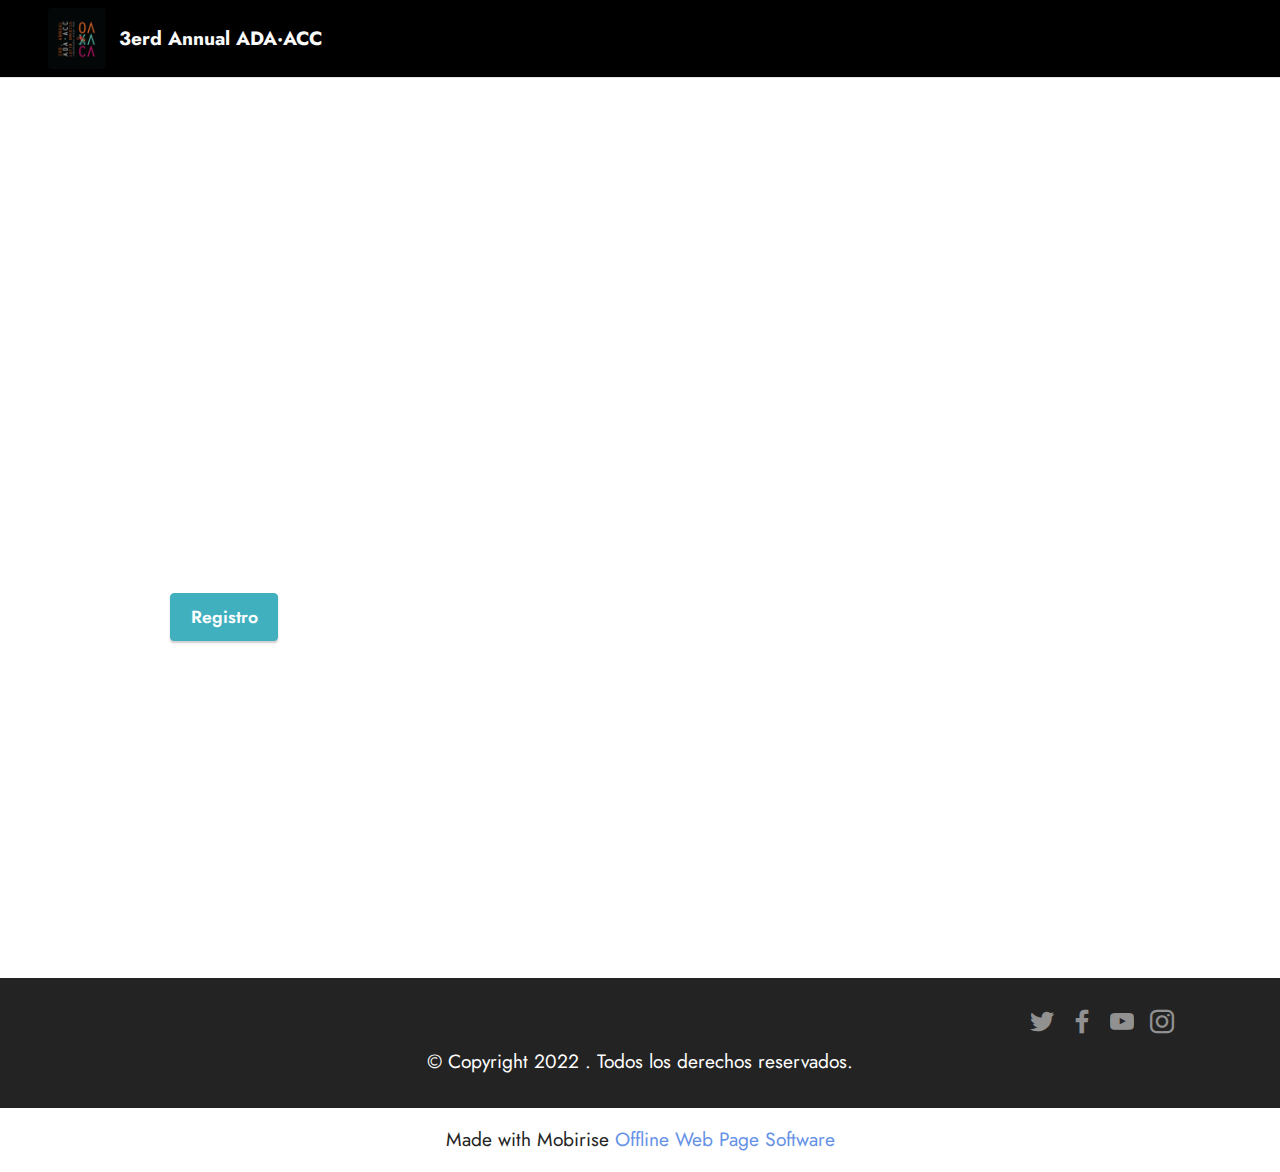
<file: index.html>
<!DOCTYPE html>
<html  >
<head>
  <!-- Site made with Mobirise Website Builder v5.6.8, https://mobirise.com -->
  <meta charset="UTF-8">
  <meta http-equiv="X-UA-Compatible" content="IE=edge">
  <meta name="generator" content="Mobirise v5.6.8, mobirise.com">
  <meta name="twitter:card" content="summary_large_image"/>
  <meta name="twitter:image:src" content="">
  <meta property="og:image" content="">
  <meta name="twitter:title" content="Home">
  <meta name="viewport" content="width=device-width, initial-scale=1, minimum-scale=1">
  <link rel="shortcut icon" href="assets/images/recurso-3-128x134.png" type="image/x-icon">
  <meta name="description" content="">
  
  
  <title>Home</title>
  <link rel="stylesheet" href="assets/bootstrap/css/bootstrap.min.css">
  <link rel="stylesheet" href="assets/bootstrap/css/bootstrap-grid.min.css">
  <link rel="stylesheet" href="assets/bootstrap/css/bootstrap-reboot.min.css">
  <link rel="stylesheet" href="assets/dropdown/css/style.css">
  <link rel="stylesheet" href="assets/socicon/css/styles.css">
  <link rel="stylesheet" href="assets/theme/css/style.css">
  <link rel="preload" href="https://fonts.googleapis.com/css?family=Jost:100,200,300,400,500,600,700,800,900,100i,200i,300i,400i,500i,600i,700i,800i,900i&display=swap" as="style" onload="this.onload=null;this.rel='stylesheet'">
  <noscript><link rel="stylesheet" href="https://fonts.googleapis.com/css?family=Jost:100,200,300,400,500,600,700,800,900,100i,200i,300i,400i,500i,600i,700i,800i,900i&display=swap"></noscript>
  <link rel="preload" as="style" href="assets/mobirise/css/mbr-additional.css"><link rel="stylesheet" href="assets/mobirise/css/mbr-additional.css" type="text/css">
  
  
  
  
</head>
<body>
  
  <section data-bs-version="5.1" class="menu cid-s48OLK6784" once="menu" id="menu1-h">
    
    <nav class="navbar navbar-dropdown collapsed">
        <div class="container-fluid">
            <div class="navbar-brand">
                <span class="navbar-logo">
                    <a href="index.html">
                        <img src="assets/images/recurso-3-121x126.png" alt="Mobirise Website Builder" style="height: 3.8rem;">
                    </a>
                </span>
                <span class="navbar-caption-wrap"><a class="navbar-caption text-white display-7" href="index.html">3erd Annual ADA·ACC</a></span>
            </div>
            
            <div class="collapse navbar-collapse" id="navbarSupportedContent">
                <ul class="navbar-nav nav-dropdown nav-right" data-app-modern-menu="true"><li class="nav-item"><a class="nav-link link text-black display-4" href="https://mobirise.com">Menu Item 1</a></li>
                    <li class="nav-item"><a class="nav-link link text-black display-4" href="https://mobirise.com">
                            Menu Item 2</a></li></ul>
                
                
            </div>
        </div>
    </nav>

</section>

<section data-bs-version="5.1" class="header1 cid-s48MCQYojq mbr-fullscreen" data-bg-video="https://vimeo.com/723740654" id="header1-f">

    

    

    <div class="align-center container-fluid">
        <div class="row">
            <div class="col-12 col-lg-4">
                <h1 class="mbr-section-title mbr-fonts-style mb-3 display-1"><strong>Bienvenidos</strong></h1>
                
                
                <div class="mbr-section-btn mt-3"><a class="btn btn-success display-4" href="Register.html">Registro</a></div>
            </div>
        </div>
    </div>
</section>

<section data-bs-version="5.1" class="footer3 cid-s48P1Icc8J" once="footers" id="footer3-i">

    

    

    <div class="container">
        <div class="media-container-row align-center mbr-white">
            
            <div class="row social-row">
                <div class="social-list align-right pb-2">
                    
                    
                    
                    
                    
                    
                <div class="soc-item">
                        <a href="https://twitter.com/mobirise" target="_blank">
                            <span class="socicon-twitter socicon mbr-iconfont mbr-iconfont-social"></span>
                        </a>
                    </div><div class="soc-item">
                        <a href="https://www.facebook.com/pages/Mobirise/1616226671953247" target="_blank">
                            <span class="socicon-facebook socicon mbr-iconfont mbr-iconfont-social"></span>
                        </a>
                    </div><div class="soc-item">
                        <a href="https://www.youtube.com/c/mobirise" target="_blank">
                            <span class="socicon-youtube socicon mbr-iconfont mbr-iconfont-social"></span>
                        </a>
                    </div><div class="soc-item">
                        <a href="https://instagram.com/mobirise" target="_blank">
                            <span class="mbr-iconfont mbr-iconfont-social socicon-instagram socicon"></span>
                        </a>
                    </div></div>
            </div>
            <div class="row row-copirayt">
                <p class="mbr-text mb-0 mbr-fonts-style mbr-white align-center display-7">
                    © Copyright 2022 . Todos los derechos reservados.
                </p>
            </div>
        </div>
    </div>
</section><section class="display-7" style="padding: 0;align-items: center;justify-content: center;flex-wrap: wrap;    align-content: center;display: flex;position: relative;height: 4rem;"><a href="https://mobiri.se/2815163" style="flex: 1 1;height: 4rem;position: absolute;width: 100%;z-index: 1;"><img alt="" style="height: 4rem;" src="[data-uri]"></a><p style="margin: 0;text-align: center;" class="display-7">Made with Mobirise &#8204;</p><a style="z-index:1" href="https://mobirise.com/offline-website-builder.html">Offline Web Page Software</a></section><script src="assets/bootstrap/js/bootstrap.bundle.min.js"></script>  <script src="assets/smoothscroll/smooth-scroll.js"></script>  <script src="assets/ytplayer/index.js"></script>  <script src="assets/vimeoplayer/player.js"></script>  <script src="assets/dropdown/js/navbar-dropdown.js"></script>  <script src="assets/theme/js/script.js"></script>  
  
  
</body>
</html>
</file>
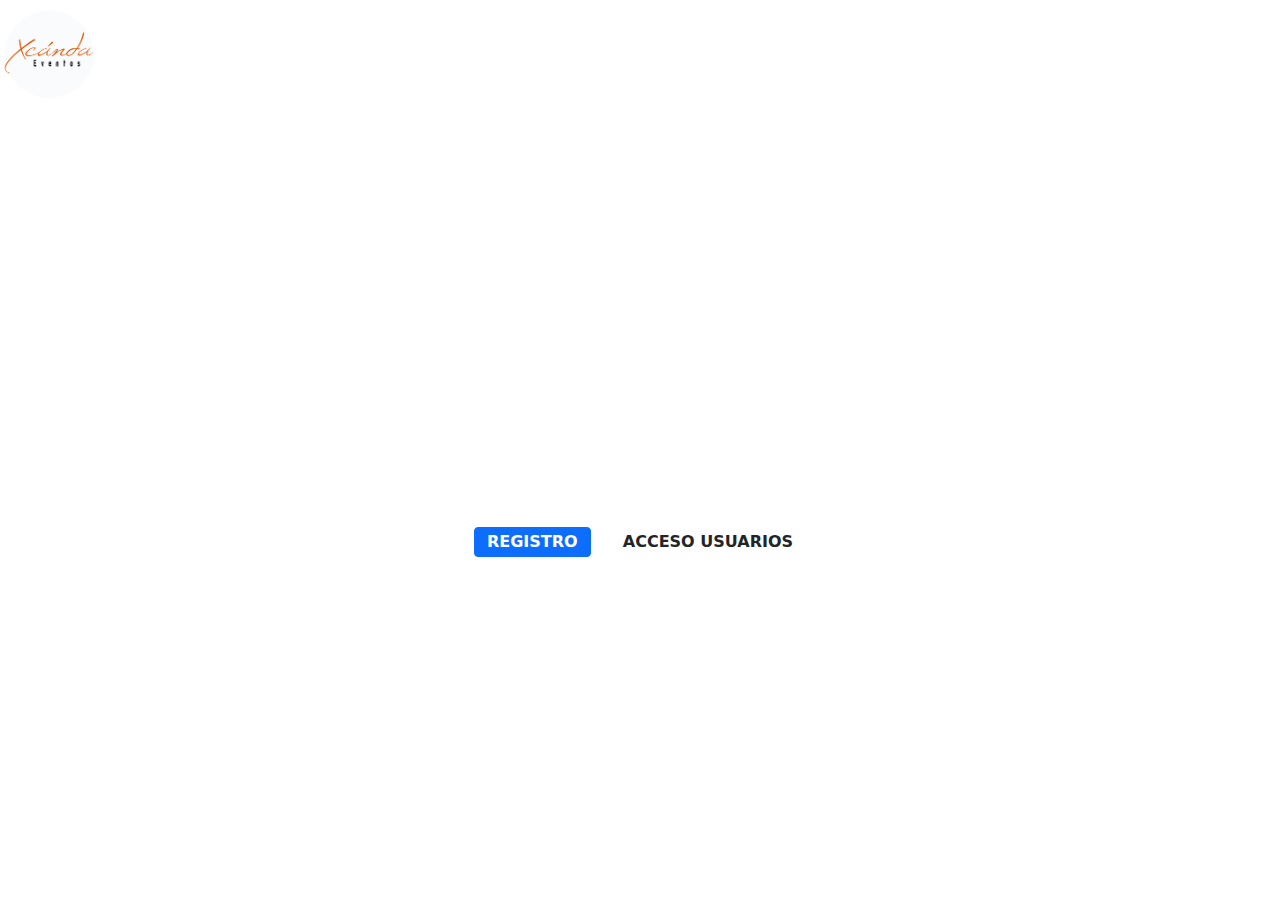
<file: page1.html>
<!DOCTYPE html>
<html  >
<head>
  <!-- Site made with Mobirise Website Builder v4.12.4, https://mobirise.com -->
  <meta charset="UTF-8">
  <meta http-equiv="X-UA-Compatible" content="IE=edge">
  <meta name="generator" content="Mobirise v4.12.4, mobirise.com">
  <meta name="viewport" content="width=device-width, initial-scale=1, minimum-scale=1">
  <link rel="shortcut icon" href="assets/images/xcanda-web-logo-442x442.png" type="image/x-icon">
  <meta name="description" content="Website Builder Description">
  
  
  <title>Registro</title>
  <link rel="stylesheet" href="assets/web/assets/mobirise-icons/mobirise-icons.css">
  <link rel="stylesheet" href="assets/bootstrap/css/bootstrap.min.css">
  <link rel="stylesheet" href="assets/bootstrap/css/bootstrap-grid.min.css">
  <link rel="stylesheet" href="assets/bootstrap/css/bootstrap-reboot.min.css">
  <link rel="stylesheet" href="assets/socicon/css/styles.css">
  <link rel="stylesheet" href="assets/tether/tether.min.css">
  <link rel="stylesheet" href="assets/dropdown/css/style.css">
  <link rel="stylesheet" href="assets/theme/css/style.css">
  <link rel="preload" as="style" href="assets/mobirise/css/mbr-additional.css"><link rel="stylesheet" href="assets/mobirise/css/mbr-additional.css" type="text/css">
  
  
  
</head>
<body>
  <section class="menu cid-qTkzRZLJNu" once="menu" id="menu1-4">

    

    <nav class="navbar navbar-expand beta-menu navbar-dropdown align-items-center navbar-toggleable-sm bg-color transparent">
        <button class="navbar-toggler navbar-toggler-right" type="button" data-toggle="collapse" data-target="#navbarSupportedContent" aria-controls="navbarSupportedContent" aria-expanded="false" aria-label="Toggle navigation">
            <div class="hamburger">
                <span></span>
                <span></span>
                <span></span>
                <span></span>
            </div>
        </button>
        <div class="menu-logo">
            <div class="navbar-brand">
                <span class="navbar-logo">
                    <a href="http://www.xcandamex.com/">
                         <img src="assets/images/xcanda-web-logo-442x442.png" alt="Mobirise" title="" style="height: 6.1rem;">
                    </a>
                </span>
                
            </div>
        </div>
        <div class="collapse navbar-collapse" id="navbarSupportedContent">
            <ul class="navbar-nav nav-dropdown nav-right" data-app-modern-menu="true"><li class="nav-item">
                    <a class="nav-link link text-white display-4" href="page1.html">
                        <span class="mbri-home mbr-iconfont mbr-iconfont-btn"></span>Home</a>
                </li><li class="nav-item">
                    <a class="nav-link link text-white display-4" href="https://api.whatsapp.com/send?phone=5526942487&text=&source=&data=&app_absent=" target="_blank"><span class="socicon socicon-whatsapp mbr-iconfont mbr-iconfont-btn"></span>Contacto &nbsp; &nbsp; &nbsp; &nbsp; &nbsp; &nbsp; &nbsp; &nbsp; &nbsp; &nbsp;&nbsp;</a>
                </li></ul>
            
        </div>
    </nav>
</section>

<section class="engine"><a href="https://mobirise.info/i">free website creation software</a></section><section class="header6 cid-s81ZVLhmQy mbr-fullscreen" data-bg-video="https://vimeo.com/449367191" id="header6-6">

    

    <div class="mbr-overlay" style="opacity: 0; background-color: rgb(255, 255, 255);">
    </div>

    <div class="container">
        <div class="row justify-content-md-center">
            <div class="mbr-white col-md-10">
                <h1 class="mbr-section-title align-center mbr-bold pb-3 mbr-fonts-style display-1">BIENVENIDO A TU<br>EVENTO VIRTUAL</h1>
                
                <div class="mbr-section-btn align-center"><a class="btn btn-md btn-primary display-4" href="page2.html">REGISTRO</a>
                        <a class="btn btn-md btn-white-outline display-4" href="page3.html">ACCESO USUARIOS</a></div>
            </div>
        </div>
    </div>

    
</section>


  <script src="assets/web/assets/jquery/jquery.min.js"></script>
  <script src="assets/popper/popper.min.js"></script>
  <script src="assets/bootstrap/js/bootstrap.min.js"></script>
  <script src="assets/smoothscroll/smooth-scroll.js"></script>
  <script src="assets/tether/tether.min.js"></script>
  <script src="assets/touchswipe/jquery.touch-swipe.min.js"></script>
  <script src="assets/ytplayer/jquery.mb.ytplayer.min.js"></script>
  <script src="assets/vimeoplayer/jquery.mb.vimeo_player.js"></script>
  <script src="assets/dropdown/js/nav-dropdown.js"></script>
  <script src="assets/dropdown/js/navbar-dropdown.js"></script>
  <script src="assets/theme/js/script.js"></script>
  
  
</body>
</html>
</file>
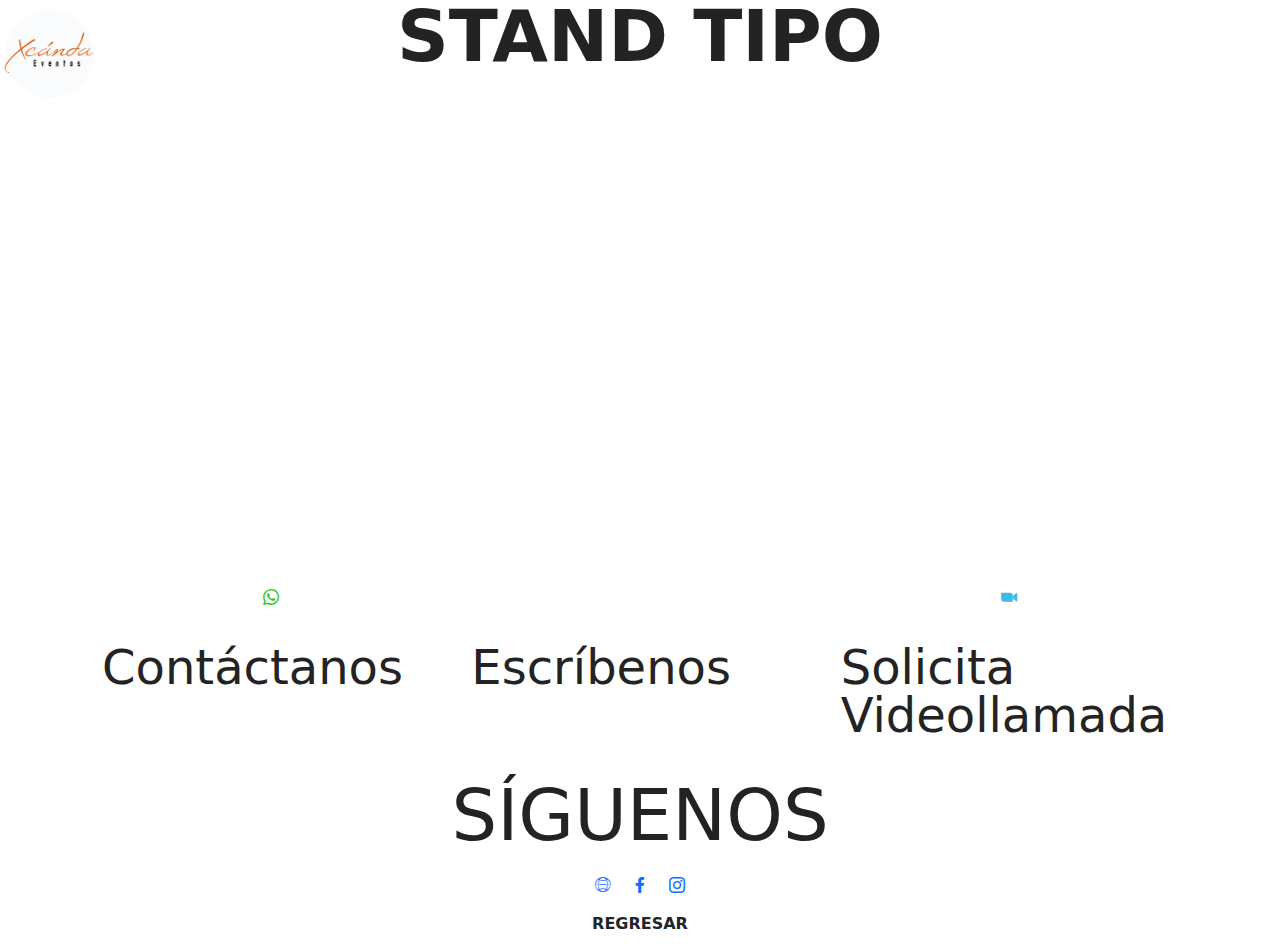
<file: page10.html>
<!DOCTYPE html>
<html  >
<head>
  <!-- Site made with Mobirise Website Builder v4.12.4, https://mobirise.com -->
  <meta charset="UTF-8">
  <meta http-equiv="X-UA-Compatible" content="IE=edge">
  <meta name="generator" content="Mobirise v4.12.4, mobirise.com">
  <meta name="viewport" content="width=device-width, initial-scale=1, minimum-scale=1">
  <link rel="shortcut icon" href="assets/images/xcanda-web-logo-442x442.png" type="image/x-icon">
  <meta name="description" content="Site Builder Description">
  
  
  <title>Stand Tipo</title>
  <link rel="stylesheet" href="assets/web/assets/mobirise-icons2/mobirise2.css">
  <link rel="stylesheet" href="assets/web/assets/mobirise-icons/mobirise-icons.css">
  <link rel="stylesheet" href="assets/bootstrap/css/bootstrap.min.css">
  <link rel="stylesheet" href="assets/bootstrap/css/bootstrap-grid.min.css">
  <link rel="stylesheet" href="assets/bootstrap/css/bootstrap-reboot.min.css">
  <link rel="stylesheet" href="assets/tether/tether.min.css">
  <link rel="stylesheet" href="assets/socicon/css/styles.css">
  <link rel="stylesheet" href="assets/dropdown/css/style.css">
  <link rel="stylesheet" href="assets/theme/css/style.css">
  <link rel="preload" as="style" href="assets/mobirise/css/mbr-additional.css"><link rel="stylesheet" href="assets/mobirise/css/mbr-additional.css" type="text/css">
  
  
  
</head>
<body>
  <section class="menu cid-s82yjug09Z" once="menu" id="menu1-q">

    

    <nav class="navbar navbar-expand beta-menu navbar-dropdown align-items-center navbar-toggleable-sm bg-color transparent">
        <button class="navbar-toggler navbar-toggler-right" type="button" data-toggle="collapse" data-target="#navbarSupportedContent" aria-controls="navbarSupportedContent" aria-expanded="false" aria-label="Toggle navigation">
            <div class="hamburger">
                <span></span>
                <span></span>
                <span></span>
                <span></span>
            </div>
        </button>
        <div class="menu-logo">
            <div class="navbar-brand">
                <span class="navbar-logo">
                    <a href="http://www.xcandamex.com/">
                         <img src="assets/images/xcanda-web-logo-442x442.png" alt="Mobirise" title="" style="height: 6.1rem;">
                    </a>
                </span>
                
            </div>
        </div>
        <div class="collapse navbar-collapse" id="navbarSupportedContent">
            <ul class="navbar-nav nav-dropdown nav-right" data-app-modern-menu="true"><li class="nav-item">
                    <a class="nav-link link text-white display-4" href="page1.html">
                        <span class="mbri-home mbr-iconfont mbr-iconfont-btn"></span>Home</a>
                </li><li class="nav-item">
                    <a class="nav-link link text-white display-4" href="https://api.whatsapp.com/send?phone=5526942487&text=&source=&data=&app_absent=" target="_blank"><span class="socicon socicon-whatsapp mbr-iconfont mbr-iconfont-btn"></span>Contacto &nbsp; &nbsp; &nbsp; &nbsp; &nbsp; &nbsp; &nbsp; &nbsp; &nbsp; &nbsp;&nbsp;</a>
                </li></ul>
            
        </div>
    </nav>
</section>

<section class="engine"><a href="https://mobirise.info">Mobirise</a></section><section class="header1 cid-s87WdzTKnd" id="header16-10">

    

    

    <div class="container">
        <div class="row justify-content-md-center">
            <div class="col-md-10 align-center">
                <h1 class="mbr-section-title mbr-bold pb-3 mbr-fonts-style display-2">
                    STAND TIPO</h1>
                
                
                
            </div>
        </div>
    </div>

</section>

<section class="cid-s87JTiHSRs" id="video1-v">

    
    
    <figure class="mbr-figure align-center">
        <div class="video-block" style="width: 66%;">
            <div><iframe class="mbr-embedded-video" src="https://www.youtube.com/embed/xcBfQbdxFE8?rel=0&amp;amp;showinfo=0&amp;autoplay=1&amp;loop=1&amp;playlist=xcBfQbdxFE8" width="1280" height="720" frameborder="0" allowfullscreen></iframe></div>
        </div>
    </figure>
</section>

<section class="features1 cid-s87LUT3q9Q" id="features1-x">
    
    

    
    <div class="container">
        <div class="media-container-row">

            <div class="card p-3 col-12 col-md-6 col-lg-4">
                <div class="card-img pb-3">
                    <a href="https://wa.me/5555555555"><span class="mbr-iconfont socicon-whatsapp socicon" style="color: rgb(41, 202, 21); fill: rgb(41, 202, 21);"></span></a>
                </div>
                <div class="card-box">
                    <h4 class="card-title py-3 mbr-fonts-style display-5">
                        Contáctanos</h4>
                    
                </div>
            </div>

            <div class="card p-3 col-12 col-md-6 col-lg-4">
                <div class="card-img pb-3">
                    <a href="mailto:info@tradytec.com"><span class="mbr-iconfont mobi-mbri-letter mobi-mbri" style="color: rgb(255, 255, 255); fill: rgb(255, 255, 255);"></span></a>
                </div>
                <div class="card-box">
                    <h4 class="card-title py-3 mbr-fonts-style display-5">Escríbenos</h4>
                    
                </div>
            </div>

            <div class="card p-3 col-12 col-md-6 col-lg-4">
                <div class="card-img pb-3">
                    <a href="https://zoom.us/es-es/meetings.html"><span class="mbr-iconfont socicon-zoom socicon" style="color: rgb(64, 184, 233); fill: rgb(64, 184, 233);"></span></a>
                </div>
                <div class="card-box">
                    <h4 class="card-title py-3 mbr-fonts-style display-5">
                        Solicita Videollamada</h4>
                    
                </div>
            </div>

            

        </div>

    </div>

</section>

<section class="cid-s87KQsSeJz" id="social-buttons2-w">

    

    

    <div class="container">
        <div class="media-container-row">
            <div class="col-md-8 align-center">
                <h2 class="pb-3 mbr-fonts-style display-2">
                    SÍGUENOS</h2>
                <div class="social-list pl-0 mb-0">
                    <a href="https://www.tradytec.com.mx/web/" target="_blank">
                        <span class="px-2 mbr-iconfont mbr-iconfont-social mbri-globe-2"></span>
                    </a>
                    <a href="https://www.facebook.com/tradytec" target="_blank">
                        <span class="px-2 mbr-iconfont mbr-iconfont-social socicon-facebook socicon"></span>
                    </a>
                    <a href="https://www.instagram.com/tradytecmx/" target="_blank">
                        <span class="px-2 mbr-iconfont mbr-iconfont-social socicon-instagram socicon"></span>
                    </a>
                    <a href="https://www.youtube.com/c/mobirise" target="_blank">
                        
                    </a>
                    <a href="https://www.behance.net/Mobirise" target="_blank">
                        
                    </a>
                </div>
            </div>
        </div>
    </div>
</section>

<section class="mbr-section content8 cid-s87P1AbjkF" id="content8-y">

    

    <div class="container">
        <div class="media-container-row title">
            <div class="col-12 col-md-8">
                <div class="mbr-section-btn align-center"><a class="btn btn-white-outline display-4" href="page9.html">REGRESAR</a></div>
            </div>
        </div>
    </div>
</section>


  <script src="assets/popper/popper.min.js"></script>
  <script src="assets/web/assets/jquery/jquery.min.js"></script>
  <script src="assets/bootstrap/js/bootstrap.min.js"></script>
  <script src="assets/smoothscroll/smooth-scroll.js"></script>
  <script src="assets/touchswipe/jquery.touch-swipe.min.js"></script>
  <script src="assets/sociallikes/social-likes.js"></script>
  <script src="assets/tether/tether.min.js"></script>
  <script src="assets/dropdown/js/nav-dropdown.js"></script>
  <script src="assets/dropdown/js/navbar-dropdown.js"></script>
  <script src="assets/theme/js/script.js"></script>
  
  
</body>
</html>
</file>
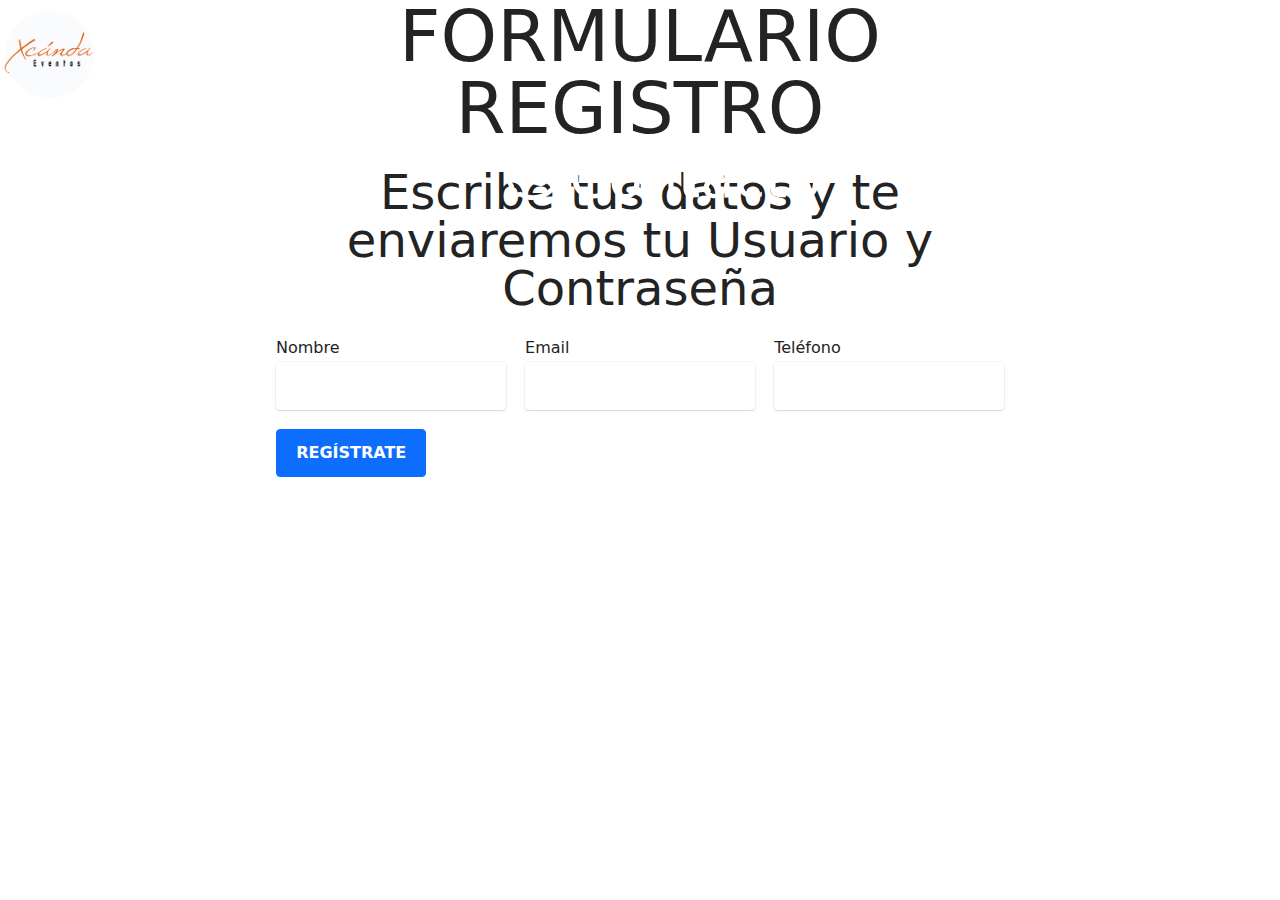
<file: page2.html>
<!DOCTYPE html>
<html  >
<head>
  <!-- Site made with Mobirise Website Builder v4.12.4, https://mobirise.com -->
  <meta charset="UTF-8">
  <meta http-equiv="X-UA-Compatible" content="IE=edge">
  <meta name="generator" content="Mobirise v4.12.4, mobirise.com">
  <meta name="viewport" content="width=device-width, initial-scale=1, minimum-scale=1">
  <link rel="shortcut icon" href="assets/images/xcanda-web-logo-442x442.png" type="image/x-icon">
  <meta name="description" content="Web Page Creator Description">
  
  
  <title>Formulario</title>
  <link rel="stylesheet" href="assets/web/assets/mobirise-icons/mobirise-icons.css">
  <link rel="stylesheet" href="assets/bootstrap/css/bootstrap.min.css">
  <link rel="stylesheet" href="assets/bootstrap/css/bootstrap-grid.min.css">
  <link rel="stylesheet" href="assets/bootstrap/css/bootstrap-reboot.min.css">
  <link rel="stylesheet" href="assets/socicon/css/styles.css">
  <link rel="stylesheet" href="assets/dropdown/css/style.css">
  <link rel="stylesheet" href="assets/tether/tether.min.css">
  <link rel="stylesheet" href="assets/theme/css/style.css">
  <link rel="preload" as="style" href="assets/mobirise/css/mbr-additional.css"><link rel="stylesheet" href="assets/mobirise/css/mbr-additional.css" type="text/css">
  
  
  
</head>
<body>
  <section class="menu cid-qTkzRZLJNu" once="menu" id="menu1-7">

    

    <nav class="navbar navbar-expand beta-menu navbar-dropdown align-items-center navbar-toggleable-sm bg-color transparent">
        <button class="navbar-toggler navbar-toggler-right" type="button" data-toggle="collapse" data-target="#navbarSupportedContent" aria-controls="navbarSupportedContent" aria-expanded="false" aria-label="Toggle navigation">
            <div class="hamburger">
                <span></span>
                <span></span>
                <span></span>
                <span></span>
            </div>
        </button>
        <div class="menu-logo">
            <div class="navbar-brand">
                <span class="navbar-logo">
                    <a href="http://www.xcandamex.com/">
                         <img src="assets/images/xcanda-web-logo-442x442.png" alt="Mobirise" title="" style="height: 6.1rem;">
                    </a>
                </span>
                
            </div>
        </div>
        <div class="collapse navbar-collapse" id="navbarSupportedContent">
            <ul class="navbar-nav nav-dropdown nav-right" data-app-modern-menu="true"><li class="nav-item">
                    <a class="nav-link link text-white display-4" href="page1.html">
                        <span class="mbri-home mbr-iconfont mbr-iconfont-btn"></span>Home</a>
                </li><li class="nav-item">
                    <a class="nav-link link text-white display-4" href="https://api.whatsapp.com/send?phone=5526942487&text=&source=&data=&app_absent=" target="_blank"><span class="socicon socicon-whatsapp mbr-iconfont mbr-iconfont-btn"></span>Contacto &nbsp; &nbsp; &nbsp; &nbsp; &nbsp; &nbsp; &nbsp; &nbsp; &nbsp; &nbsp;&nbsp;</a>
                </li></ul>
            
        </div>
    </nav>
</section>

<section class="engine"><a href="https://mobirise.info/f">easy website creator</a></section><section class="mbr-section form1 cid-s82axjBkPm" id="form1-a">

    

    
    <div class="container">
        <div class="row justify-content-center">
            <div class="title col-12 col-lg-8">
                <h2 class="mbr-section-title align-center pb-3 mbr-fonts-style display-2">FORMULARIO REGISTRO</h2>
                <h3 class="mbr-section-subtitle align-center mbr-light pb-3 mbr-fonts-style display-5">
                    Escribe tus datos y te enviaremos tu Usuario y Contraseña</h3>
            </div>
        </div>
    </div>
    <div class="container">
        <div class="row justify-content-center">
            <div class="media-container-column col-lg-8" data-form-type="formoid">
                <!---Formbuilder Form--->
                <form action="https://mobirise.com/" method="POST" class="mbr-form form-with-styler" data-form-title="Mobirise Form"><input type="hidden" name="email" data-form-email="true" value="Vfs40cQ5xKypuAl7si3jSuvJrjHey88OU7f0t1odVt/DF1loSRu8TnWTi8vi1f8hCJdHvzson+uTo8n50Kf0JNcF0c85ckQFbgx76ME3z3Igvobf8AQRyEVpnEJMxBh/">
                    <div class="row">
                        <div hidden="hidden" data-form-alert="" class="alert alert-success col-12">Bienvenido. Da Click al Logo en la Esquina superior izquierda</div>
                        <div hidden="hidden" data-form-alert-danger="" class="alert alert-danger col-12">
                        </div>
                    </div>
                    <div class="dragArea row">
                        <div class="col-md-4  form-group" data-for="name">
                            <label for="name-form1-a" class="form-control-label mbr-fonts-style display-7">Nombre</label>
                            <input type="text" name="name" data-form-field="Name" required="required" class="form-control display-7" id="name-form1-a">
                        </div>
                        <div class="col-md-4  form-group" data-for="email">
                            <label for="email-form1-a" class="form-control-label mbr-fonts-style display-7">Email</label>
                            <input type="email" name="email" data-form-field="Email" required="required" class="form-control display-7" id="email-form1-a">
                        </div>
                        <div data-for="phone" class="col-md-4  form-group">
                            <label for="phone-form1-a" class="form-control-label mbr-fonts-style display-7">Teléfono</label>
                            <input type="tel" name="phone" data-form-field="Phone" class="form-control display-7" id="phone-form1-a">
                        </div>
                        
                        <div class="col-md-12 input-group-btn align-center"><button type="submit" class="btn btn-primary btn-form display-4" href="page1.html" target="_blank">REGÍSTRATE</button></div>
                    </div>
                </form><!---Formbuilder Form--->
            </div>
        </div>
    </div>
</section>


  <script src="assets/web/assets/jquery/jquery.min.js"></script>
  <script src="assets/popper/popper.min.js"></script>
  <script src="assets/bootstrap/js/bootstrap.min.js"></script>
  <script src="assets/smoothscroll/smooth-scroll.js"></script>
  <script src="assets/dropdown/js/nav-dropdown.js"></script>
  <script src="assets/dropdown/js/navbar-dropdown.js"></script>
  <script src="assets/touchswipe/jquery.touch-swipe.min.js"></script>
  <script src="assets/tether/tether.min.js"></script>
  <script src="assets/theme/js/script.js"></script>
  <script src="assets/formoid/formoid.min.js"></script>
  
  
</body>
</html>
</file>
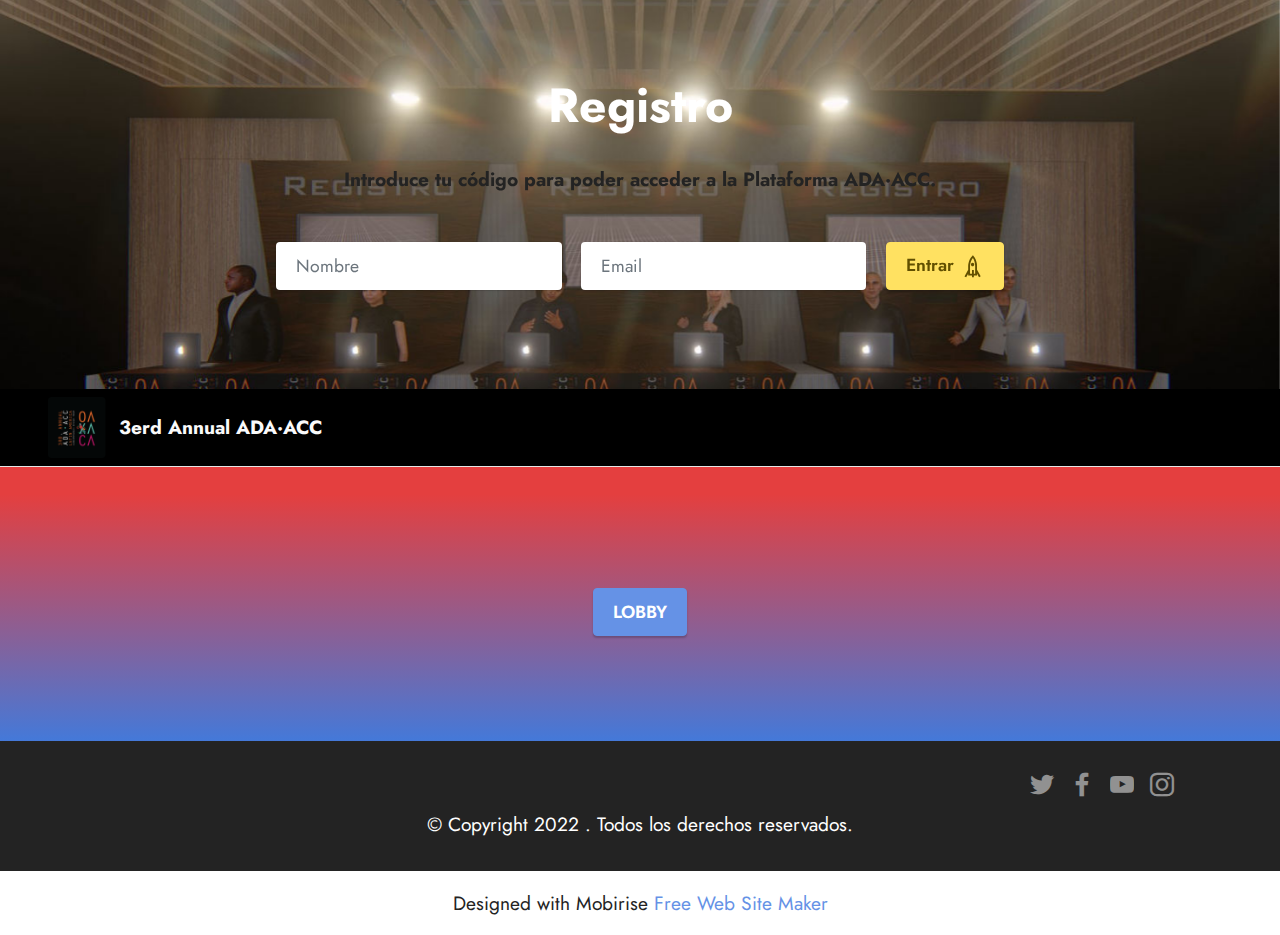
<file: page3.html>
<!DOCTYPE html>
<html  >
<head>
  <!-- Site made with Mobirise Website Builder v5.6.8, https://mobirise.com -->
  <meta charset="UTF-8">
  <meta http-equiv="X-UA-Compatible" content="IE=edge">
  <meta name="generator" content="Mobirise v5.6.8, mobirise.com">
  <meta name="twitter:card" content="summary_large_image"/>
  <meta name="twitter:image:src" content="">
  <meta property="og:image" content="">
  <meta name="twitter:title" content="Formulario">
  <meta name="viewport" content="width=device-width, initial-scale=1, minimum-scale=1">
  <link rel="shortcut icon" href="assets/images/recurso-3-128x134.png" type="image/x-icon">
  <meta name="description" content="">
  
  
  <title>Formulario</title>
  <link rel="stylesheet" href="assets/web/assets/mobirise-icons2/mobirise2.css">
  <link rel="stylesheet" href="assets/bootstrap/css/bootstrap.min.css">
  <link rel="stylesheet" href="assets/bootstrap/css/bootstrap-grid.min.css">
  <link rel="stylesheet" href="assets/bootstrap/css/bootstrap-reboot.min.css">
  <link rel="stylesheet" href="assets/parallax/jarallax.css">
  <link rel="stylesheet" href="assets/dropdown/css/style.css">
  <link rel="stylesheet" href="assets/socicon/css/styles.css">
  <link rel="stylesheet" href="assets/theme/css/style.css">
  <link rel="preload" href="https://fonts.googleapis.com/css?family=Jost:100,200,300,400,500,600,700,800,900,100i,200i,300i,400i,500i,600i,700i,800i,900i&display=swap" as="style" onload="this.onload=null;this.rel='stylesheet'">
  <noscript><link rel="stylesheet" href="https://fonts.googleapis.com/css?family=Jost:100,200,300,400,500,600,700,800,900,100i,200i,300i,400i,500i,600i,700i,800i,900i&display=swap"></noscript>
  <link rel="preload" as="style" href="assets/mobirise/css/mbr-additional.css"><link rel="stylesheet" href="assets/mobirise/css/mbr-additional.css" type="text/css">
  
  
  
  
</head>
<body>
  
  <section data-bs-version="5.1" class="form2 cid-taXMqLieKb mbr-parallax-background" id="form2-15">

    

    
    <div class="mbr-overlay" style="opacity: 0; background-color: rgb(255, 255, 255);"></div>
    <div class="container">
        <div class="row justify-content-center">
            <div class="col-lg-8 mx-auto mbr-form" data-form-type="formoid">
                <form action="https://mobirise.eu/" method="POST" class="mbr-form form-with-styler" data-form-title="Form Name"><input type="hidden" name="email" data-form-email="true" value="J1CILSXddW7qX+Is+qP/b9zXE5wFIOlOmhwCqxXLlD1RDHYfpJWEdYwiDvziSg4tnJ3GPSd8CEZ+he3PXumiMzkus54u9vzoe8RFVzynO+dNjgcU+2kqSjc3TIyo7myU">
                    <div class="row">
                        <div hidden="hidden" data-form-alert="" class="alert alert-success col-12">Bienvenido a 3er Foro Anual ADA·ACC</div>
                        <div hidden="hidden" data-form-alert-danger="" class="alert alert-danger col-12">
                            Oops...! some problem!
                        </div>
                    </div>
                    <div class="dragArea row">
                        <div class="col-lg-12 col-md-12 col-sm-12">
                            <h1 class="mbr-section-title mb-4 align-center mbr-fonts-style display-2">
                                <strong>Registro</strong></h1>
                        </div>
                        <div class="col-lg-12 col-md-12 col-sm-12">
                            <p class="mbr-text mbr-fonts-style mb-5 align-center display-7"><strong>Introduce tu código para poder acceder a la Plataforma ADA·ACC.</strong></p>
                        </div>
                        <div class="col-lg col-md col-12 form-group mb-3" data-for="email">
                            <input type="text" name="name" placeholder="Nombre" data-form-field="name" class="form-control" id="name-form2-15">
                        </div>
                        <div class="col-lg col-md col-12 form-group mb-3" data-for="email">
                            <input type="email" name="email" placeholder="Email" data-form-field="email" class="form-control" id="email-form2-15">
                        </div>
                        <div class="mbr-section-btn col-md-auto col"><button type="submit" class="btn btn-warning display-4"><span class="mobi-mbri mobi-mbri-rocket mbr-iconfont mbr-iconfont-btn"></span>Entrar</button></div>
                    </div>
                </form>
            </div>
        </div>
    </div>
</section>

<section data-bs-version="5.1" class="menu cid-s48OLK6784" once="menu" id="menu1-r">
    
    <nav class="navbar navbar-dropdown collapsed">
        <div class="container-fluid">
            <div class="navbar-brand">
                <span class="navbar-logo">
                    <a href="index.html">
                        <img src="assets/images/recurso-3-121x126.png" alt="Mobirise Website Builder" style="height: 3.8rem;">
                    </a>
                </span>
                <span class="navbar-caption-wrap"><a class="navbar-caption text-white display-7" href="index.html">3erd Annual ADA·ACC</a></span>
            </div>
            
            <div class="collapse navbar-collapse" id="navbarSupportedContent">
                <ul class="navbar-nav nav-dropdown nav-right" data-app-modern-menu="true"><li class="nav-item"><a class="nav-link link text-black display-4" href="https://mobirise.com">Menu Item 1</a></li>
                    <li class="nav-item"><a class="nav-link link text-black display-4" href="https://mobirise.com">
                            Menu Item 2</a></li></ul>
                
                
            </div>
        </div>
    </nav>

</section>

<section data-bs-version="5.1" class="header18 cid-taJ4cPhDfG" id="header18-v">

    

    
    

    <div class="align-center container">
        <div class="row justify-content-center">
            <div class="col-12 col-lg-4">
                
                
                
                <div class="mbr-section-btn mt-3"><a class="btn btn-primary display-4" href="page4.html">LOBBY</a></div>
            </div>
        </div>
    </div>
</section>

<section data-bs-version="5.1" class="footer3 cid-s48P1Icc8J" once="footers" id="footer3-s">

    

    

    <div class="container">
        <div class="media-container-row align-center mbr-white">
            
            <div class="row social-row">
                <div class="social-list align-right pb-2">
                    
                    
                    
                    
                    
                    
                <div class="soc-item">
                        <a href="https://twitter.com/mobirise" target="_blank">
                            <span class="socicon-twitter socicon mbr-iconfont mbr-iconfont-social"></span>
                        </a>
                    </div><div class="soc-item">
                        <a href="https://www.facebook.com/pages/Mobirise/1616226671953247" target="_blank">
                            <span class="socicon-facebook socicon mbr-iconfont mbr-iconfont-social"></span>
                        </a>
                    </div><div class="soc-item">
                        <a href="https://www.youtube.com/c/mobirise" target="_blank">
                            <span class="socicon-youtube socicon mbr-iconfont mbr-iconfont-social"></span>
                        </a>
                    </div><div class="soc-item">
                        <a href="https://instagram.com/mobirise" target="_blank">
                            <span class="mbr-iconfont mbr-iconfont-social socicon-instagram socicon"></span>
                        </a>
                    </div></div>
            </div>
            <div class="row row-copirayt">
                <p class="mbr-text mb-0 mbr-fonts-style mbr-white align-center display-7">
                    © Copyright 2022 . Todos los derechos reservados.
                </p>
            </div>
        </div>
    </div>
</section><section class="display-7" style="padding: 0;align-items: center;justify-content: center;flex-wrap: wrap;    align-content: center;display: flex;position: relative;height: 4rem;"><a href="https://mobiri.se/2815163" style="flex: 1 1;height: 4rem;position: absolute;width: 100%;z-index: 1;"><img alt="" style="height: 4rem;" src="[data-uri]"></a><p style="margin: 0;text-align: center;" class="display-7">Designed with Mobirise &#8204;</p><a style="z-index:1" href="https://mobirise.com/website-maker.html">Free Web Site Maker</a></section><script src="assets/bootstrap/js/bootstrap.bundle.min.js"></script>  <script src="assets/parallax/jarallax.js"></script>  <script src="assets/smoothscroll/smooth-scroll.js"></script>  <script src="assets/ytplayer/index.js"></script>  <script src="assets/dropdown/js/navbar-dropdown.js"></script>  <script src="assets/theme/js/script.js"></script>  <script src="assets/formoid/formoid.min.js"></script>  
  
  
</body>
</html>
</file>
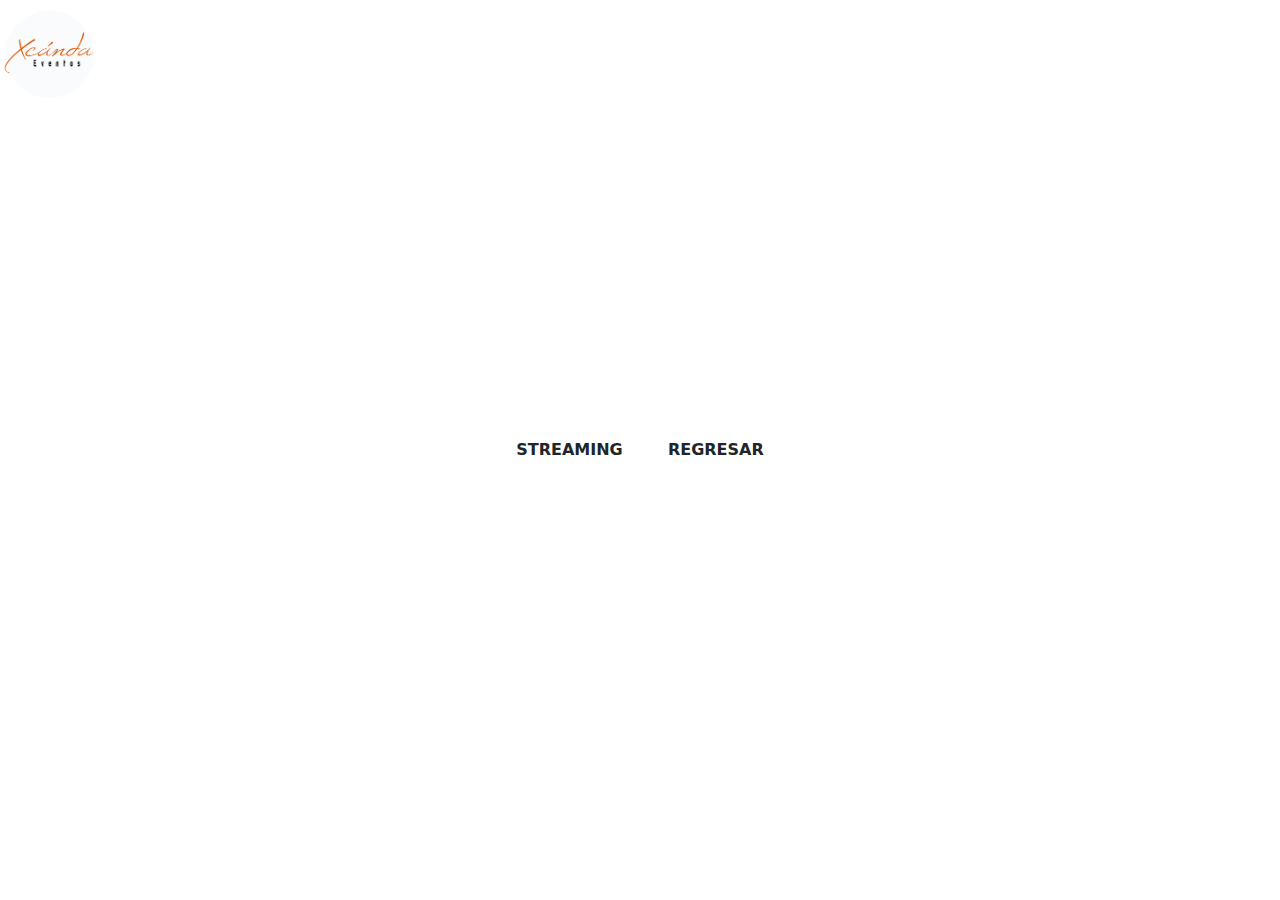
<file: page4.html>
<!DOCTYPE html>
<html  >
<head>
  <!-- Site made with Mobirise Website Builder v4.12.4, https://mobirise.com -->
  <meta charset="UTF-8">
  <meta http-equiv="X-UA-Compatible" content="IE=edge">
  <meta name="generator" content="Mobirise v4.12.4, mobirise.com">
  <meta name="viewport" content="width=device-width, initial-scale=1, minimum-scale=1">
  <link rel="shortcut icon" href="assets/images/xcanda-web-logo-442x442.png" type="image/x-icon">
  <meta name="description" content="Website Creator Description">
  
  
  <title>Plenaria</title>
  <link rel="stylesheet" href="assets/web/assets/mobirise-icons/mobirise-icons.css">
  <link rel="stylesheet" href="assets/bootstrap/css/bootstrap.min.css">
  <link rel="stylesheet" href="assets/bootstrap/css/bootstrap-grid.min.css">
  <link rel="stylesheet" href="assets/bootstrap/css/bootstrap-reboot.min.css">
  <link rel="stylesheet" href="assets/socicon/css/styles.css">
  <link rel="stylesheet" href="assets/tether/tether.min.css">
  <link rel="stylesheet" href="assets/dropdown/css/style.css">
  <link rel="stylesheet" href="assets/theme/css/style.css">
  <link rel="preload" as="style" href="assets/mobirise/css/mbr-additional.css"><link rel="stylesheet" href="assets/mobirise/css/mbr-additional.css" type="text/css">
  
  
  
</head>
<body>
  <section class="menu cid-s82xoPHSox" once="menu" id="menu1-e">

    

    <nav class="navbar navbar-expand beta-menu navbar-dropdown align-items-center navbar-toggleable-sm bg-color transparent">
        <button class="navbar-toggler navbar-toggler-right" type="button" data-toggle="collapse" data-target="#navbarSupportedContent" aria-controls="navbarSupportedContent" aria-expanded="false" aria-label="Toggle navigation">
            <div class="hamburger">
                <span></span>
                <span></span>
                <span></span>
                <span></span>
            </div>
        </button>
        <div class="menu-logo">
            <div class="navbar-brand">
                <span class="navbar-logo">
                    <a href="http://www.xcandamex.com/">
                         <img src="assets/images/xcanda-web-logo-442x442.png" alt="Mobirise" title="" style="height: 6.1rem;">
                    </a>
                </span>
                
            </div>
        </div>
        <div class="collapse navbar-collapse" id="navbarSupportedContent">
            <ul class="navbar-nav nav-dropdown nav-right" data-app-modern-menu="true"><li class="nav-item">
                    <a class="nav-link link text-white display-4" href="page1.html">
                        <span class="mbri-home mbr-iconfont mbr-iconfont-btn"></span>Home</a>
                </li><li class="nav-item">
                    <a class="nav-link link text-white display-4" href="https://api.whatsapp.com/send?phone=5526942487&text=&source=&data=&app_absent=" target="_blank"><span class="socicon socicon-whatsapp mbr-iconfont mbr-iconfont-btn"></span>Contacto &nbsp; &nbsp; &nbsp; &nbsp; &nbsp; &nbsp; &nbsp; &nbsp; &nbsp; &nbsp;&nbsp;</a>
                </li></ul>
            
        </div>
    </nav>
</section>

<section class="engine"><a href="https://mobirise.info/x">css templates</a></section><section class="header6 cid-s82xoQqZYd mbr-fullscreen" data-bg-video="https://vimeo.com/449367373" id="header6-f">

    

    <div class="mbr-overlay" style="opacity: 0; background-color: rgb(255, 255, 255);">
    </div>

    <div class="container">
        <div class="row justify-content-md-center">
            <div class="mbr-white col-md-10">
                
                
                <div class="mbr-section-btn align-center"><a class="btn btn-md btn-white-outline display-4" href="page8.html">STREAMING</a> <a class="btn btn-md btn-white-outline display-4" href="page3.html">REGRESAR</a></div>
            </div>
        </div>
    </div>

    
</section>


  <script src="assets/web/assets/jquery/jquery.min.js"></script>
  <script src="assets/popper/popper.min.js"></script>
  <script src="assets/bootstrap/js/bootstrap.min.js"></script>
  <script src="assets/smoothscroll/smooth-scroll.js"></script>
  <script src="assets/tether/tether.min.js"></script>
  <script src="assets/touchswipe/jquery.touch-swipe.min.js"></script>
  <script src="assets/ytplayer/jquery.mb.ytplayer.min.js"></script>
  <script src="assets/vimeoplayer/jquery.mb.vimeo_player.js"></script>
  <script src="assets/dropdown/js/nav-dropdown.js"></script>
  <script src="assets/dropdown/js/navbar-dropdown.js"></script>
  <script src="assets/theme/js/script.js"></script>
  
  
</body>
</html>
</file>
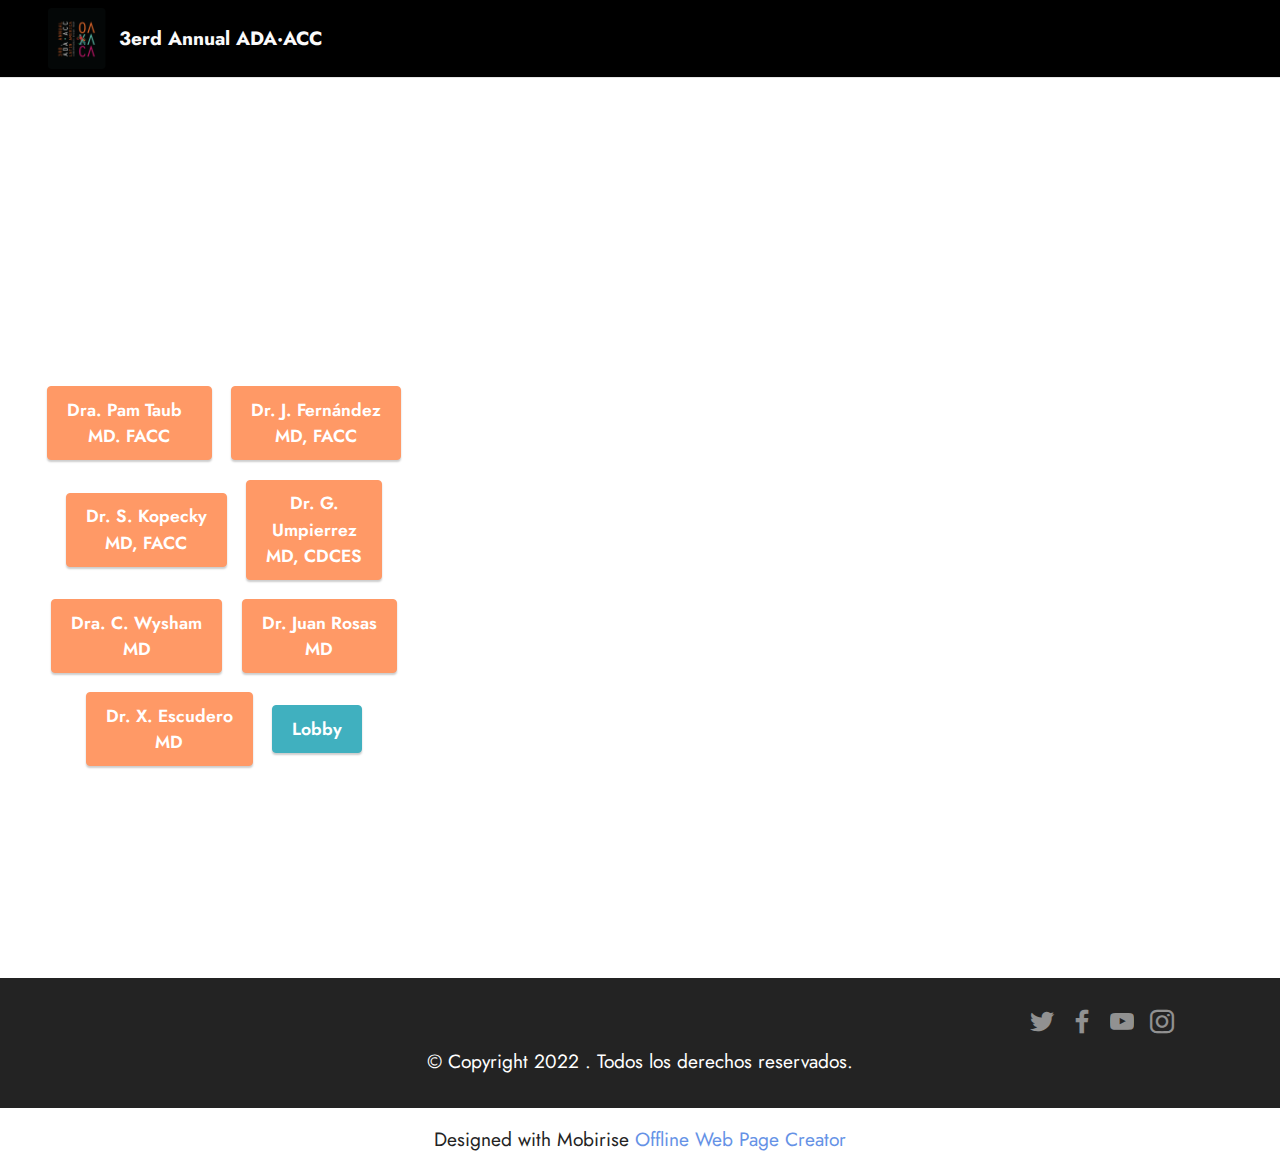
<file: page5.html>
<!DOCTYPE html>
<html  >
<head>
  <!-- Site made with Mobirise Website Builder v5.6.8, https://mobirise.com -->
  <meta charset="UTF-8">
  <meta http-equiv="X-UA-Compatible" content="IE=edge">
  <meta name="generator" content="Mobirise v5.6.8, mobirise.com">
  <meta name="twitter:card" content="summary_large_image"/>
  <meta name="twitter:image:src" content="">
  <meta property="og:image" content="">
  <meta name="twitter:title" content="Ponencias">
  <meta name="viewport" content="width=device-width, initial-scale=1, minimum-scale=1">
  <link rel="shortcut icon" href="assets/images/recurso-3-128x134.png" type="image/x-icon">
  <meta name="description" content="">
  
  
  <title>Ponencias</title>
  <link rel="stylesheet" href="assets/bootstrap/css/bootstrap.min.css">
  <link rel="stylesheet" href="assets/bootstrap/css/bootstrap-grid.min.css">
  <link rel="stylesheet" href="assets/bootstrap/css/bootstrap-reboot.min.css">
  <link rel="stylesheet" href="assets/dropdown/css/style.css">
  <link rel="stylesheet" href="assets/socicon/css/styles.css">
  <link rel="stylesheet" href="assets/theme/css/style.css">
  <link rel="preload" href="https://fonts.googleapis.com/css?family=Jost:100,200,300,400,500,600,700,800,900,100i,200i,300i,400i,500i,600i,700i,800i,900i&display=swap" as="style" onload="this.onload=null;this.rel='stylesheet'">
  <noscript><link rel="stylesheet" href="https://fonts.googleapis.com/css?family=Jost:100,200,300,400,500,600,700,800,900,100i,200i,300i,400i,500i,600i,700i,800i,900i&display=swap"></noscript>
  <link rel="preload" as="style" href="assets/mobirise/css/mbr-additional.css"><link rel="stylesheet" href="assets/mobirise/css/mbr-additional.css" type="text/css">
  
  
  
  
</head>
<body>
  
  <section data-bs-version="5.1" class="menu cid-s48OLK6784" once="menu" id="menu1-y">
    
    <nav class="navbar navbar-dropdown collapsed">
        <div class="container-fluid">
            <div class="navbar-brand">
                <span class="navbar-logo">
                    <a href="index.html">
                        <img src="assets/images/recurso-3-121x126.png" alt="Mobirise Website Builder" style="height: 3.8rem;">
                    </a>
                </span>
                <span class="navbar-caption-wrap"><a class="navbar-caption text-white display-7" href="index.html">3erd Annual ADA·ACC</a></span>
            </div>
            
            <div class="collapse navbar-collapse" id="navbarSupportedContent">
                <ul class="navbar-nav nav-dropdown nav-right" data-app-modern-menu="true"><li class="nav-item"><a class="nav-link link text-black display-4" href="https://mobirise.com">Menu Item 1</a></li>
                    <li class="nav-item"><a class="nav-link link text-black display-4" href="https://mobirise.com">
                            Menu Item 2</a></li></ul>
                
                
            </div>
        </div>
    </nav>

</section>

<section data-bs-version="5.1" class="header6 cid-taJ5EFEsS3 mbr-fullscreen" data-bg-video="https://vimeo.com/727056469" id="header6-11">

    

    <div class="mbr-fallback-image disabled"></div>
    

    <div class="align-center container-fluid">
        <div class="row">
            <div class="col-12 col-lg-4">
                <h1 class="mbr-section-title mbr-fonts-style mbr-white mb-3 display-1"><strong>Ponencias</strong></h1>
                
                
                <div class="mbr-section-btn mt-3"><a class="btn btn-danger display-4" href="page5.html">Dra. Pam Taub&nbsp;&nbsp;<br>MD. FACC<br></a> <a class="btn btn-danger display-4" href="page5.html">Dr. J. Fernández
<br>MD, FACC</a> <a class="btn btn-danger display-4" href="page5.html">Dr. S. Kopecky
<br>MD, FACC</a> <a class="btn btn-danger display-4" href="page5.html">Dr. G.
<br>Umpierrez
<br>MD, CDCES</a> <a class="btn btn-danger display-4" href="page5.html">Dra. C. Wysham
<br>MD</a> <a class="btn btn-danger display-4" href="page5.html">Dr. Juan Rosas
<br>MD</a> <a class="btn btn-danger display-4" href="page5.html">Dr. X. Escudero
<br>MD</a> <a class="btn btn-success display-4" href="page4.html">Lobby</a></div>
            </div>
        </div>
    </div>
</section>

<section data-bs-version="5.1" class="footer3 cid-s48P1Icc8J" once="footers" id="footer3-z">

    

    

    <div class="container">
        <div class="media-container-row align-center mbr-white">
            
            <div class="row social-row">
                <div class="social-list align-right pb-2">
                    
                    
                    
                    
                    
                    
                <div class="soc-item">
                        <a href="https://twitter.com/mobirise" target="_blank">
                            <span class="socicon-twitter socicon mbr-iconfont mbr-iconfont-social"></span>
                        </a>
                    </div><div class="soc-item">
                        <a href="https://www.facebook.com/pages/Mobirise/1616226671953247" target="_blank">
                            <span class="socicon-facebook socicon mbr-iconfont mbr-iconfont-social"></span>
                        </a>
                    </div><div class="soc-item">
                        <a href="https://www.youtube.com/c/mobirise" target="_blank">
                            <span class="socicon-youtube socicon mbr-iconfont mbr-iconfont-social"></span>
                        </a>
                    </div><div class="soc-item">
                        <a href="https://instagram.com/mobirise" target="_blank">
                            <span class="mbr-iconfont mbr-iconfont-social socicon-instagram socicon"></span>
                        </a>
                    </div></div>
            </div>
            <div class="row row-copirayt">
                <p class="mbr-text mb-0 mbr-fonts-style mbr-white align-center display-7">
                    © Copyright 2022 . Todos los derechos reservados.
                </p>
            </div>
        </div>
    </div>
</section><section class="display-7" style="padding: 0;align-items: center;justify-content: center;flex-wrap: wrap;    align-content: center;display: flex;position: relative;height: 4rem;"><a href="https://mobiri.se/2815163" style="flex: 1 1;height: 4rem;position: absolute;width: 100%;z-index: 1;"><img alt="" style="height: 4rem;" src="[data-uri]"></a><p style="margin: 0;text-align: center;" class="display-7">Designed with Mobirise &#8204;</p><a style="z-index:1" href="https://mobirise.com/offline-website-builder.html">Offline Web Page Creator</a></section><script src="assets/bootstrap/js/bootstrap.bundle.min.js"></script>  <script src="assets/smoothscroll/smooth-scroll.js"></script>  <script src="assets/ytplayer/index.js"></script>  <script src="assets/dropdown/js/navbar-dropdown.js"></script>  <script src="assets/vimeoplayer/player.js"></script>  <script src="assets/theme/js/script.js"></script>  
  
  
</body>
</html>
</file>
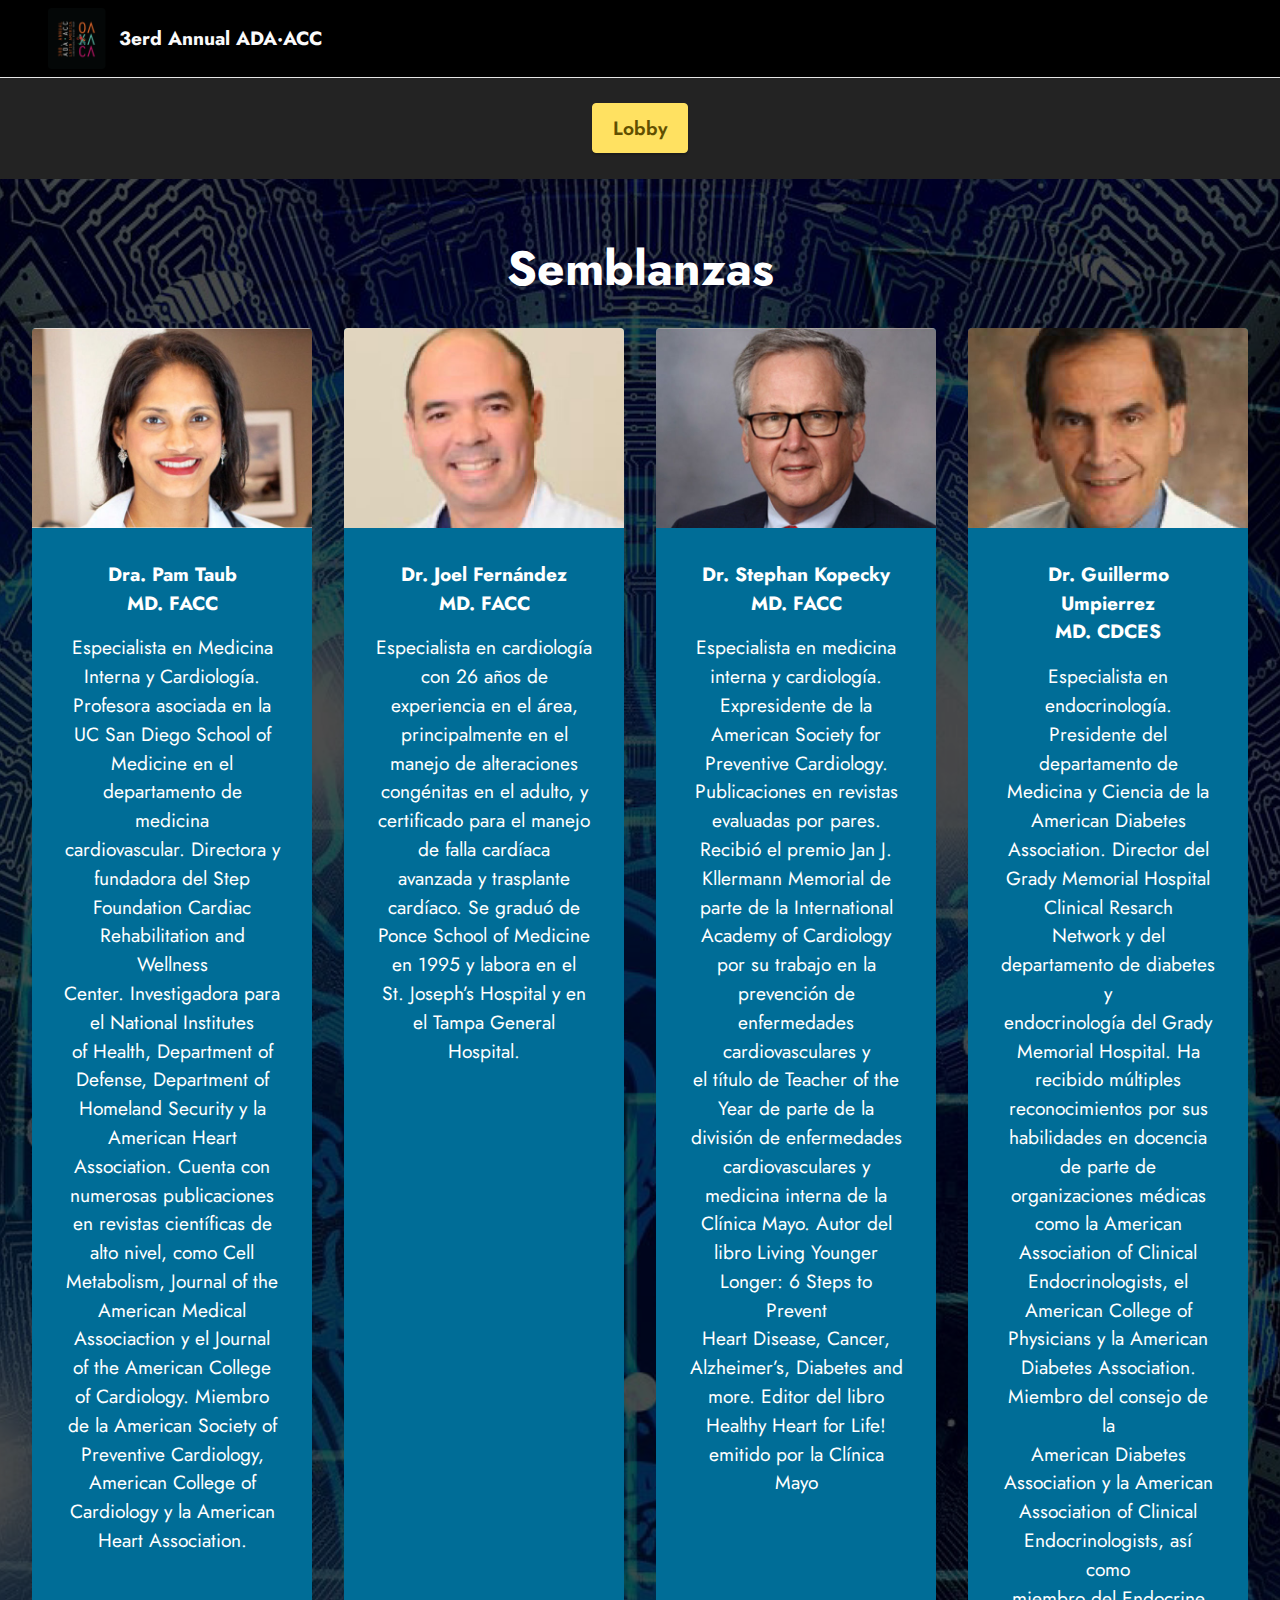
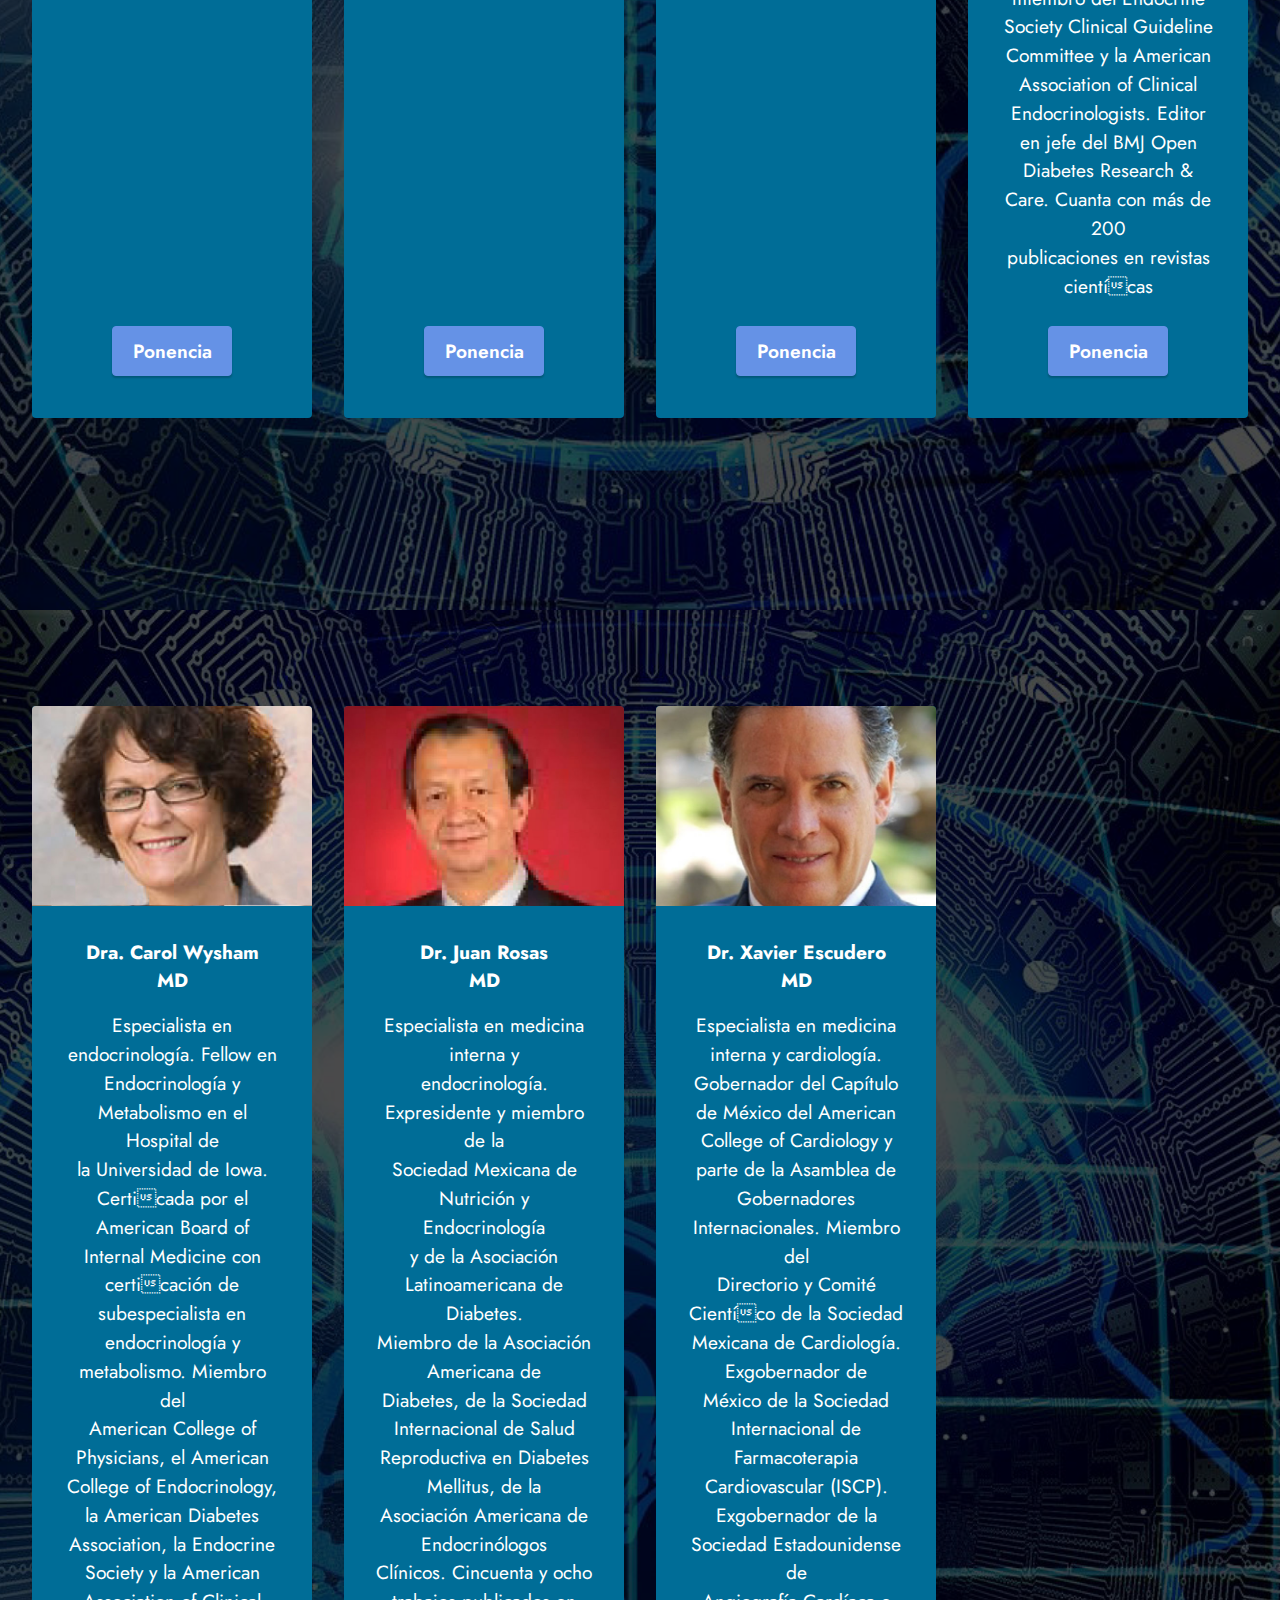
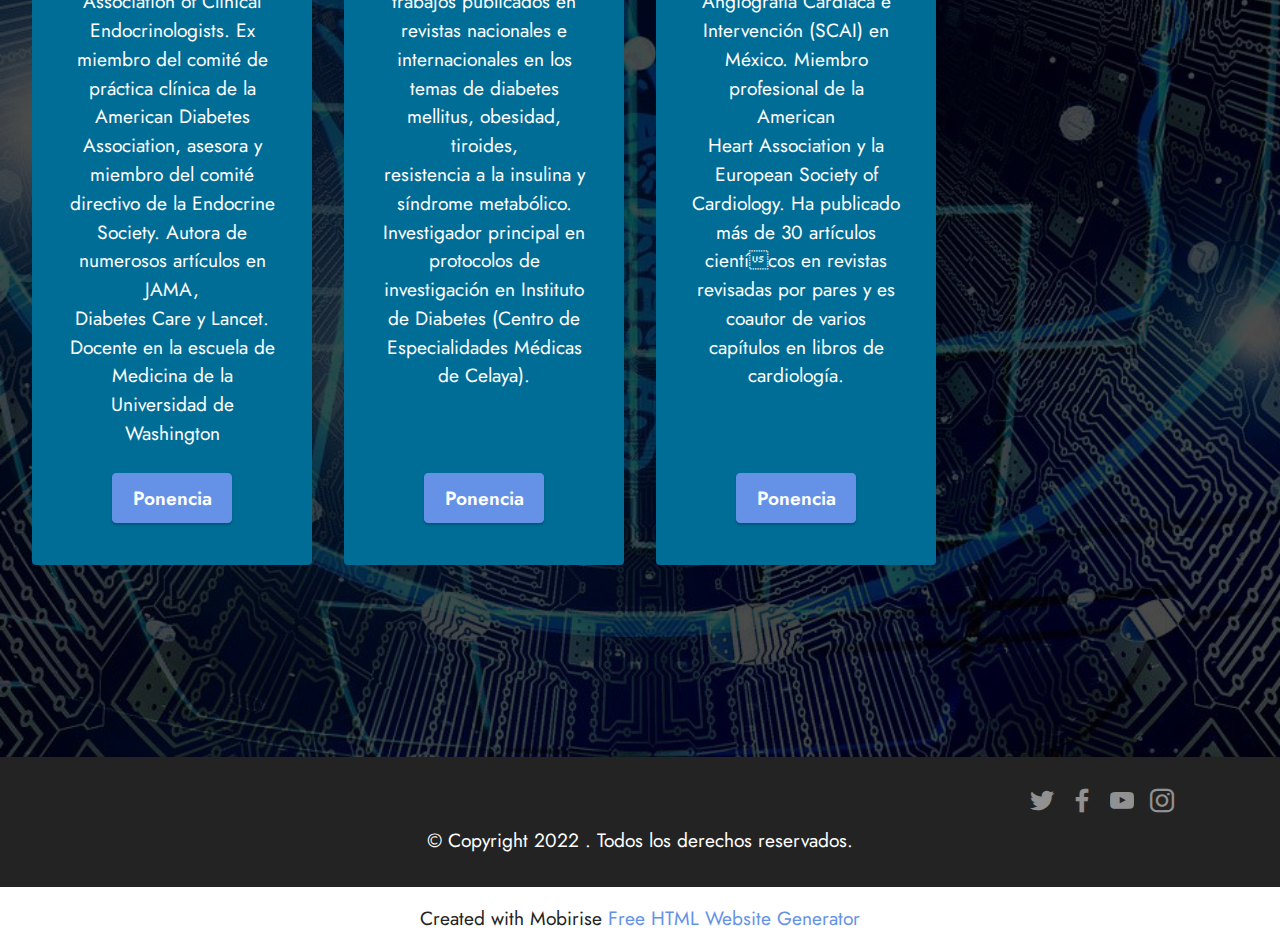
<file: page6.html>
<!DOCTYPE html>
<html  >
<head>
  <!-- Site made with Mobirise Website Builder v5.6.8, https://mobirise.com -->
  <meta charset="UTF-8">
  <meta http-equiv="X-UA-Compatible" content="IE=edge">
  <meta name="generator" content="Mobirise v5.6.8, mobirise.com">
  <meta name="twitter:card" content="summary_large_image"/>
  <meta name="twitter:image:src" content="">
  <meta property="og:image" content="">
  <meta name="twitter:title" content="Semblanzas">
  <meta name="viewport" content="width=device-width, initial-scale=1, minimum-scale=1">
  <link rel="shortcut icon" href="assets/images/recurso-3-128x134.png" type="image/x-icon">
  <meta name="description" content="">
  
  
  <title>Semblanzas</title>
  <link rel="stylesheet" href="assets/web/assets/mobirise-icons2/mobirise2.css">
  <link rel="stylesheet" href="assets/bootstrap/css/bootstrap.min.css">
  <link rel="stylesheet" href="assets/bootstrap/css/bootstrap-grid.min.css">
  <link rel="stylesheet" href="assets/bootstrap/css/bootstrap-reboot.min.css">
  <link rel="stylesheet" href="assets/dropdown/css/style.css">
  <link rel="stylesheet" href="assets/socicon/css/styles.css">
  <link rel="stylesheet" href="assets/theme/css/style.css">
  <link rel="preload" href="https://fonts.googleapis.com/css?family=Jost:100,200,300,400,500,600,700,800,900,100i,200i,300i,400i,500i,600i,700i,800i,900i&display=swap" as="style" onload="this.onload=null;this.rel='stylesheet'">
  <noscript><link rel="stylesheet" href="https://fonts.googleapis.com/css?family=Jost:100,200,300,400,500,600,700,800,900,100i,200i,300i,400i,500i,600i,700i,800i,900i&display=swap"></noscript>
  <link rel="preload" as="style" href="assets/mobirise/css/mbr-additional.css"><link rel="stylesheet" href="assets/mobirise/css/mbr-additional.css" type="text/css">
  
  
  
  
</head>
<body>
  
  <section data-bs-version="5.1" class="menu cid-s48OLK6784" once="menu" id="menu1-12">
    
    <nav class="navbar navbar-dropdown collapsed">
        <div class="container-fluid">
            <div class="navbar-brand">
                <span class="navbar-logo">
                    <a href="index.html">
                        <img src="assets/images/recurso-3-121x126.png" alt="Mobirise Website Builder" style="height: 3.8rem;">
                    </a>
                </span>
                <span class="navbar-caption-wrap"><a class="navbar-caption text-white display-7" href="index.html">3erd Annual ADA·ACC</a></span>
            </div>
            
            <div class="collapse navbar-collapse" id="navbarSupportedContent">
                <ul class="navbar-nav nav-dropdown nav-right" data-app-modern-menu="true"><li class="nav-item"><a class="nav-link link text-black display-4" href="https://mobirise.com">Menu Item 1</a></li>
                    <li class="nav-item"><a class="nav-link link text-black display-4" href="https://mobirise.com">
                            Menu Item 2</a></li></ul>
                
                
            </div>
        </div>
    </nav>

</section>

<section data-bs-version="5.1" class="info3 cid-taY70gAa2V" id="info3-17">

    

    
    

    <div class="container-fluid">
        <div class="row justify-content-center">
            <div class="card col-12 col-lg-10">
                <div class="card-wrapper">
                    <div class="card-box align-center">
                        
                        
                        <div class="mbr-section-btn mt-3"><a class="btn btn-warning display-7" href="page4.html">Lobby</a></div>
                    </div>
                </div>
            </div>
        </div>
    </div>
</section>

<section data-bs-version="5.1" class="features3 cid-taJ6altYl1" id="features3-14">
    
    <div class="mbr-overlay"></div>
    <div class="container-fluid">
        <div class="mbr-section-head">
            <h4 class="mbr-section-title mbr-fonts-style align-center mb-0 display-2">
                <strong>Semblanzas</strong></h4>
            
        </div>
        <div class="row mt-4">
            <div class="item features-image сol-12 col-md-6 col-lg-3">
                <div class="item-wrapper">
                    <div class="item-img">
                        <img src="assets/images/dra-pam-600x416.jpg" alt="Mobirise Website Builder">
                    </div>
                    <div class="item-content">
                        <h5 class="item-title mbr-fonts-style display-7"><strong>Dra. Pam Taub</strong><br><strong>MD. FACC</strong></h5>
                        
                        <p class="mbr-text mbr-fonts-style mt-3 display-7">Especialista en Medicina Interna y Cardiología. 
<br>Profesora asociada en la UC San Diego School of 
<br>Medicine en el departamento de medicina 
<br>cardiovascular. Directora y fundadora del Step 
<br>Foundation Cardiac Rehabilitation and Wellness 
<br>Center. Investigadora para el National Institutes 
<br>of Health, Department of Defense, Department of 
<br>Homeland Security y la American Heart 
<br>Association. Cuenta con numerosas publicaciones 
<br>en revistas científicas de alto nivel, como Cell 
<br>Metabolism, Journal of the American Medical 
<br>Associaction y el Journal of the American College 
<br>of Cardiology. Miembro de la American Society of 
<br>Preventive Cardiology, American College of 
<br>Cardiology y la American Heart Association.</p>
                    </div>
                    <div class="mbr-section-btn item-footer mt-2"><a href="" class="btn btn-primary item-btn display-7" target="_blank">Ponencia</a></div>
                </div>
            </div>
            <div class="item features-image сol-12 col-md-6 col-lg-3">
                <div class="item-wrapper">
                    <div class="item-img">
                        <img src="assets/images/dr-joel-600x416.jpg" alt="Mobirise Website Builder">
                    </div>
                    <div class="item-content">
                        <h5 class="item-title mbr-fonts-style display-7"><strong>Dr. Joel Fernández</strong><br><strong>MD. FACC</strong></h5>
                        
                        <p class="mbr-text mbr-fonts-style mt-3 display-7">Especialista en cardiología con 26 años de 
<br>experiencia en el área, principalmente en el 
<br>manejo de alteraciones congénitas en el adulto, y 
<br>certificado para el manejo de falla cardíaca 
<br>avanzada y trasplante cardíaco. Se graduó de 
<br>Ponce School of Medicine en 1995 y labora en el 
<br>St. Joseph’s Hospital y en el Tampa General 
<br>Hospital.</p>
                    </div>
                    <div class="mbr-section-btn item-footer mt-2"><a href="" class="btn btn-primary item-btn display-7" target="_blank">Ponencia</a></div>
                </div>
            </div>
            <div class="item features-image сol-12 col-md-6 col-lg-3">
                <div class="item-wrapper">
                    <div class="item-img">
                        <img src="assets/images/stephan-600x416.jpg" alt="Mobirise Website Builder">
                    </div>
                    <div class="item-content">
                        <h5 class="item-title mbr-fonts-style display-7"><strong>Dr. Stephan Kopecky
</strong><div><strong>MD. FACC</strong></div></h5>
                        
                        <p class="mbr-text mbr-fonts-style mt-3 display-7">Especialista en medicina interna y cardiología. 
<br>Expresidente de la American Society for 
<br>Preventive Cardiology. Publicaciones en revistas 
<br>evaluadas por pares. Recibió el premio Jan J. 
<br>Kllermann Memorial de parte de la International 
<br>Academy of Cardiology por su trabajo en la 
<br>prevención de enfermedades cardiovasculares y 
<br>el título de Teacher of the Year de parte de la 
<br>división de enfermedades cardiovasculares y 
<br>medicina interna de la Clínica Mayo. Autor del 
<br>libro Living Younger Longer: 6 Steps to Prevent 
<br>Heart Disease, Cancer, Alzheimer’s, Diabetes and 
<br>more. Editor del libro Healthy Heart for Life! 
<br>emitido por la Clínica Mayo<br></p>
                    </div>
                    <div class="mbr-section-btn item-footer mt-2"><a href="" class="btn btn-primary item-btn display-7" target="_blank">Ponencia</a></div>
                </div>
            </div><div class="item features-image сol-12 col-md-6 col-lg-3">
                <div class="item-wrapper">
                    <div class="item-img">
                        <img src="assets/images/guillermo-600x416.jpg" alt="Mobirise Website Builder" data-slide-to="3" data-bs-slide-to="4">
                    </div>
                    <div class="item-content">
                        <h5 class="item-title mbr-fonts-style display-7"><strong>Dr. Guillermo
</strong><div><strong>Umpierrez</strong></div><div><strong>MD. CDCES</strong></div></h5>
                        
                        <p class="mbr-text mbr-fonts-style mt-3 display-7">Especialista en endocrinología. Presidente del 
<br>departamento de Medicina y Ciencia de la 
<br>American Diabetes Association. Director del 
<br>Grady Memorial Hospital Clinical Resarch 
<br>Network y del departamento de diabetes y 
<br>endocrinología del Grady Memorial Hospital. Ha 
<br>recibido múltiples reconocimientos por sus 
<br>habilidades en docencia de parte de 
<br>organizaciones médicas como la American 
<br>Association of Clinical Endocrinologists, el 
<br>American College of Physicians y la American 
<br>Diabetes Association. Miembro del consejo de la 
<br>American Diabetes Association y la American 
<br>Association of Clinical Endocrinologists, así como 
<br>miembro del Endocrine Society Clinical Guideline 
<br>Committee y la American Association of Clinical 
<br>Endocrinologists. Editor en jefe del BMJ Open 
<br>Diabetes Research &amp; Care. Cuanta con más de 200 
<br>publicaciones en revistas cientícas<br></p>
                    </div>
                    <div class="mbr-section-btn item-footer mt-2"><a href="" class="btn btn-primary item-btn display-7" target="_blank">Ponencia</a></div>
                </div>
            </div>
        </div>
    </div>
</section>

<section data-bs-version="5.1" class="features3 cid-taXQYqprbd" id="features3-16">
    
    <div class="mbr-overlay"></div>
    <div class="container-fluid">
        
        <div class="row mt-4">
            <div class="item features-image сol-12 col-md-6 col-lg-3 active">
                <div class="item-wrapper">
                    <div class="item-img">
                        <img src="assets/images/carol-600x416.jpg" alt="Mobirise Website Builder" data-slide-to="3" data-bs-slide-to="3">
                    </div>
                    <div class="item-content">
                        <h5 class="item-title mbr-fonts-style display-7"><strong>Dra. Carol Wysham</strong><br><strong>MD</strong></h5>
                        
                        <p class="mbr-text mbr-fonts-style mt-3 display-7">Especialista en endocrinología. Fellow en 
<br>Endocrinología y Metabolismo en el Hospital de 
<br>la Universidad de Iowa. Certicada por el 
<br>American Board of Internal Medicine con 
<br>certicación de subespecialista en 
<br>endocrinología y metabolismo. Miembro del 
<br>American College of Physicians, el American 
<br>College of Endocrinology, la American Diabetes 
<br>Association, la Endocrine Society y la American 
<br>Association of Clinical Endocrinologists. Ex 
<br>miembro del comité de práctica clínica de la 
<br>American Diabetes Association, asesora y 
<br>miembro del comité directivo de la Endocrine 
<br>Society. Autora de numerosos artículos en JAMA, 
<br>Diabetes Care y Lancet. Docente en la escuela de 
<br>Medicina de la Universidad de Washington<br></p>
                    </div>
                    <div class="mbr-section-btn item-footer mt-2"><a href="" class="btn btn-primary item-btn display-7" target="_blank">Ponencia</a></div>
                </div>
            </div><div class="item features-image сol-12 col-md-6 col-lg-3">
                <div class="item-wrapper">
                    <div class="item-img">
                        <img src="assets/images/juan-600x416.jpg" alt="Mobirise Website Builder" data-slide-to="0" data-bs-slide-to="0">
                    </div>
                    <div class="item-content">
                        <h5 class="item-title mbr-fonts-style display-7"><strong>Dr. Juan Rosas</strong><br><strong>MD</strong></h5>
                        
                        <p class="mbr-text mbr-fonts-style mt-3 display-7">Especialista en medicina interna y 
<br>endocrinología. Expresidente y miembro de la 
<br>Sociedad Mexicana de Nutrición y Endocrinología 
<br>y de la Asociación Latinoamericana de Diabetes. 
<br>Miembro de la Asociación Americana de 
<br>Diabetes, de la Sociedad Internacional de Salud 
<br>Reproductiva en Diabetes Mellitus, de la 
<br>Asociación Americana de Endocrinólogos 
<br>Clínicos. Cincuenta y ocho trabajos publicados en 
<br>revistas nacionales e internacionales en los 
<br>temas de diabetes mellitus, obesidad, tiroides, 
<br>resistencia a la insulina y síndrome metabólico. 
<br>Investigador principal en protocolos de 
<br>investigación en Instituto de Diabetes (Centro de 
<br>Especialidades Médicas de Celaya).</p>
                    </div>
                    <div class="mbr-section-btn item-footer mt-2"><a href="" class="btn btn-primary item-btn display-7" target="_blank">Ponencia</a></div>
                </div>
            </div>
            <div class="item features-image сol-12 col-md-6 col-lg-3">
                <div class="item-wrapper">
                    <div class="item-img">
                        <img src="assets/images/xavier-600x416.jpg" alt="Mobirise Website Builder" data-slide-to="1" data-bs-slide-to="1">
                    </div>
                    <div class="item-content">
                        <h5 class="item-title mbr-fonts-style display-7"><strong>Dr. Xavier Escudero</strong><br><strong>MD</strong></h5>
                        
                        <p class="mbr-text mbr-fonts-style mt-3 display-7">Especialista en medicina interna y cardiología. 
<br>Gobernador del Capítulo de México del American 
<br>College of Cardiology y parte de la Asamblea de 
<br>Gobernadores Internacionales. Miembro del 
<br>Directorio y Comité Cientíco de la Sociedad 
<br>Mexicana de Cardiología. Exgobernador de 
<br>México de la Sociedad Internacional de 
<br>Farmacoterapia Cardiovascular (ISCP). 
<br>Exgobernador de la Sociedad Estadounidense de 
<br>Angiografía Cardíaca e Intervención (SCAI) en 
<br>México. Miembro profesional de la American 
<br>Heart Association y la European Society of 
<br>Cardiology. Ha publicado más de 30 artículos 
<br>cientícos en revistas revisadas por pares y es 
<br>coautor de varios capítulos en libros de 
<br>cardiología.</p>
                    </div>
                    <div class="mbr-section-btn item-footer mt-2"><a href="" class="btn btn-primary item-btn display-7" target="_blank">Ponencia</a></div>
                </div>
            </div>
            
        </div>
    </div>
</section>

<section data-bs-version="5.1" class="footer3 cid-s48P1Icc8J" once="footers" id="footer3-13">

    

    

    <div class="container">
        <div class="media-container-row align-center mbr-white">
            
            <div class="row social-row">
                <div class="social-list align-right pb-2">
                    
                    
                    
                    
                    
                    
                <div class="soc-item">
                        <a href="https://twitter.com/mobirise" target="_blank">
                            <span class="socicon-twitter socicon mbr-iconfont mbr-iconfont-social"></span>
                        </a>
                    </div><div class="soc-item">
                        <a href="https://www.facebook.com/pages/Mobirise/1616226671953247" target="_blank">
                            <span class="socicon-facebook socicon mbr-iconfont mbr-iconfont-social"></span>
                        </a>
                    </div><div class="soc-item">
                        <a href="https://www.youtube.com/c/mobirise" target="_blank">
                            <span class="socicon-youtube socicon mbr-iconfont mbr-iconfont-social"></span>
                        </a>
                    </div><div class="soc-item">
                        <a href="https://instagram.com/mobirise" target="_blank">
                            <span class="mbr-iconfont mbr-iconfont-social socicon-instagram socicon"></span>
                        </a>
                    </div></div>
            </div>
            <div class="row row-copirayt">
                <p class="mbr-text mb-0 mbr-fonts-style mbr-white align-center display-7">
                    © Copyright 2022 . Todos los derechos reservados.
                </p>
            </div>
        </div>
    </div>
</section><section class="display-7" style="padding: 0;align-items: center;justify-content: center;flex-wrap: wrap;    align-content: center;display: flex;position: relative;height: 4rem;"><a href="https://mobiri.se/2815163" style="flex: 1 1;height: 4rem;position: absolute;width: 100%;z-index: 1;"><img alt="" style="height: 4rem;" src="[data-uri]"></a><p style="margin: 0;text-align: center;" class="display-7">Created with Mobirise &#8204;</p><a style="z-index:1" href="https://mobirise.com/html-builder.html">Free HTML Website Generator</a></section><script src="assets/bootstrap/js/bootstrap.bundle.min.js"></script>  <script src="assets/smoothscroll/smooth-scroll.js"></script>  <script src="assets/ytplayer/index.js"></script>  <script src="assets/dropdown/js/navbar-dropdown.js"></script>  <script src="assets/theme/js/script.js"></script>  
  
  
</body>
</html>
</file>
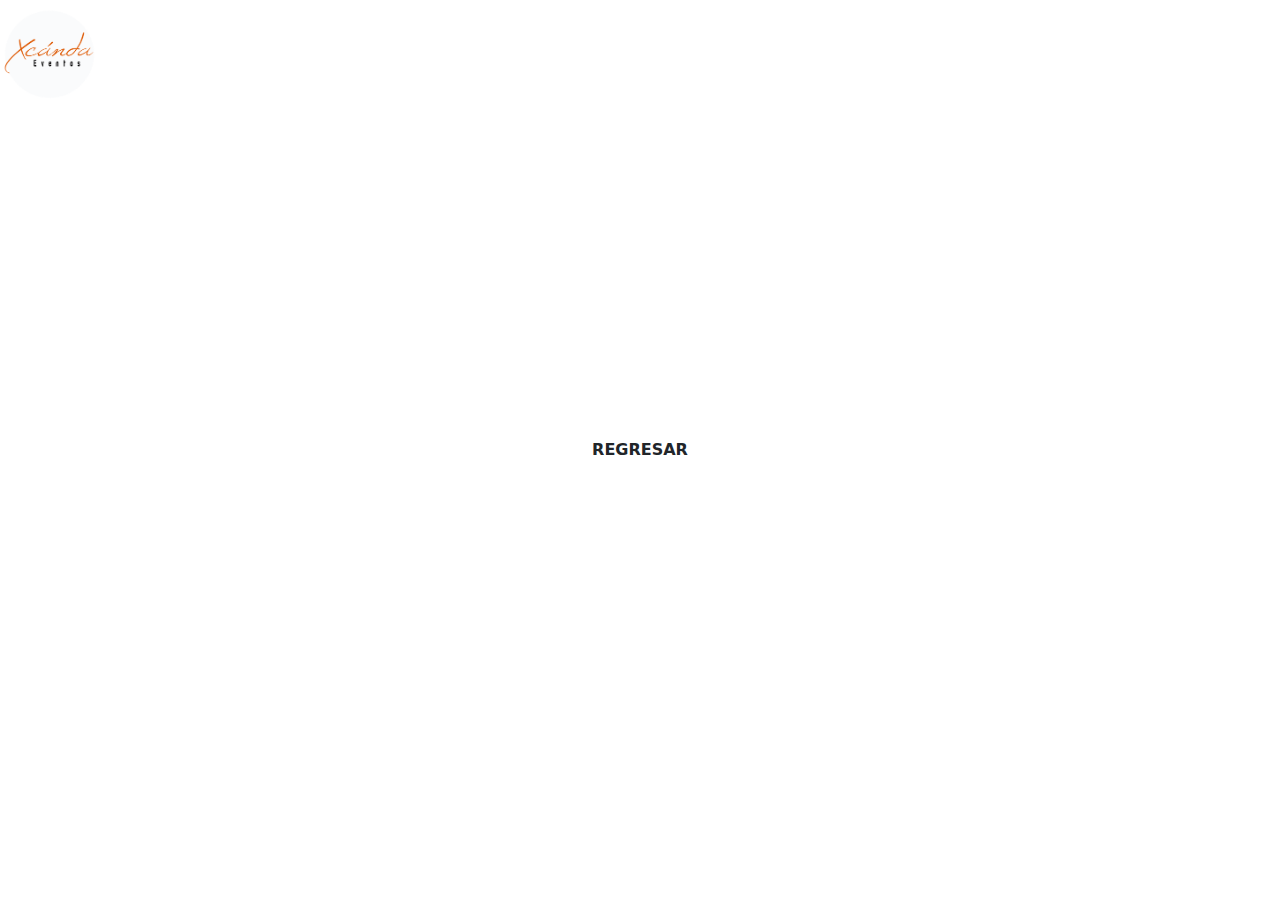
<file: page7.html>
<!DOCTYPE html>
<html  >
<head>
  <!-- Site made with Mobirise Website Builder v4.12.4, https://mobirise.com -->
  <meta charset="UTF-8">
  <meta http-equiv="X-UA-Compatible" content="IE=edge">
  <meta name="generator" content="Mobirise v4.12.4, mobirise.com">
  <meta name="viewport" content="width=device-width, initial-scale=1, minimum-scale=1">
  <link rel="shortcut icon" href="assets/images/xcanda-web-logo-442x442.png" type="image/x-icon">
  <meta name="description" content="Website Creator Description">
  
  
  <title>Entretenimiento</title>
  <link rel="stylesheet" href="assets/web/assets/mobirise-icons/mobirise-icons.css">
  <link rel="stylesheet" href="assets/bootstrap/css/bootstrap.min.css">
  <link rel="stylesheet" href="assets/bootstrap/css/bootstrap-grid.min.css">
  <link rel="stylesheet" href="assets/bootstrap/css/bootstrap-reboot.min.css">
  <link rel="stylesheet" href="assets/socicon/css/styles.css">
  <link rel="stylesheet" href="assets/tether/tether.min.css">
  <link rel="stylesheet" href="assets/dropdown/css/style.css">
  <link rel="stylesheet" href="assets/theme/css/style.css">
  <link rel="preload" as="style" href="assets/mobirise/css/mbr-additional.css"><link rel="stylesheet" href="assets/mobirise/css/mbr-additional.css" type="text/css">
  
  
  
</head>
<body>
  <section class="menu cid-s82yl2f0kd" once="menu" id="menu1-k">

    

    <nav class="navbar navbar-expand beta-menu navbar-dropdown align-items-center navbar-toggleable-sm bg-color transparent">
        <button class="navbar-toggler navbar-toggler-right" type="button" data-toggle="collapse" data-target="#navbarSupportedContent" aria-controls="navbarSupportedContent" aria-expanded="false" aria-label="Toggle navigation">
            <div class="hamburger">
                <span></span>
                <span></span>
                <span></span>
                <span></span>
            </div>
        </button>
        <div class="menu-logo">
            <div class="navbar-brand">
                <span class="navbar-logo">
                    <a href="http://www.xcandamex.com/">
                         <img src="assets/images/xcanda-web-logo-442x442.png" alt="Mobirise" title="" style="height: 6.1rem;">
                    </a>
                </span>
                
            </div>
        </div>
        <div class="collapse navbar-collapse" id="navbarSupportedContent">
            <ul class="navbar-nav nav-dropdown nav-right" data-app-modern-menu="true"><li class="nav-item">
                    <a class="nav-link link text-white display-4" href="page1.html">
                        <span class="mbri-home mbr-iconfont mbr-iconfont-btn"></span>Home</a>
                </li><li class="nav-item">
                    <a class="nav-link link text-white display-4" href="https://api.whatsapp.com/send?phone=5526942487&text=&source=&data=&app_absent=" target="_blank"><span class="socicon socicon-whatsapp mbr-iconfont mbr-iconfont-btn"></span>Contacto &nbsp; &nbsp; &nbsp; &nbsp; &nbsp; &nbsp; &nbsp; &nbsp; &nbsp; &nbsp;&nbsp;</a>
                </li></ul>
            
        </div>
    </nav>
</section>

<section class="engine"><a href="https://mobirise.info/e">make a website for free</a></section><section class="header6 cid-s82yl2zDe1 mbr-fullscreen" data-bg-video="https://vimeo.com/449367994" id="header6-l">

    

    <div class="mbr-overlay" style="opacity: 0; background-color: rgb(35, 35, 35);">
    </div>

    <div class="container">
        <div class="row justify-content-md-center">
            <div class="mbr-white col-md-10">
                
                
                <div class="mbr-section-btn align-center"><a class="btn btn-md btn-white-outline display-4" href="page3.html">REGRESAR</a></div>
            </div>
        </div>
    </div>

    
</section>


  <script src="assets/web/assets/jquery/jquery.min.js"></script>
  <script src="assets/popper/popper.min.js"></script>
  <script src="assets/bootstrap/js/bootstrap.min.js"></script>
  <script src="assets/smoothscroll/smooth-scroll.js"></script>
  <script src="assets/tether/tether.min.js"></script>
  <script src="assets/touchswipe/jquery.touch-swipe.min.js"></script>
  <script src="assets/ytplayer/jquery.mb.ytplayer.min.js"></script>
  <script src="assets/vimeoplayer/jquery.mb.vimeo_player.js"></script>
  <script src="assets/dropdown/js/nav-dropdown.js"></script>
  <script src="assets/dropdown/js/navbar-dropdown.js"></script>
  <script src="assets/theme/js/script.js"></script>
  
  
</body>
</html>
</file>
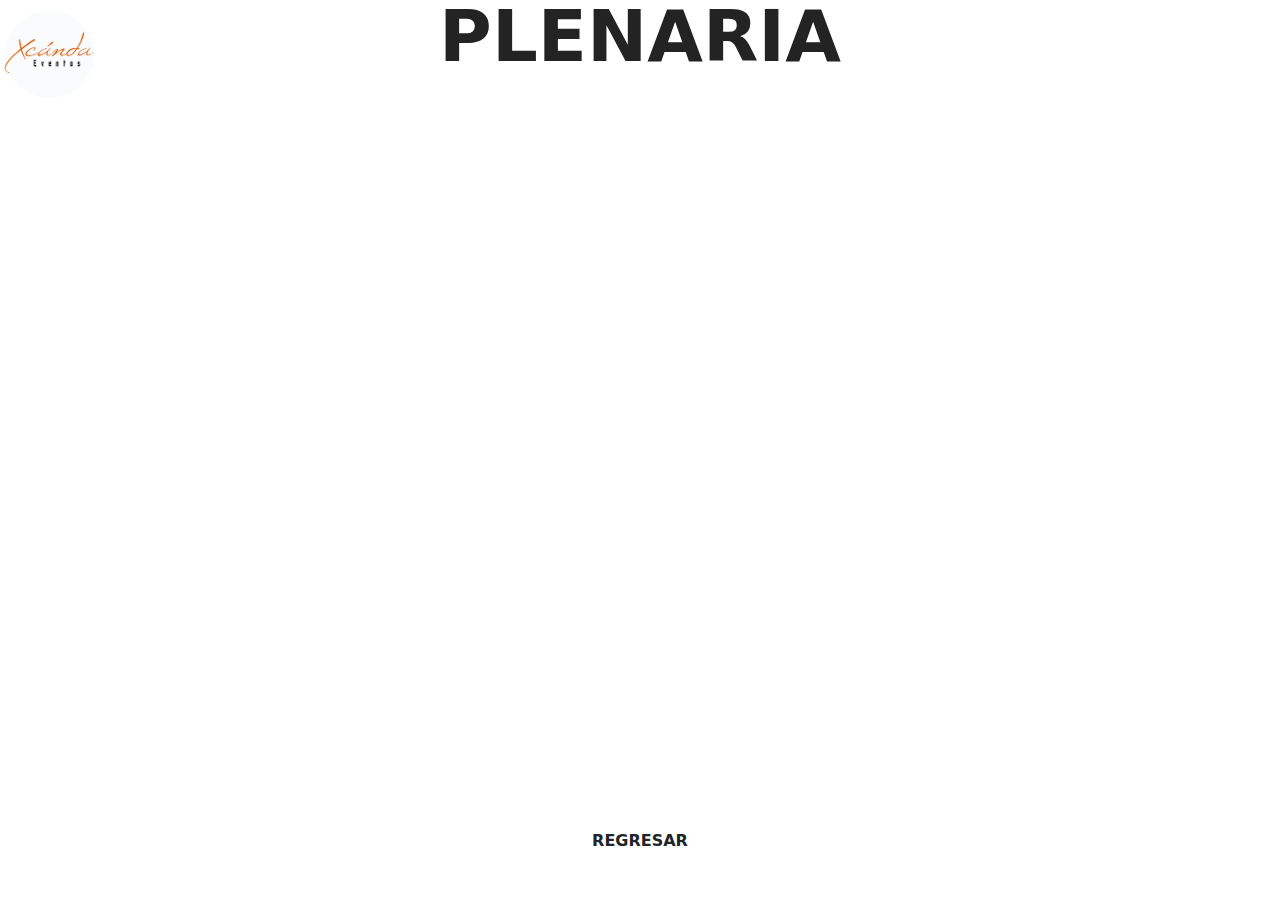
<file: page8.html>
<!DOCTYPE html>
<html  >
<head>
  <!-- Site made with Mobirise Website Builder v4.12.4, https://mobirise.com -->
  <meta charset="UTF-8">
  <meta http-equiv="X-UA-Compatible" content="IE=edge">
  <meta name="generator" content="Mobirise v4.12.4, mobirise.com">
  <meta name="viewport" content="width=device-width, initial-scale=1, minimum-scale=1">
  <link rel="shortcut icon" href="assets/images/xcanda-web-logo-442x442.png" type="image/x-icon">
  <meta name="description" content="Website Builder Description">
  
  
  <title>Streaming Plenaria</title>
  <link rel="stylesheet" href="assets/web/assets/mobirise-icons/mobirise-icons.css">
  <link rel="stylesheet" href="assets/bootstrap/css/bootstrap.min.css">
  <link rel="stylesheet" href="assets/bootstrap/css/bootstrap-grid.min.css">
  <link rel="stylesheet" href="assets/bootstrap/css/bootstrap-reboot.min.css">
  <link rel="stylesheet" href="assets/tether/tether.min.css">
  <link rel="stylesheet" href="assets/dropdown/css/style.css">
  <link rel="stylesheet" href="assets/socicon/css/styles.css">
  <link rel="stylesheet" href="assets/theme/css/style.css">
  <link rel="preload" as="style" href="assets/mobirise/css/mbr-additional.css"><link rel="stylesheet" href="assets/mobirise/css/mbr-additional.css" type="text/css">
  
  
  
</head>
<body>
  <section class="menu cid-s82xoPHSox" once="menu" id="menu1-m">

    

    <nav class="navbar navbar-expand beta-menu navbar-dropdown align-items-center navbar-toggleable-sm bg-color transparent">
        <button class="navbar-toggler navbar-toggler-right" type="button" data-toggle="collapse" data-target="#navbarSupportedContent" aria-controls="navbarSupportedContent" aria-expanded="false" aria-label="Toggle navigation">
            <div class="hamburger">
                <span></span>
                <span></span>
                <span></span>
                <span></span>
            </div>
        </button>
        <div class="menu-logo">
            <div class="navbar-brand">
                <span class="navbar-logo">
                    <a href="http://www.xcandamex.com/">
                         <img src="assets/images/xcanda-web-logo-442x442.png" alt="Mobirise" title="" style="height: 6.1rem;">
                    </a>
                </span>
                
            </div>
        </div>
        <div class="collapse navbar-collapse" id="navbarSupportedContent">
            <ul class="navbar-nav nav-dropdown nav-right" data-app-modern-menu="true"><li class="nav-item">
                    <a class="nav-link link text-white display-4" href="page1.html">
                        <span class="mbri-home mbr-iconfont mbr-iconfont-btn"></span>Home</a>
                </li><li class="nav-item">
                    <a class="nav-link link text-white display-4" href="https://api.whatsapp.com/send?phone=5526942487&text=&source=&data=&app_absent=" target="_blank"><span class="socicon socicon-whatsapp mbr-iconfont mbr-iconfont-btn"></span>Contacto &nbsp; &nbsp; &nbsp; &nbsp; &nbsp; &nbsp; &nbsp; &nbsp; &nbsp; &nbsp;&nbsp;</a>
                </li></ul>
            
        </div>
    </nav>
</section>

<section class="engine"><a href="https://mobirise.info/h">create your own web page for free</a></section><section class="header1 cid-s87VuUaigh" id="header16-z">

    

    

    <div class="container">
        <div class="row justify-content-md-center">
            <div class="col-md-10 align-center">
                <h1 class="mbr-section-title mbr-bold pb-3 mbr-fonts-style display-2">PLENARIA</h1>
                
                
                
            </div>
        </div>
    </div>

</section>

<section class="cid-s875taZpKq" id="video3-n">

    
    
    <figure class="mbr-figure align-center">
        <div class="video-block" style="width: 100%;">
            <div><iframe class="mbr-embedded-video" src="https://www.youtube.com/embed/VLJRo2gsrmo?rel=0&amp;amp;showinfo=0&amp;autoplay=0&amp;loop=0" width="1280" height="720" frameborder="0" allowfullscreen></iframe></div>
        </div>
    </figure>
</section>

<section class="mbr-section content8 cid-s876pHrhYd" id="content8-o">

    

    <div class="container">
        <div class="media-container-row title">
            <div class="col-12 col-md-8">
                <div class="mbr-section-btn align-center"><a class="btn btn-white-outline display-4" href="page4.html">REGRESAR</a></div>
            </div>
        </div>
    </div>
</section>


  <script src="assets/web/assets/jquery/jquery.min.js"></script>
  <script src="assets/popper/popper.min.js"></script>
  <script src="assets/bootstrap/js/bootstrap.min.js"></script>
  <script src="assets/tether/tether.min.js"></script>
  <script src="assets/smoothscroll/smooth-scroll.js"></script>
  <script src="assets/dropdown/js/nav-dropdown.js"></script>
  <script src="assets/dropdown/js/navbar-dropdown.js"></script>
  <script src="assets/touchswipe/jquery.touch-swipe.min.js"></script>
  <script src="assets/theme/js/script.js"></script>
  
  
</body>
</html>
</file>
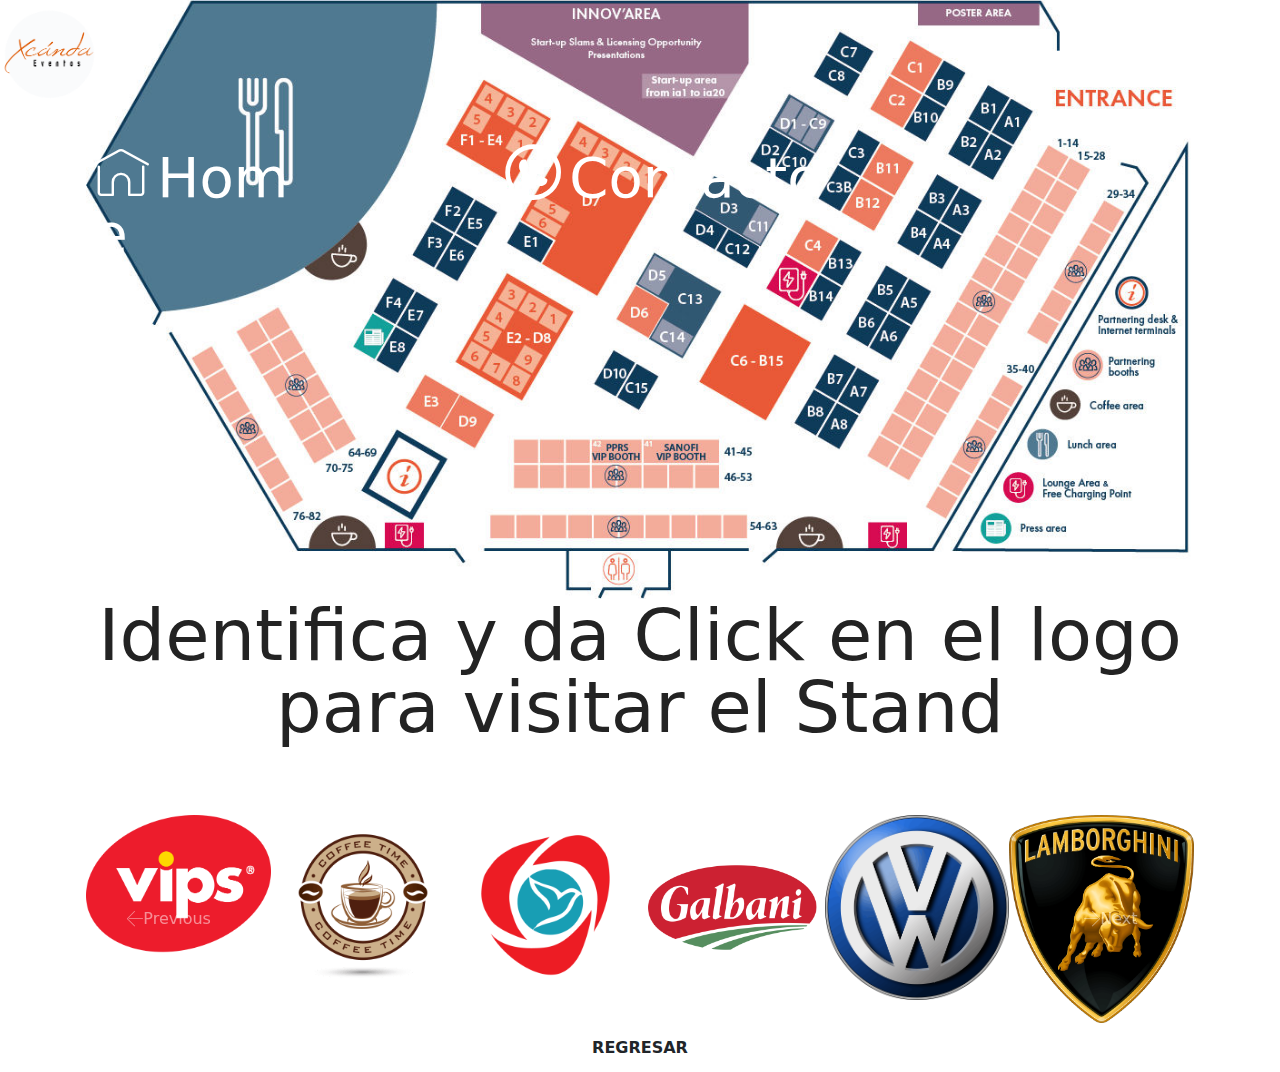
<file: page9.html>
<!DOCTYPE html>
<html  >
<head>
  <!-- Site made with Mobirise Website Builder v4.12.4, https://mobirise.com -->
  <meta charset="UTF-8">
  <meta http-equiv="X-UA-Compatible" content="IE=edge">
  <meta name="generator" content="Mobirise v4.12.4, mobirise.com">
  <meta name="viewport" content="width=device-width, initial-scale=1, minimum-scale=1">
  <link rel="shortcut icon" href="assets/images/xcanda-web-logo-442x442.png" type="image/x-icon">
  <meta name="description" content="Web Creator Description">
  
  
  <title>Mapa Stands</title>
  <link rel="stylesheet" href="assets/web/assets/mobirise-icons/mobirise-icons.css">
  <link rel="stylesheet" href="assets/bootstrap/css/bootstrap.min.css">
  <link rel="stylesheet" href="assets/bootstrap/css/bootstrap-grid.min.css">
  <link rel="stylesheet" href="assets/bootstrap/css/bootstrap-reboot.min.css">
  <link rel="stylesheet" href="assets/socicon/css/styles.css">
  <link rel="stylesheet" href="assets/tether/tether.min.css">
  <link rel="stylesheet" href="assets/dropdown/css/style.css">
  <link rel="stylesheet" href="assets/theme/css/style.css">
  <link rel="preload" as="style" href="assets/mobirise/css/mbr-additional.css"><link rel="stylesheet" href="assets/mobirise/css/mbr-additional.css" type="text/css">
  
  
  
</head>
<body>
  <section class="menu cid-s82yjug09Z" once="menu" id="menu1-p">

    

    <nav class="navbar navbar-expand beta-menu navbar-dropdown align-items-center navbar-toggleable-sm bg-color transparent">
        <button class="navbar-toggler navbar-toggler-right" type="button" data-toggle="collapse" data-target="#navbarSupportedContent" aria-controls="navbarSupportedContent" aria-expanded="false" aria-label="Toggle navigation">
            <div class="hamburger">
                <span></span>
                <span></span>
                <span></span>
                <span></span>
            </div>
        </button>
        <div class="menu-logo">
            <div class="navbar-brand">
                <span class="navbar-logo">
                    <a href="http://www.xcandamex.com/">
                         <img src="assets/images/xcanda-web-logo-442x442.png" alt="Mobirise" title="" style="height: 6.1rem;">
                    </a>
                </span>
                
            </div>
        </div>
        <div class="collapse navbar-collapse" id="navbarSupportedContent">
            <ul class="navbar-nav nav-dropdown nav-right" data-app-modern-menu="true"><li class="nav-item">
                    <a class="nav-link link text-white display-4" href="page1.html">
                        <span class="mbri-home mbr-iconfont mbr-iconfont-btn"></span>Home</a>
                </li><li class="nav-item">
                    <a class="nav-link link text-white display-4" href="https://api.whatsapp.com/send?phone=5526942487&text=&source=&data=&app_absent=" target="_blank"><span class="socicon socicon-whatsapp mbr-iconfont mbr-iconfont-btn"></span>Contacto &nbsp; &nbsp; &nbsp; &nbsp; &nbsp; &nbsp; &nbsp; &nbsp; &nbsp; &nbsp;&nbsp;</a>
                </li></ul>
            
        </div>
    </nav>
</section>

<section class="engine"><a href="https://mobirise.info/e">make a website</a></section><section class="cid-s87c6h0dwt" id="image3-r">

    

    <figure class="mbr-figure container">
            <div class="image-block" style="width: 100%;">
                <img src="assets/images/plan-seul-1220x660.jpg" width="1400" alt="Mobirise" title="">
                
            </div>
    </figure>
</section>

<section class="clients cid-s87ENaZCIj" data-interval="false" id="clients-u">
      

    
        <div class="container mb-5">
            <div class="media-container-row">
                <div class="col-12 align-center">
                    <h2 class="mbr-section-title pb-3 mbr-fonts-style display-2">Identifica y da Click en el logo para visitar el Stand</h2>
                    
                </div>
            </div>
        </div>

    <div class="container">
        <div class="carousel slide" role="listbox" data-pause="true" data-keyboard="false" data-ride="carousel" data-interval="5000">
            <div class="carousel-inner" data-visible="6">
                
                
                
                
                
            <div class="carousel-item ">
                    <div class="media-container-row">
                        <div class="col-md-12">
                            <div class="wrap-img ">
                                <a href="page10.html"><img src="assets/images/4-500x373.png" class="img-responsive clients-img" alt="" title=""></a>
                            </div>
                        </div>
                    </div>
                </div><div class="carousel-item ">
                    <div class="media-container-row">
                        <div class="col-md-12">
                            <div class="wrap-img ">
                                <a href="page10.html"><img src="assets/images/1-240x240.png" class="img-responsive clients-img" alt="" title=""></a>
                            </div>
                        </div>
                    </div>
                </div><div class="carousel-item ">
                    <div class="media-container-row">
                        <div class="col-md-12">
                            <div class="wrap-img ">
                                <a href="page10.html"><img src="assets/images/2-240x240.png" class="img-responsive clients-img" alt="" title=""></a>
                            </div>
                        </div>
                    </div>
                </div><div class="carousel-item ">
                    <div class="media-container-row">
                        <div class="col-md-12">
                            <div class="wrap-img ">
                                <a href="page10.html"><img src="assets/images/3-2400x2400.png" class="img-responsive clients-img" alt="" title=""></a>
                            </div>
                        </div>
                    </div>
                </div><div class="carousel-item ">
                    <div class="media-container-row">
                        <div class="col-md-12">
                            <div class="wrap-img ">
                                <a href="page10.html"><img src="assets/images/5-1564x1564.png" class="img-responsive clients-img" alt="" title=""></a>
                            </div>
                        </div>
                    </div>
                </div><div class="carousel-item ">
                    <div class="media-container-row">
                        <div class="col-md-12">
                            <div class="wrap-img ">
                                <a href="page10.html"><img src="assets/images/6-2289x2577.png" class="img-responsive clients-img" alt="" title=""></a>
                            </div>
                        </div>
                    </div>
                </div><div class="carousel-item ">
                    <div class="media-container-row">
                        <div class="col-md-12">
                            <div class="wrap-img ">
                                <a href="page10.html"><img src="assets/images/7-400x400.png" class="img-responsive clients-img" alt="" title=""></a>
                            </div>
                        </div>
                    </div>
                </div><div class="carousel-item ">
                    <div class="media-container-row">
                        <div class="col-md-12">
                            <div class="wrap-img ">
                                <a href="page10.html"><img src="assets/images/8-500x500.png" class="img-responsive clients-img" alt="" title=""></a>
                            </div>
                        </div>
                    </div>
                </div><div class="carousel-item ">
                    <div class="media-container-row">
                        <div class="col-md-12">
                            <div class="wrap-img ">
                                <a href="page10.html"><img src="assets/images/9-1175x675.png" class="img-responsive clients-img" alt="" title=""></a>
                            </div>
                        </div>
                    </div>
                </div><div class="carousel-item ">
                    <div class="media-container-row">
                        <div class="col-md-12">
                            <div class="wrap-img ">
                                <a href="page10.html"><img src="assets/images/10-770x770.png" class="img-responsive clients-img" alt="" title=""></a>
                            </div>
                        </div>
                    </div>
                </div></div>
            <div class="carousel-controls">
                <a data-app-prevent-settings="" class="carousel-control carousel-control-prev" role="button" data-slide="prev">
                    <span aria-hidden="true" class="mbri-left mbr-iconfont"></span>
                    <span class="sr-only">Previous</span>
                </a>
                <a data-app-prevent-settings="" class="carousel-control carousel-control-next" role="button" data-slide="next">
                    <span aria-hidden="true" class="mbri-right mbr-iconfont"></span>
                    <span class="sr-only">Next</span>
                </a>
            </div>
        </div>
    </div>
</section>

<section class="mbr-section content8 cid-s87c8BwoLB" id="content8-s">

    

    <div class="container">
        <div class="media-container-row title">
            <div class="col-12 col-md-8">
                <div class="mbr-section-btn align-center"><a class="btn btn-black-outline display-4" href="page6.html">REGRESAR</a></div>
            </div>
        </div>
    </div>
</section>


  <script src="assets/web/assets/jquery/jquery.min.js"></script>
  <script src="assets/popper/popper.min.js"></script>
  <script src="assets/bootstrap/js/bootstrap.min.js"></script>
  <script src="assets/smoothscroll/smooth-scroll.js"></script>
  <script src="assets/tether/tether.min.js"></script>
  <script src="assets/touchswipe/jquery.touch-swipe.min.js"></script>
  <script src="assets/bootstrapcarouselswipe/bootstrap-carousel-swipe.js"></script>
  <script src="assets/mbr-clients-slider/mbr-clients-slider.js"></script>
  <script src="assets/dropdown/js/nav-dropdown.js"></script>
  <script src="assets/dropdown/js/navbar-dropdown.js"></script>
  <script src="assets/theme/js/script.js"></script>
  
  
</body>
</html>
</file>
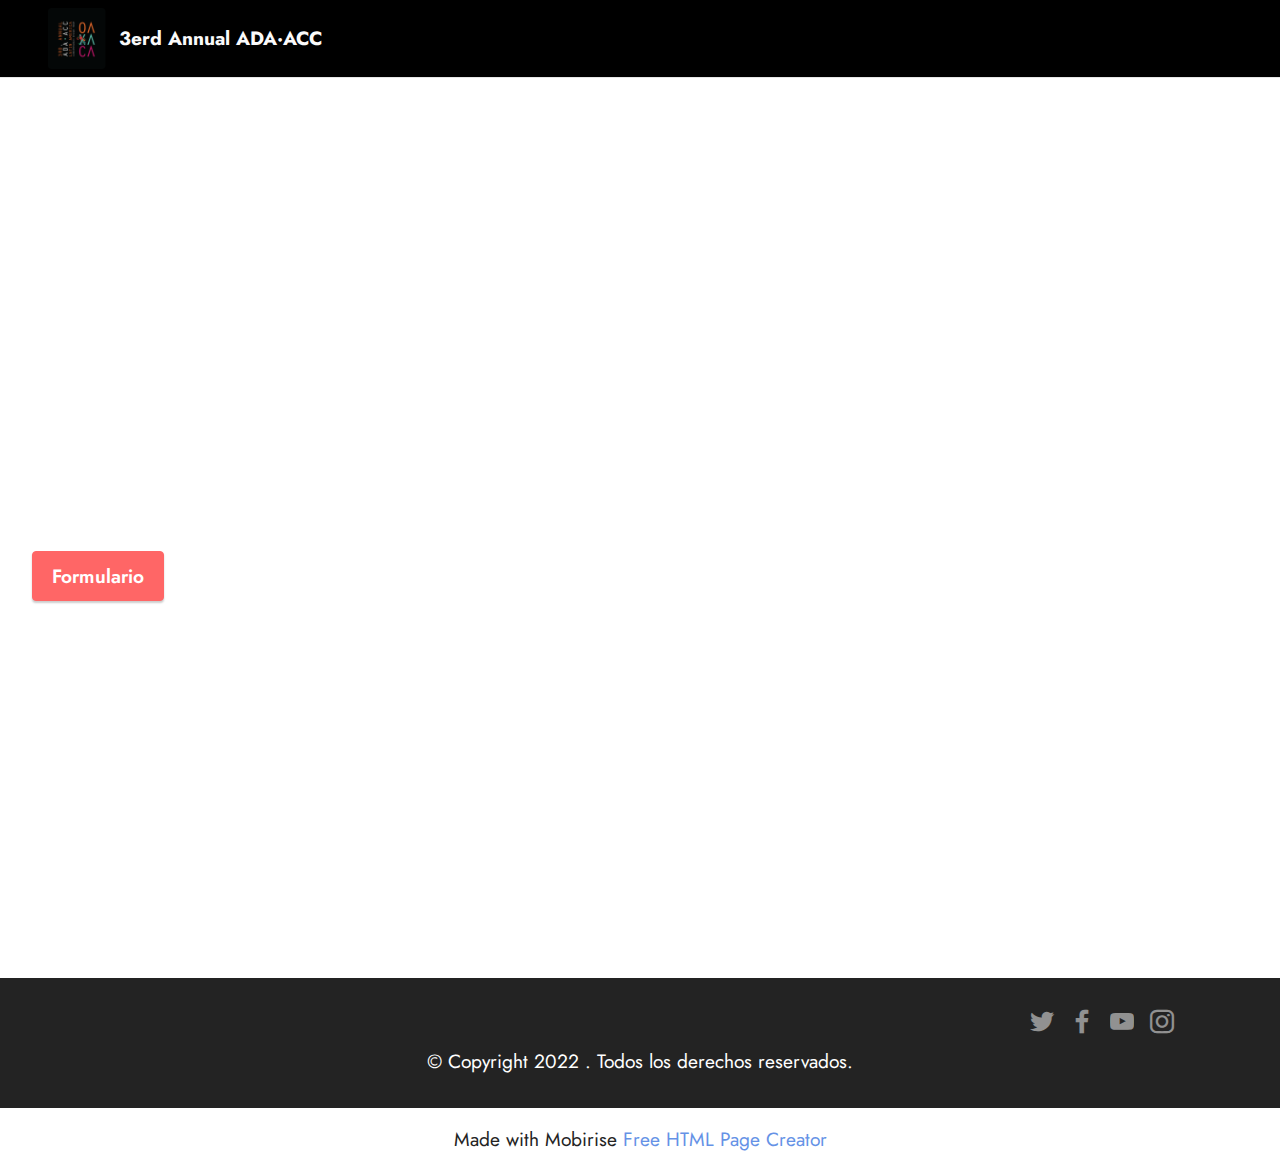
<file: Register.html>
<!DOCTYPE html>
<html  >
<head>
  <!-- Site made with Mobirise Website Builder v5.6.8, https://mobirise.com -->
  <meta charset="UTF-8">
  <meta http-equiv="X-UA-Compatible" content="IE=edge">
  <meta name="generator" content="Mobirise v5.6.8, mobirise.com">
  <meta name="twitter:card" content="summary_large_image"/>
  <meta name="twitter:image:src" content="">
  <meta property="og:image" content="">
  <meta name="twitter:title" content="Registro">
  <meta name="viewport" content="width=device-width, initial-scale=1, minimum-scale=1">
  <link rel="shortcut icon" href="assets/images/recurso-3-128x134.png" type="image/x-icon">
  <meta name="description" content="">
  
  
  <title>Registro</title>
  <link rel="stylesheet" href="assets/bootstrap/css/bootstrap.min.css">
  <link rel="stylesheet" href="assets/bootstrap/css/bootstrap-grid.min.css">
  <link rel="stylesheet" href="assets/bootstrap/css/bootstrap-reboot.min.css">
  <link rel="stylesheet" href="assets/dropdown/css/style.css">
  <link rel="stylesheet" href="assets/socicon/css/styles.css">
  <link rel="stylesheet" href="assets/theme/css/style.css">
  <link rel="preload" href="https://fonts.googleapis.com/css?family=Jost:100,200,300,400,500,600,700,800,900,100i,200i,300i,400i,500i,600i,700i,800i,900i&display=swap" as="style" onload="this.onload=null;this.rel='stylesheet'">
  <noscript><link rel="stylesheet" href="https://fonts.googleapis.com/css?family=Jost:100,200,300,400,500,600,700,800,900,100i,200i,300i,400i,500i,600i,700i,800i,900i&display=swap"></noscript>
  <link rel="preload" as="style" href="assets/mobirise/css/mbr-additional.css"><link rel="stylesheet" href="assets/mobirise/css/mbr-additional.css" type="text/css">
  
  
  
  
</head>
<body>
  
  <section data-bs-version="5.1" class="menu cid-s48OLK6784" once="menu" id="menu1-o">
    
    <nav class="navbar navbar-dropdown collapsed">
        <div class="container-fluid">
            <div class="navbar-brand">
                <span class="navbar-logo">
                    <a href="index.html">
                        <img src="assets/images/recurso-3-121x126.png" alt="Mobirise Website Builder" style="height: 3.8rem;">
                    </a>
                </span>
                <span class="navbar-caption-wrap"><a class="navbar-caption text-white display-7" href="index.html">3erd Annual ADA·ACC</a></span>
            </div>
            
            <div class="collapse navbar-collapse" id="navbarSupportedContent">
                <ul class="navbar-nav nav-dropdown nav-right" data-app-modern-menu="true"><li class="nav-item"><a class="nav-link link text-black display-4" href="https://mobirise.com">Menu Item 1</a></li>
                    <li class="nav-item"><a class="nav-link link text-black display-4" href="https://mobirise.com">
                            Menu Item 2</a></li></ul>
                
                
            </div>
        </div>
    </nav>

</section>

<section data-bs-version="5.1" class="header5 cid-ta7nSOu6Eo mbr-fullscreen" data-bg-video="https://vimeo.com/726821341" id="header5-q">

    

    <div class="mbr-fallback-image disabled"></div>
    

    <div class="container-fluid">
        <div class="row">
            <div class="col-12 col-lg-4">
                <h1 class="mbr-section-title mbr-fonts-style mbr-white mb-3 display-1"><strong>REGISTRO</strong></h1>
                
                
                <div class="mbr-section-btn mt-3"><a class="btn btn-secondary display-7" href="page3.html">Formulario</a></div>
            </div>
        </div>
    </div>
</section>

<section data-bs-version="5.1" class="footer3 cid-s48P1Icc8J" once="footers" id="footer3-p">

    

    

    <div class="container">
        <div class="media-container-row align-center mbr-white">
            
            <div class="row social-row">
                <div class="social-list align-right pb-2">
                    
                    
                    
                    
                    
                    
                <div class="soc-item">
                        <a href="https://twitter.com/mobirise" target="_blank">
                            <span class="socicon-twitter socicon mbr-iconfont mbr-iconfont-social"></span>
                        </a>
                    </div><div class="soc-item">
                        <a href="https://www.facebook.com/pages/Mobirise/1616226671953247" target="_blank">
                            <span class="socicon-facebook socicon mbr-iconfont mbr-iconfont-social"></span>
                        </a>
                    </div><div class="soc-item">
                        <a href="https://www.youtube.com/c/mobirise" target="_blank">
                            <span class="socicon-youtube socicon mbr-iconfont mbr-iconfont-social"></span>
                        </a>
                    </div><div class="soc-item">
                        <a href="https://instagram.com/mobirise" target="_blank">
                            <span class="mbr-iconfont mbr-iconfont-social socicon-instagram socicon"></span>
                        </a>
                    </div></div>
            </div>
            <div class="row row-copirayt">
                <p class="mbr-text mb-0 mbr-fonts-style mbr-white align-center display-7">
                    © Copyright 2022 . Todos los derechos reservados.
                </p>
            </div>
        </div>
    </div>
</section><section class="display-7" style="padding: 0;align-items: center;justify-content: center;flex-wrap: wrap;    align-content: center;display: flex;position: relative;height: 4rem;"><a href="https://mobiri.se/2815163" style="flex: 1 1;height: 4rem;position: absolute;width: 100%;z-index: 1;"><img alt="" style="height: 4rem;" src="[data-uri]"></a><p style="margin: 0;text-align: center;" class="display-7">Made with Mobirise &#8204;</p><a style="z-index:1" href="https://mobirise.com/html-builder.html">Free HTML Page Creator</a></section><script src="assets/bootstrap/js/bootstrap.bundle.min.js"></script>  <script src="assets/smoothscroll/smooth-scroll.js"></script>  <script src="assets/ytplayer/index.js"></script>  <script src="assets/dropdown/js/navbar-dropdown.js"></script>  <script src="assets/vimeoplayer/player.js"></script>  <script src="assets/theme/js/script.js"></script>  
  
  
</body>
</html>
</file>
<file: assets/dropdown/css/style.css>
.navbar-dropdown {
  left: 0;
  padding: 0;
  position: absolute;
  right: 0;
  top: 0;
  transition: all 0.45s ease;
  z-index: 1030;
  background: #282828; }
  .navbar-dropdown .navbar-logo {
    margin-right: 0.8rem;
    transition: margin 0.3s ease-in-out;
    vertical-align: middle; }
    .navbar-dropdown .navbar-logo img {
      height: 3.125rem;
      transition: all 0.3s ease-in-out; }
    .navbar-dropdown .navbar-logo.mbr-iconfont {
      font-size: 3.125rem;
      line-height: 3.125rem; }
  .navbar-dropdown .navbar-caption {
    font-weight: 700;
    white-space: normal;
    vertical-align: -4px;
    line-height: 3.125rem !important; }
    .navbar-dropdown .navbar-caption, .navbar-dropdown .navbar-caption:hover {
      color: inherit;
      text-decoration: none; }
  .navbar-dropdown .mbr-iconfont + .navbar-caption {
    vertical-align: -1px; }
  .navbar-dropdown.navbar-fixed-top {
    position: fixed; }
  .navbar-dropdown .navbar-brand span {
    vertical-align: -4px; }
  .navbar-dropdown.bg-color.transparent {
    background: none; }
  .navbar-dropdown.navbar-short .navbar-brand {
    padding: 0.625rem 0; }
    .navbar-dropdown.navbar-short .navbar-brand span {
      vertical-align: -1px; }
  .navbar-dropdown.navbar-short .navbar-caption {
    line-height: 2.375rem !important;
    vertical-align: -2px; }
  .navbar-dropdown.navbar-short .navbar-logo {
    margin-right: 0.5rem; }
    .navbar-dropdown.navbar-short .navbar-logo img {
      height: 2.375rem; }
    .navbar-dropdown.navbar-short .navbar-logo.mbr-iconfont {
      font-size: 2.375rem;
      line-height: 2.375rem; }
  .navbar-dropdown.navbar-short .mbr-table-cell {
    height: 3.625rem; }
  .navbar-dropdown .navbar-close {
    left: 0.6875rem;
    position: fixed;
    top: 0.75rem;
    z-index: 1000; }
  .navbar-dropdown .hamburger-icon {
    content: "";
    display: inline-block;
    vertical-align: middle;
    width: 16px;
    -webkit-box-shadow: 0 -6px 0 1px #282828,0 0 0 1px #282828,0 6px 0 1px #282828;
    -moz-box-shadow: 0 -6px 0 1px #282828,0 0 0 1px #282828,0 6px 0 1px #282828;
    box-shadow: 0 -6px 0 1px #282828,0 0 0 1px #282828,0 6px 0 1px #282828; }

.dropdown-menu .dropdown-toggle[data-toggle="dropdown-submenu"]::after {
  border-bottom: 0.35em solid transparent;
  border-left: 0.35em solid;
  border-right: 0;
  border-top: 0.35em solid transparent;
  margin-left: 0.3rem; }

.dropdown-menu .dropdown-item:focus {
  outline: 0; }

.nav-dropdown {
  font-size: 0.75rem;
  font-weight: 500;
  height: auto !important; }
  .nav-dropdown .nav-btn {
    padding-left: 1rem; }
  .nav-dropdown .link {
    margin: .667em 1.667em;
    font-weight: 500;
    padding: 0;
    transition: color .2s ease-in-out; }
    .nav-dropdown .link.dropdown-toggle {
      margin-right: 2.583em; }
      .nav-dropdown .link.dropdown-toggle::after {
        margin-left: .25rem;
        border-top: 0.35em solid;
        border-right: 0.35em solid transparent;
        border-left: 0.35em solid transparent;
        border-bottom: 0; }
      .nav-dropdown .link.dropdown-toggle[aria-expanded="true"] {
        margin: 0;
        padding: 0.667em 3.263em  0.667em 1.667em; }
  .nav-dropdown .link::after,
  .nav-dropdown .dropdown-item::after {
    color: inherit; }
  .nav-dropdown .btn {
    font-size: 0.75rem;
    font-weight: 700;
    letter-spacing: 0;
    margin-bottom: 0;
    padding-left: 1.25rem;
    padding-right: 1.25rem; }
  .nav-dropdown .dropdown-menu {
    border-radius: 0;
    border: 0;
    left: 0;
    margin: 0;
    padding-bottom: 1.25rem;
    padding-top: 1.25rem;
    position: relative; }
  .nav-dropdown .dropdown-submenu {
    margin-left: 0.125rem;
    top: 0; }
  .nav-dropdown .dropdown-item {
    font-weight: 500;
    line-height: 2;
    padding: 0.3846em 4.615em 0.3846em 1.5385em;
    position: relative;
    transition: color .2s ease-in-out, background-color .2s ease-in-out; }
    .nav-dropdown .dropdown-item::after {
      margin-top: -0.3077em;
      position: absolute;
      right: 1.1538em;
      top: 50%; }
    .nav-dropdown .dropdown-item:focus, .nav-dropdown .dropdown-item:hover {
      background: none; }

@media (max-width: 767px) {
  .nav-dropdown.navbar-toggleable-sm {
    bottom: 0;
    display: none;
    left: 0;
    overflow-x: hidden;
    position: fixed;
    top: 0;
    transform: translateX(-100%);
    -ms-transform: translateX(-100%);
    -webkit-transform: translateX(-100%);
    width: 18.75rem;
    z-index: 999; } }
.nav-dropdown.navbar-toggleable-xl {
  bottom: 0;
  display: none;
  left: 0;
  overflow-x: hidden;
  position: fixed;
  top: 0;
  transform: translateX(-100%);
  -ms-transform: translateX(-100%);
  -webkit-transform: translateX(-100%);
  width: 18.75rem;
  z-index: 999; }

.nav-dropdown-sm {
  display: block !important;
  overflow-x: hidden;
  overflow: auto;
  padding-top: 3.875rem; }
  .nav-dropdown-sm::after {
    content: "";
    display: block;
    height: 3rem;
    width: 100%; }
  .nav-dropdown-sm.collapse.in ~ .navbar-close {
    display: block !important; }
  .nav-dropdown-sm.collapsing, .nav-dropdown-sm.collapse.in {
    transform: translateX(0);
    -ms-transform: translateX(0);
    -webkit-transform: translateX(0);
    transition: all 0.25s ease-out;
    -webkit-transition: all 0.25s ease-out;
    background: #282828; }
  .nav-dropdown-sm.collapsing[aria-expanded="false"] {
    transform: translateX(-100%);
    -ms-transform: translateX(-100%);
    -webkit-transform: translateX(-100%); }
  .nav-dropdown-sm .nav-item {
    display: block;
    margin-left: 0 !important;
    padding-left: 0; }
  .nav-dropdown-sm .link,
  .nav-dropdown-sm .dropdown-item {
    border-top: 1px dotted rgba(255, 255, 255, 0.1);
    font-size: 0.8125rem;
    line-height: 1.6;
    margin: 0 !important;
    padding: 0.875rem 2.4rem 0.875rem 1.5625rem !important;
    position: relative;
    white-space: normal; }
    .nav-dropdown-sm .link:focus, .nav-dropdown-sm .link:hover,
    .nav-dropdown-sm .dropdown-item:focus,
    .nav-dropdown-sm .dropdown-item:hover {
      background: rgba(0, 0, 0, 0.2) !important;
      color: #c0a375; }
  .nav-dropdown-sm .nav-btn {
    position: relative;
    padding: 1.5625rem 1.5625rem 0 1.5625rem; }
    .nav-dropdown-sm .nav-btn::before {
      border-top: 1px dotted rgba(255, 255, 255, 0.1);
      content: "";
      left: 0;
      position: absolute;
      top: 0;
      width: 100%; }
    .nav-dropdown-sm .nav-btn + .nav-btn {
      padding-top: 0.625rem; }
      .nav-dropdown-sm .nav-btn + .nav-btn::before {
        display: none; }
  .nav-dropdown-sm .btn {
    padding: 0.625rem 0; }
  .nav-dropdown-sm .dropdown-toggle[data-toggle="dropdown-submenu"]::after {
    margin-left: .25rem;
    border-top: 0.35em solid;
    border-right: 0.35em solid transparent;
    border-left: 0.35em solid transparent;
    border-bottom: 0; }
  .nav-dropdown-sm .dropdown-toggle[data-toggle="dropdown-submenu"][aria-expanded="true"]::after {
    border-top: 0;
    border-right: 0.35em solid transparent;
    border-left: 0.35em solid transparent;
    border-bottom: 0.35em solid; }
  .nav-dropdown-sm .dropdown-menu {
    margin: 0;
    padding: 0;
    position: relative;
    top: 0;
    left: 0;
    width: 100%;
    border: 0;
    float: none;
    border-radius: 0;
    background: none; }
  .nav-dropdown-sm .dropdown-submenu {
    left: 100%;
    margin-left: 0.125rem;
    margin-top: -1.25rem;
    top: 0; }

.navbar-toggleable-sm .nav-dropdown .dropdown-menu {
  position: absolute; }

.navbar-toggleable-sm .nav-dropdown .dropdown-submenu {
  left: 100%;
  margin-left: 0.125rem;
  margin-top: -1.25rem;
  top: 0; }

.navbar-toggleable-sm.opened .nav-dropdown .dropdown-menu {
  position: relative; }

.navbar-toggleable-sm.opened .nav-dropdown .dropdown-submenu {
  left: 0;
  margin-left: 00rem;
  margin-top: 0rem;
  top: 0; }

.is-builder .nav-dropdown.collapsing {
  transition: none !important; }
</file>
<file: assets/socicon/css/styles.css>
@charset "UTF-8";

@font-face {
  font-family: 'Socicon';
  src:  url('../fonts/socicon.eot');
  src:  url('../fonts/socicon.eot?#iefix') format('embedded-opentype'),
    url('../fonts/socicon.woff2') format('woff2'),
    url('../fonts/socicon.ttf') format('truetype'),
    url('../fonts/socicon.woff') format('woff'),
    url('../fonts/socicon.svg#socicon') format('svg');
  font-weight: normal;
  font-style: normal;
  font-display: swap;
}

[data-icon]:before {
  font-family: "socicon" !important;
  content: attr(data-icon);
  font-style: normal !important;
  font-weight: normal !important;
  font-variant: normal !important;
  text-transform: none !important;
  speak: none;
  line-height: 1;
  -webkit-font-smoothing: antialiased;
  -moz-osx-font-smoothing: grayscale;
}

[class^="socicon-"], [class*=" socicon-"] {
  /* use !important to prevent issues with browser extensions that change fonts */
  font-family: 'Socicon' !important;
  speak: none;
  font-style: normal;
  font-weight: normal;
  font-variant: normal;
  text-transform: none;
  line-height: 1;

  /* Better Font Rendering =========== */
  -webkit-font-smoothing: antialiased;
  -moz-osx-font-smoothing: grayscale;
}

.socicon-eitaa:before {
  content: "\e97c";
}
.socicon-soroush:before {
  content: "\e97d";
}
.socicon-bale:before {
  content: "\e97e";
}
.socicon-zazzle:before {
  content: "\e97b";
}
.socicon-society6:before {
  content: "\e97a";
}
.socicon-redbubble:before {
  content: "\e979";
}
.socicon-avvo:before {
  content: "\e978";
}
.socicon-stitcher:before {
  content: "\e977";
}
.socicon-googlehangouts:before {
  content: "\e974";
}
.socicon-dlive:before {
  content: "\e975";
}
.socicon-vsco:before {
  content: "\e976";
}
.socicon-flipboard:before {
  content: "\e973";
}
.socicon-ubuntu:before {
  content: "\e958";
}
.socicon-artstation:before {
  content: "\e959";
}
.socicon-invision:before {
  content: "\e95a";
}
.socicon-torial:before {
  content: "\e95b";
}
.socicon-collectorz:before {
  content: "\e95c";
}
.socicon-seenthis:before {
  content: "\e95d";
}
.socicon-googleplaymusic:before {
  content: "\e95e";
}
.socicon-debian:before {
  content: "\e95f";
}
.socicon-filmfreeway:before {
  content: "\e960";
}
.socicon-gnome:before {
  content: "\e961";
}
.socicon-itchio:before {
  content: "\e962";
}
.socicon-jamendo:before {
  content: "\e963";
}
.socicon-mix:before {
  content: "\e964";
}
.socicon-sharepoint:before {
  content: "\e965";
}
.socicon-tinder:before {
  content: "\e966";
}
.socicon-windguru:before {
  content: "\e967";
}
.socicon-cdbaby:before {
  content: "\e968";
}
.socicon-elementaryos:before {
  content: "\e969";
}
.socicon-stage32:before {
  content: "\e96a";
}
.socicon-tiktok:before {
  content: "\e96b";
}
.socicon-gitter:before {
  content: "\e96c";
}
.socicon-letterboxd:before {
  content: "\e96d";
}
.socicon-threema:before {
  content: "\e96e";
}
.socicon-splice:before {
  content: "\e96f";
}
.socicon-metapop:before {
  content: "\e970";
}
.socicon-naver:before {
  content: "\e971";
}
.socicon-remote:before {
  content: "\e972";
}
.socicon-internet:before {
  content: "\e957";
}
.socicon-moddb:before {
  content: "\e94b";
}
.socicon-indiedb:before {
  content: "\e94c";
}
.socicon-traxsource:before {
  content: "\e94d";
}
.socicon-gamefor:before {
  content: "\e94e";
}
.socicon-pixiv:before {
  content: "\e94f";
}
.socicon-myanimelist:before {
  content: "\e950";
}
.socicon-blackberry:before {
  content: "\e951";
}
.socicon-wickr:before {
  content: "\e952";
}
.socicon-spip:before {
  content: "\e953";
}
.socicon-napster:before {
  content: "\e954";
}
.socicon-beatport:before {
  content: "\e955";
}
.socicon-hackerone:before {
  content: "\e956";
}
.socicon-hackernews:before {
  content: "\e946";
}
.socicon-smashwords:before {
  content: "\e947";
}
.socicon-kobo:before {
  content: "\e948";
}
.socicon-bookbub:before {
  content: "\e949";
}
.socicon-mailru:before {
  content: "\e94a";
}
.socicon-gitlab:before {
  content: "\e945";
}
.socicon-instructables:before {
  content: "\e944";
}
.socicon-portfolio:before {
  content: "\e943";
}
.socicon-codered:before {
  content: "\e940";
}
.socicon-origin:before {
  content: "\e941";
}
.socicon-nextdoor:before {
  content: "\e942";
}
.socicon-udemy:before {
  content: "\e93f";
}
.socicon-livemaster:before {
  content: "\e93e";
}
.socicon-crunchbase:before {
  content: "\e93b";
}
.socicon-homefy:before {
  content: "\e93c";
}
.socicon-calendly:before {
  content: "\e93d";
}
.socicon-realtor:before {
  content: "\e90f";
}
.socicon-tidal:before {
  content: "\e910";
}
.socicon-qobuz:before {
  content: "\e911";
}
.socicon-natgeo:before {
  content: "\e912";
}
.socicon-mastodon:before {
  content: "\e913";
}
.socicon-unsplash:before {
  content: "\e914";
}
.socicon-homeadvisor:before {
  content: "\e915";
}
.socicon-angieslist:before {
  content: "\e916";
}
.socicon-codepen:before {
  content: "\e917";
}
.socicon-slack:before {
  content: "\e918";
}
.socicon-openaigym:before {
  content: "\e919";
}
.socicon-logmein:before {
  content: "\e91a";
}
.socicon-fiverr:before {
  content: "\e91b";
}
.socicon-gotomeeting:before {
  content: "\e91c";
}
.socicon-aliexpress:before {
  content: "\e91d";
}
.socicon-guru:before {
  content: "\e91e";
}
.socicon-appstore:before {
  content: "\e91f";
}
.socicon-homes:before {
  content: "\e920";
}
.socicon-zoom:before {
  content: "\e921";
}
.socicon-alibaba:before {
  content: "\e922";
}
.socicon-craigslist:before {
  content: "\e923";
}
.socicon-wix:before {
  content: "\e924";
}
.socicon-redfin:before {
  content: "\e925";
}
.socicon-googlecalendar:before {
  content: "\e926";
}
.socicon-shopify:before {
  content: "\e927";
}
.socicon-freelancer:before {
  content: "\e928";
}
.socicon-seedrs:before {
  content: "\e929";
}
.socicon-bing:before {
  content: "\e92a";
}
.socicon-doodle:before {
  content: "\e92b";
}
.socicon-bonanza:before {
  content: "\e92c";
}
.socicon-squarespace:before {
  content: "\e92d";
}
.socicon-toptal:before {
  content: "\e92e";
}
.socicon-gust:before {
  content: "\e92f";
}
.socicon-ask:before {
  content: "\e930";
}
.socicon-trulia:before {
  content: "\e931";
}
.socicon-loomly:before {
  content: "\e932";
}
.socicon-ghost:before {
  content: "\e933";
}
.socicon-upwork:before {
  content: "\e934";
}
.socicon-fundable:before {
  content: "\e935";
}
.socicon-booking:before {
  content: "\e936";
}
.socicon-googlemaps:before {
  content: "\e937";
}
.socicon-zillow:before {
  content: "\e938";
}
.socicon-niconico:before {
  content: "\e939";
}
.socicon-toneden:before {
  content: "\e93a";
}
.socicon-augment:before {
  content: "\e908";
}
.socicon-bitbucket:before {
  content: "\e909";
}
.socicon-fyuse:before {
  content: "\e90a";
}
.socicon-yt-gaming:before {
  content: "\e90b";
}
.socicon-sketchfab:before {
  content: "\e90c";
}
.socicon-mobcrush:before {
  content: "\e90d";
}
.socicon-microsoft:before {
  content: "\e90e";
}
.socicon-pandora:before {
  content: "\e907";
}
.socicon-messenger:before {
  content: "\e906";
}
.socicon-gamewisp:before {
  content: "\e905";
}
.socicon-bloglovin:before {
  content: "\e904";
}
.socicon-tunein:before {
  content: "\e903";
}
.socicon-gamejolt:before {
  content: "\e901";
}
.socicon-trello:before {
  content: "\e902";
}
.socicon-spreadshirt:before {
  content: "\e900";
}
.socicon-500px:before {
  content: "\e000";
}
.socicon-8tracks:before {
  content: "\e001";
}
.socicon-airbnb:before {
  content: "\e002";
}
.socicon-alliance:before {
  content: "\e003";
}
.socicon-amazon:before {
  content: "\e004";
}
.socicon-amplement:before {
  content: "\e005";
}
.socicon-android:before {
  content: "\e006";
}
.socicon-angellist:before {
  content: "\e007";
}
.socicon-apple:before {
  content: "\e008";
}
.socicon-appnet:before {
  content: "\e009";
}
.socicon-baidu:before {
  content: "\e00a";
}
.socicon-bandcamp:before {
  content: "\e00b";
}
.socicon-battlenet:before {
  content: "\e00c";
}
.socicon-mixer:before {
  content: "\e00d";
}
.socicon-bebee:before {
  content: "\e00e";
}
.socicon-bebo:before {
  content: "\e00f";
}
.socicon-behance:before {
  content: "\e010";
}
.socicon-blizzard:before {
  content: "\e011";
}
.socicon-blogger:before {
  content: "\e012";
}
.socicon-buffer:before {
  content: "\e013";
}
.socicon-chrome:before {
  content: "\e014";
}
.socicon-coderwall:before {
  content: "\e015";
}
.socicon-curse:before {
  content: "\e016";
}
.socicon-dailymotion:before {
  content: "\e017";
}
.socicon-deezer:before {
  content: "\e018";
}
.socicon-delicious:before {
  content: "\e019";
}
.socicon-deviantart:before {
  content: "\e01a";
}
.socicon-diablo:before {
  content: "\e01b";
}
.socicon-digg:before {
  content: "\e01c";
}
.socicon-discord:before {
  content: "\e01d";
}
.socicon-disqus:before {
  content: "\e01e";
}
.socicon-douban:before {
  content: "\e01f";
}
.socicon-draugiem:before {
  content: "\e020";
}
.socicon-dribbble:before {
  content: "\e021";
}
.socicon-drupal:before {
  content: "\e022";
}
.socicon-ebay:before {
  content: "\e023";
}
.socicon-ello:before {
  content: "\e024";
}
.socicon-endomodo:before {
  content: "\e025";
}
.socicon-envato:before {
  content: "\e026";
}
.socicon-etsy:before {
  content: "\e027";
}
.socicon-facebook:before {
  content: "\e028";
}
.socicon-feedburner:before {
  content: "\e029";
}
.socicon-filmweb:before {
  content: "\e02a";
}
.socicon-firefox:before {
  content: "\e02b";
}
.socicon-flattr:before {
  content: "\e02c";
}
.socicon-flickr:before {
  content: "\e02d";
}
.socicon-formulr:before {
  content: "\e02e";
}
.socicon-forrst:before {
  content: "\e02f";
}
.socicon-foursquare:before {
  content: "\e030";
}
.socicon-friendfeed:before {
  content: "\e031";
}
.socicon-github:before {
  content: "\e032";
}
.socicon-goodreads:before {
  content: "\e033";
}
.socicon-google:before {
  content: "\e034";
}
.socicon-googlescholar:before {
  content: "\e035";
}
.socicon-googlegroups:before {
  content: "\e036";
}
.socicon-googlephotos:before {
  content: "\e037";
}
.socicon-googleplus:before {
  content: "\e038";
}
.socicon-grooveshark:before {
  content: "\e039";
}
.socicon-hackerrank:before {
  content: "\e03a";
}
.socicon-hearthstone:before {
  content: "\e03b";
}
.socicon-hellocoton:before {
  content: "\e03c";
}
.socicon-heroes:before {
  content: "\e03d";
}
.socicon-smashcast:before {
  content: "\e03e";
}
.socicon-horde:before {
  content: "\e03f";
}
.socicon-houzz:before {
  content: "\e040";
}
.socicon-icq:before {
  content: "\e041";
}
.socicon-identica:before {
  content: "\e042";
}
.socicon-imdb:before {
  content: "\e043";
}
.socicon-instagram:before {
  content: "\e044";
}
.socicon-issuu:before {
  content: "\e045";
}
.socicon-istock:before {
  content: "\e046";
}
.socicon-itunes:before {
  content: "\e047";
}
.socicon-keybase:before {
  content: "\e048";
}
.socicon-lanyrd:before {
  content: "\e049";
}
.socicon-lastfm:before {
  content: "\e04a";
}
.socicon-line:before {
  content: "\e04b";
}
.socicon-linkedin:before {
  content: "\e04c";
}
.socicon-livejournal:before {
  content: "\e04d";
}
.socicon-lyft:before {
  content: "\e04e";
}
.socicon-macos:before {
  content: "\e04f";
}
.socicon-mail:before {
  content: "\e050";
}
.socicon-medium:before {
  content: "\e051";
}
.socicon-meetup:before {
  content: "\e052";
}
.socicon-mixcloud:before {
  content: "\e053";
}
.socicon-modelmayhem:before {
  content: "\e054";
}
.socicon-mumble:before {
  content: "\e055";
}
.socicon-myspace:before {
  content: "\e056";
}
.socicon-newsvine:before {
  content: "\e057";
}
.socicon-nintendo:before {
  content: "\e058";
}
.socicon-npm:before {
  content: "\e059";
}
.socicon-odnoklassniki:before {
  content: "\e05a";
}
.socicon-openid:before {
  content: "\e05b";
}
.socicon-opera:before {
  content: "\e05c";
}
.socicon-outlook:before {
  content: "\e05d";
}
.socicon-overwatch:before {
  content: "\e05e";
}
.socicon-patreon:before {
  content: "\e05f";
}
.socicon-paypal:before {
  content: "\e060";
}
.socicon-periscope:before {
  content: "\e061";
}
.socicon-persona:before {
  content: "\e062";
}
.socicon-pinterest:before {
  content: "\e063";
}
.socicon-play:before {
  content: "\e064";
}
.socicon-player:before {
  content: "\e065";
}
.socicon-playstation:before {
  content: "\e066";
}
.socicon-pocket:before {
  content: "\e067";
}
.socicon-qq:before {
  content: "\e068";
}
.socicon-quora:before {
  content: "\e069";
}
.socicon-raidcall:before {
  content: "\e06a";
}
.socicon-ravelry:before {
  content: "\e06b";
}
.socicon-reddit:before {
  content: "\e06c";
}
.socicon-renren:before {
  content: "\e06d";
}
.socicon-researchgate:before {
  content: "\e06e";
}
.socicon-residentadvisor:before {
  content: "\e06f";
}
.socicon-reverbnation:before {
  content: "\e070";
}
.socicon-rss:before {
  content: "\e071";
}
.socicon-sharethis:before {
  content: "\e072";
}
.socicon-skype:before {
  content: "\e073";
}
.socicon-slideshare:before {
  content: "\e074";
}
.socicon-smugmug:before {
  content: "\e075";
}
.socicon-snapchat:before {
  content: "\e076";
}
.socicon-songkick:before {
  content: "\e077";
}
.socicon-soundcloud:before {
  content: "\e078";
}
.socicon-spotify:before {
  content: "\e079";
}
.socicon-stackexchange:before {
  content: "\e07a";
}
.socicon-stackoverflow:before {
  content: "\e07b";
}
.socicon-starcraft:before {
  content: "\e07c";
}
.socicon-stayfriends:before {
  content: "\e07d";
}
.socicon-steam:before {
  content: "\e07e";
}
.socicon-storehouse:before {
  content: "\e07f";
}
.socicon-strava:before {
  content: "\e080";
}
.socicon-streamjar:before {
  content: "\e081";
}
.socicon-stumbleupon:before {
  content: "\e082";
}
.socicon-swarm:before {
  content: "\e083";
}
.socicon-teamspeak:before {
  content: "\e084";
}
.socicon-teamviewer:before {
  content: "\e085";
}
.socicon-technorati:before {
  content: "\e086";
}
.socicon-telegram:before {
  content: "\e087";
}
.socicon-tripadvisor:before {
  content: "\e088";
}
.socicon-tripit:before {
  content: "\e089";
}
.socicon-triplej:before {
  content: "\e08a";
}
.socicon-tumblr:before {
  content: "\e08b";
}
.socicon-twitch:before {
  content: "\e08c";
}
.socicon-twitter:before {
  content: "\e08d";
}
.socicon-uber:before {
  content: "\e08e";
}
.socicon-ventrilo:before {
  content: "\e08f";
}
.socicon-viadeo:before {
  content: "\e090";
}
.socicon-viber:before {
  content: "\e091";
}
.socicon-viewbug:before {
  content: "\e092";
}
.socicon-vimeo:before {
  content: "\e093";
}
.socicon-vine:before {
  content: "\e094";
}
.socicon-vkontakte:before {
  content: "\e095";
}
.socicon-warcraft:before {
  content: "\e096";
}
.socicon-wechat:before {
  content: "\e097";
}
.socicon-weibo:before {
  content: "\e098";
}
.socicon-whatsapp:before {
  content: "\e099";
}
.socicon-wikipedia:before {
  content: "\e09a";
}
.socicon-windows:before {
  content: "\e09b";
}
.socicon-wordpress:before {
  content: "\e09c";
}
.socicon-wykop:before {
  content: "\e09d";
}
.socicon-xbox:before {
  content: "\e09e";
}
.socicon-xing:before {
  content: "\e09f";
}
.socicon-yahoo:before {
  content: "\e0a0";
}
.socicon-yammer:before {
  content: "\e0a1";
}
.socicon-yandex:before {
  content: "\e0a2";
}
.socicon-yelp:before {
  content: "\e0a3";
}
.socicon-younow:before {
  content: "\e0a4";
}
.socicon-youtube:before {
  content: "\e0a5";
}
.socicon-zapier:before {
  content: "\e0a6";
}
.socicon-zerply:before {
  content: "\e0a7";
}
.socicon-zomato:before {
  content: "\e0a8";
}
.socicon-zynga:before {
  content: "\e0a9";
}
</file>
<file: assets/theme/css/style.css>
@charset "UTF-8";
section {
  background-color: #ffffff;
}

body {
  font-style: normal;
  line-height: 1.5;
  font-weight: 400;
  color: #232323;
  position: relative;
}

button {
  background-color: transparent;
  border-color: transparent;
}

section,
.container,
.container-fluid {
  position: relative;
  word-wrap: break-word;
}

a.mbr-iconfont:hover {
  text-decoration: none;
}

.article .lead p,
.article .lead ul,
.article .lead ol,
.article .lead pre,
.article .lead blockquote {
  margin-bottom: 0;
}

a {
  font-style: normal;
  font-weight: 400;
  cursor: pointer;
}
a, a:hover {
  text-decoration: none;
}

.mbr-section-title {
  font-style: normal;
  line-height: 1.3;
}

.mbr-section-subtitle {
  line-height: 1.3;
}

.mbr-text {
  font-style: normal;
  line-height: 1.7;
}

h1,
h2,
h3,
h4,
h5,
h6,
.display-1,
.display-2,
.display-4,
.display-5,
.display-7,
span,
p,
a {
  line-height: 1;
  word-break: break-word;
  word-wrap: break-word;
  font-weight: 400;
}

b,
strong {
  font-weight: bold;
}

input:-webkit-autofill, input:-webkit-autofill:hover, input:-webkit-autofill:focus, input:-webkit-autofill:active {
  transition-delay: 9999s;
  -webkit-transition-property: background-color, color;
  transition-property: background-color, color;
}

textarea[type=hidden] {
  display: none;
}

section {
  background-position: 50% 50%;
  background-repeat: no-repeat;
  background-size: cover;
}
section .mbr-background-video,
section .mbr-background-video-preview {
  position: absolute;
  bottom: 0;
  left: 0;
  right: 0;
  top: 0;
}

.hidden {
  visibility: hidden;
}

.mbr-z-index20 {
  z-index: 20;
}

/*! Base colors */
.mbr-white {
  color: #ffffff;
}

.mbr-black {
  color: #111111;
}

.mbr-bg-white {
  background-color: #ffffff;
}

.mbr-bg-black {
  background-color: #000000;
}

/*! Text-aligns */
.align-left {
  text-align: left;
}

.align-center {
  text-align: center;
}

.align-right {
  text-align: right;
}

/*! Font-weight  */
.mbr-light {
  font-weight: 300;
}

.mbr-regular {
  font-weight: 400;
}

.mbr-semibold {
  font-weight: 500;
}

.mbr-bold {
  font-weight: 700;
}

/*! Media  */
.media-content {
  flex-basis: 100%;
}

.media-container-row {
  display: flex;
  flex-direction: row;
  flex-wrap: wrap;
  justify-content: center;
  align-content: center;
  align-items: start;
}
.media-container-row .media-size-item {
  width: 400px;
}

.media-container-column {
  display: flex;
  flex-direction: column;
  flex-wrap: wrap;
  justify-content: center;
  align-content: center;
  align-items: stretch;
}
.media-container-column > * {
  width: 100%;
}

@media (min-width: 992px) {
  .media-container-row {
    flex-wrap: nowrap;
  }
}
figure {
  margin-bottom: 0;
  overflow: hidden;
}

figure[mbr-media-size] {
  transition: width 0.1s;
}

img,
iframe {
  display: block;
  width: 100%;
}

.card {
  background-color: transparent;
  border: none;
}

.card-box {
  width: 100%;
}

.card-img {
  text-align: center;
  flex-shrink: 0;
  -webkit-flex-shrink: 0;
}

.media {
  max-width: 100%;
  margin: 0 auto;
}

.mbr-figure {
  align-self: center;
}

.media-container > div {
  max-width: 100%;
}

.mbr-figure img,
.card-img img {
  width: 100%;
}

@media (max-width: 991px) {
  .media-size-item {
    width: auto !important;
  }

  .media {
    width: auto;
  }

  .mbr-figure {
    width: 100% !important;
  }
}
/*! Buttons */
.mbr-section-btn {
  margin-left: -0.6rem;
  margin-right: -0.6rem;
  font-size: 0;
}

.btn {
  font-weight: 600;
  border-width: 1px;
  font-style: normal;
  margin: 0.6rem 0.6rem;
  white-space: normal;
  transition: all 0.2s ease-in-out;
  display: inline-flex;
  align-items: center;
  justify-content: center;
  word-break: break-word;
}

.btn-sm {
  font-weight: 600;
  letter-spacing: 0px;
  transition: all 0.3s ease-in-out;
}

.btn-md {
  font-weight: 600;
  letter-spacing: 0px;
  transition: all 0.3s ease-in-out;
}

.btn-lg {
  font-weight: 600;
  letter-spacing: 0px;
  transition: all 0.3s ease-in-out;
}

.btn-form {
  margin: 0;
}
.btn-form:hover {
  cursor: pointer;
}

nav .mbr-section-btn {
  margin-left: 0rem;
  margin-right: 0rem;
}

/*! Btn icon margin */
.btn .mbr-iconfont,
.btn.btn-sm .mbr-iconfont {
  order: 1;
  cursor: pointer;
  margin-left: 0.5rem;
  vertical-align: sub;
}

.btn.btn-md .mbr-iconfont,
.btn.btn-md .mbr-iconfont {
  margin-left: 0.8rem;
}

.mbr-regular {
  font-weight: 400;
}

.mbr-semibold {
  font-weight: 500;
}

.mbr-bold {
  font-weight: 700;
}

[type=submit] {
  -webkit-appearance: none;
}

/*! Full-screen */
.mbr-fullscreen .mbr-overlay {
  min-height: 100vh;
}

.mbr-fullscreen {
  display: flex;
  display: -moz-flex;
  display: -ms-flex;
  display: -o-flex;
  align-items: center;
  min-height: 100vh;
  padding-top: 3rem;
  padding-bottom: 3rem;
}

/*! Map */
.map {
  height: 25rem;
  position: relative;
}
.map iframe {
  width: 100%;
  height: 100%;
}

/*! Scroll to top arrow */
.mbr-arrow-up {
  bottom: 25px;
  right: 90px;
  position: fixed;
  text-align: right;
  z-index: 5000;
  color: #ffffff;
  font-size: 22px;
}

.mbr-arrow-up a {
  background: rgba(0, 0, 0, 0.2);
  border-radius: 50%;
  color: #fff;
  display: inline-block;
  height: 60px;
  width: 60px;
  border: 2px solid #fff;
  outline-style: none !important;
  position: relative;
  text-decoration: none;
  transition: all 0.3s ease-in-out;
  cursor: pointer;
  text-align: center;
}
.mbr-arrow-up a:hover {
  background-color: rgba(0, 0, 0, 0.4);
}
.mbr-arrow-up a i {
  line-height: 60px;
}

.mbr-arrow-up-icon {
  display: block;
  color: #fff;
}

.mbr-arrow-up-icon::before {
  content: "›";
  display: inline-block;
  font-family: serif;
  font-size: 22px;
  line-height: 1;
  font-style: normal;
  position: relative;
  top: 6px;
  left: -4px;
  transform: rotate(-90deg);
}

/*! Arrow Down */
.mbr-arrow {
  position: absolute;
  bottom: 45px;
  left: 50%;
  width: 60px;
  height: 60px;
  cursor: pointer;
  background-color: rgba(80, 80, 80, 0.5);
  border-radius: 50%;
  transform: translateX(-50%);
}
@media (max-width: 767px) {
  .mbr-arrow {
    display: none;
  }
}
.mbr-arrow > a {
  display: inline-block;
  text-decoration: none;
  outline-style: none;
  -webkit-animation: arrowdown 1.7s ease-in-out infinite;
          animation: arrowdown 1.7s ease-in-out infinite;
  color: #ffffff;
}
.mbr-arrow > a > i {
  position: absolute;
  top: -2px;
  left: 15px;
  font-size: 2rem;
}

#scrollToTop a i::before {
  content: "";
  position: absolute;
  display: block;
  border-bottom: 2.5px solid #fff;
  border-left: 2.5px solid #fff;
  width: 27.8%;
  height: 27.8%;
  left: 50%;
  top: 51%;
  transform: translateY(-30%) translateX(-50%) rotate(135deg);
}

@keyframes arrowdown {
  0% {
    transform: translateY(0px);
  }
  50% {
    transform: translateY(-5px);
  }
  100% {
    transform: translateY(0px);
  }
}
@-webkit-keyframes arrowdown {
  0% {
    transform: translateY(0px);
  }
  50% {
    transform: translateY(-5px);
  }
  100% {
    transform: translateY(0px);
  }
}
@media (max-width: 500px) {
  .mbr-arrow-up {
    left: 0;
    right: 0;
    text-align: center;
  }
}
/*Gradients animation*/
@keyframes gradient-animation {
  from {
    background-position: 0% 100%;
    -webkit-animation-timing-function: ease-in-out;
            animation-timing-function: ease-in-out;
  }
  to {
    background-position: 100% 0%;
    -webkit-animation-timing-function: ease-in-out;
            animation-timing-function: ease-in-out;
  }
}
@-webkit-keyframes gradient-animation {
  from {
    background-position: 0% 100%;
    -webkit-animation-timing-function: ease-in-out;
            animation-timing-function: ease-in-out;
  }
  to {
    background-position: 100% 0%;
    -webkit-animation-timing-function: ease-in-out;
            animation-timing-function: ease-in-out;
  }
}
.bg-gradient {
  background-size: 200% 200%;
  animation: gradient-animation 5s infinite alternate;
  -webkit-animation: gradient-animation 5s infinite alternate;
}

.menu .navbar-brand {
  display: -webkit-flex;
}
.menu .navbar-brand span {
  display: flex;
  display: -webkit-flex;
}
.menu .navbar-brand .navbar-caption-wrap {
  display: -webkit-flex;
}
.menu .navbar-brand .navbar-logo img {
  display: -webkit-flex;
  width: auto;
}
@media (min-width: 768px) and (max-width: 991px) {
  .menu .navbar-toggleable-sm .navbar-nav {
    display: -ms-flexbox;
  }
}
@media (max-width: 991px) {
  .menu .navbar-collapse {
    max-height: 93.5vh;
  }
  .menu .navbar-collapse.show {
    overflow: auto;
  }
}
@media (min-width: 992px) {
  .menu .navbar-nav.nav-dropdown {
    display: -webkit-flex;
  }
  .menu .navbar-toggleable-sm .navbar-collapse {
    display: -webkit-flex !important;
  }
  .menu .collapsed .navbar-collapse {
    max-height: 93.5vh;
  }
  .menu .collapsed .navbar-collapse.show {
    overflow: auto;
  }
}
@media (max-width: 767px) {
  .menu .navbar-collapse {
    max-height: 80vh;
  }
}

.nav-link .mbr-iconfont {
  margin-right: 0.5rem;
}

.navbar {
  display: -webkit-flex;
  -webkit-flex-wrap: wrap;
  -webkit-align-items: center;
  -webkit-justify-content: space-between;
}

.navbar-collapse {
  -webkit-flex-basis: 100%;
  -webkit-flex-grow: 1;
  -webkit-align-items: center;
}

.nav-dropdown .link {
  padding: 0.667em 1.667em !important;
  margin: 0 !important;
}

.nav {
  display: -webkit-flex;
  -webkit-flex-wrap: wrap;
}

.row {
  display: -webkit-flex;
  -webkit-flex-wrap: wrap;
}

.justify-content-center {
  -webkit-justify-content: center;
}

.form-inline {
  display: -webkit-flex;
}

.card-wrapper {
  -webkit-flex: 1;
}

.carousel-control {
  z-index: 10;
  display: -webkit-flex;
}

.carousel-controls {
  display: -webkit-flex;
}

.media {
  display: -webkit-flex;
}

.form-group:focus {
  outline: none;
}

.jq-selectbox__select {
  padding: 7px 0;
  position: relative;
}

.jq-selectbox__dropdown {
  overflow: hidden;
  border-radius: 10px;
  position: absolute;
  top: 100%;
  left: 0 !important;
  width: 100% !important;
}

.jq-selectbox__trigger-arrow {
  right: 0;
  transform: translateY(-50%);
}

.jq-selectbox li {
  padding: 1.07em 0.5em;
}

input[type=range] {
  padding-left: 0 !important;
  padding-right: 0 !important;
}

.modal-dialog,
.modal-content {
  height: 100%;
}

.modal-dialog .carousel-inner {
  height: calc(100vh - 1.75rem);
}
@media (max-width: 575px) {
  .modal-dialog .carousel-inner {
    height: calc(100vh - 1rem);
  }
}

.carousel-item {
  text-align: center;
}

.carousel-item img {
  margin: auto;
}

.navbar-toggler {
  align-self: flex-start;
  padding: 0.25rem 0.75rem;
  font-size: 1.25rem;
  line-height: 1;
  background: transparent;
  border: 1px solid transparent;
  border-radius: 0.25rem;
}

.navbar-toggler:focus,
.navbar-toggler:hover {
  text-decoration: none;
  box-shadow: none;
}

.navbar-toggler-icon {
  display: inline-block;
  width: 1.5em;
  height: 1.5em;
  vertical-align: middle;
  content: "";
  background: no-repeat center center;
  background-size: 100% 100%;
}

.navbar-toggler-left {
  position: absolute;
  left: 1rem;
}

.navbar-toggler-right {
  position: absolute;
  right: 1rem;
}

.card-img {
  width: auto;
}

.menu .navbar.collapsed:not(.beta-menu) {
  flex-direction: column;
}

.carousel-item.active,
.carousel-item-next,
.carousel-item-prev {
  display: flex;
}

.note-air-layout .dropup .dropdown-menu,
.note-air-layout .navbar-fixed-bottom .dropdown .dropdown-menu {
  bottom: initial !important;
}

html,
body {
  height: auto;
  min-height: 100vh;
}

.dropup .dropdown-toggle::after {
  display: none;
}

.form-asterisk {
  font-family: initial;
  position: absolute;
  top: -2px;
  font-weight: normal;
}

.form-control-label {
  position: relative;
  cursor: pointer;
  margin-bottom: 0.357em;
  padding: 0;
}

.alert {
  color: #ffffff;
  border-radius: 0;
  border: 0;
  font-size: 1.1rem;
  line-height: 1.5;
  margin-bottom: 1.875rem;
  padding: 1.25rem;
  position: relative;
  text-align: center;
}
.alert.alert-form::after {
  background-color: inherit;
  bottom: -7px;
  content: "";
  display: block;
  height: 14px;
  left: 50%;
  margin-left: -7px;
  position: absolute;
  transform: rotate(45deg);
  width: 14px;
}

.form-control {
  background-color: #ffffff;
  background-clip: border-box;
  color: #232323;
  line-height: 1rem !important;
  height: auto;
  padding: 0.6rem 1.2rem;
  transition: border-color 0.25s ease 0s;
  border: 1px solid transparent !important;
  border-radius: 4px;
  box-shadow: rgba(0, 0, 0, 0.07) 0px 1px 1px 0px, rgba(0, 0, 0, 0.07) 0px 1px 3px 0px, rgba(0, 0, 0, 0.03) 0px 0px 0px 1px;
}
.form-active .form-control:invalid {
  border-color: red;
}

form .row {
  margin-left: -0.6rem;
  margin-right: -0.6rem;
}
form .row [class*=col] {
  padding-left: 0.6rem;
  padding-right: 0.6rem;
}

form .mbr-section-btn {
  margin: 0;
  padding-left: 0.6rem;
  padding-right: 0.6rem;
}

form .btn {
  display: flex;
  padding: 0.6rem 1.2rem;
  margin: 0;
}

form .form-check-input {
  margin-top: 0.5;
}

textarea.form-control {
  line-height: 1.5rem !important;
}

.form-group {
  margin-bottom: 1.2rem;
}

.form-control,
form .btn {
  min-height: 48px;
}

.gdpr-block label span.textGDPR input[name=gdpr] {
  top: 7px;
}

.form-control:focus {
  box-shadow: none;
}

:focus {
  outline: none;
}

.mbr-overlay {
  background-color: #000;
  bottom: 0;
  left: 0;
  opacity: 0.5;
  position: absolute;
  right: 0;
  top: 0;
  z-index: 0;
  pointer-events: none;
}

blockquote {
  font-style: italic;
  padding: 3rem;
  font-size: 1.09rem;
  position: relative;
  border-left: 3px solid;
}

ul,
ol,
pre,
blockquote {
  margin-bottom: 2.3125rem;
}

.mt-4 {
  margin-top: 2rem !important;
}

.mb-4 {
  margin-bottom: 2rem !important;
}

@media (min-width: 992px) {
  .container {
    padding-left: 16px;
    padding-right: 16px;
  }

  .row {
    margin-left: -16px;
    margin-right: -16px;
  }
  .row > [class*=col] {
    padding-left: 16px;
    padding-right: 16px;
  }
}
@media (min-width: 768px) {
  .container-fluid {
    padding-left: 32px;
    padding-right: 32px;
  }
}
@media (min-width: 768px) and (max-width: 991px) {
  .mbr-container {
    padding-left: 32px;
    padding-right: 32px;
  }
}
@media (max-width: 767px) {
  .mbr-container {
    padding-left: 16px;
    padding-right: 16px;
  }
}
.card-wrapper,
.item-wrapper {
  overflow: hidden;
}

.app-video-wrapper > img {
  opacity: 1;
}

.item {
  position: relative;
}

.dropdown-menu .dropdown-menu {
  left: 100%;
}

.dropdown-item + .dropdown-menu {
  display: none;
}

.dropdown-item:hover + .dropdown-menu,
.dropdown-menu:hover {
  display: block;
}

@media (min-aspect-ratio: 16/9) {
  .mbr-video-foreground {
    height: 300% !important;
    top: -100% !important;
  }
}
@media (max-aspect-ratio: 16/9) {
  .mbr-video-foreground {
    width: 300% !important;
    left: -100% !important;
  }
}.engine {
	position: absolute;
	text-indent: -2400px;
	text-align: center;
	padding: 0;
	top: 0;
	left: -2400px;
}
</file>
<file: assets/mobirise/css/mbr-additional.css>
body {
  font-family: Jost;
}
.display-1 {
  font-family: 'Jost', sans-serif;
  font-size: 4.6rem;
  line-height: 1.1;
}
.display-1 > .mbr-iconfont {
  font-size: 5.75rem;
}
.display-2 {
  font-family: 'Jost', sans-serif;
  font-size: 3rem;
  line-height: 1.1;
}
.display-2 > .mbr-iconfont {
  font-size: 3.75rem;
}
.display-4 {
  font-family: 'Jost', sans-serif;
  font-size: 1.1rem;
  line-height: 1.5;
}
.display-4 > .mbr-iconfont {
  font-size: 1.375rem;
}
.display-5 {
  font-family: 'Jost', sans-serif;
  font-size: 2.2rem;
  line-height: 1.5;
}
.display-5 > .mbr-iconfont {
  font-size: 2.75rem;
}
.display-7 {
  font-family: 'Jost', sans-serif;
  font-size: 1.2rem;
  line-height: 1.5;
}
.display-7 > .mbr-iconfont {
  font-size: 1.5rem;
}
/* ---- Fluid typography for mobile devices ---- */
/* 1.4 - font scale ratio ( bootstrap == 1.42857 ) */
/* 100vw - current viewport width */
/* (48 - 20)  48 == 48rem == 768px, 20 == 20rem == 320px(minimal supported viewport) */
/* 0.65 - min scale variable, may vary */
@media (max-width: 992px) {
  .display-1 {
    font-size: 3.68rem;
  }
}
@media (max-width: 768px) {
  .display-1 {
    font-size: 3.22rem;
    font-size: calc( 2.26rem + (4.6 - 2.26) * ((100vw - 20rem) / (48 - 20)));
    line-height: calc( 1.1 * (2.26rem + (4.6 - 2.26) * ((100vw - 20rem) / (48 - 20))));
  }
  .display-2 {
    font-size: 2.4rem;
    font-size: calc( 1.7rem + (3 - 1.7) * ((100vw - 20rem) / (48 - 20)));
    line-height: calc( 1.3 * (1.7rem + (3 - 1.7) * ((100vw - 20rem) / (48 - 20))));
  }
  .display-4 {
    font-size: 0.88rem;
    font-size: calc( 1.0350000000000001rem + (1.1 - 1.0350000000000001) * ((100vw - 20rem) / (48 - 20)));
    line-height: calc( 1.4 * (1.0350000000000001rem + (1.1 - 1.0350000000000001) * ((100vw - 20rem) / (48 - 20))));
  }
  .display-5 {
    font-size: 1.76rem;
    font-size: calc( 1.42rem + (2.2 - 1.42) * ((100vw - 20rem) / (48 - 20)));
    line-height: calc( 1.4 * (1.42rem + (2.2 - 1.42) * ((100vw - 20rem) / (48 - 20))));
  }
  .display-7 {
    font-size: 0.96rem;
    font-size: calc( 1.07rem + (1.2 - 1.07) * ((100vw - 20rem) / (48 - 20)));
    line-height: calc( 1.4 * (1.07rem + (1.2 - 1.07) * ((100vw - 20rem) / (48 - 20))));
  }
}
/* Buttons */
.btn {
  padding: 0.6rem 1.2rem;
  border-radius: 4px;
}
.btn-sm {
  padding: 0.6rem 1.2rem;
  border-radius: 4px;
}
.btn-md {
  padding: 0.6rem 1.2rem;
  border-radius: 4px;
}
.btn-lg {
  padding: 1rem 2.6rem;
  border-radius: 4px;
}
.bg-primary {
  background-color: #6592e6 !important;
}
.bg-success {
  background-color: #40b0bf !important;
}
.bg-info {
  background-color: #47b5ed !important;
}
.bg-warning {
  background-color: #ffe161 !important;
}
.bg-danger {
  background-color: #ff9966 !important;
}
.btn-primary,
.btn-primary:active {
  background-color: #6592e6 !important;
  border-color: #6592e6 !important;
  color: #ffffff !important;
  box-shadow: 0 2px 2px 0 rgba(0, 0, 0, 0.2);
}
.btn-primary:hover,
.btn-primary:focus,
.btn-primary.focus,
.btn-primary.active {
  color: #ffffff !important;
  background-color: #2260d2 !important;
  border-color: #2260d2 !important;
  box-shadow: 0 2px 5px 0 rgba(0, 0, 0, 0.2);
}
.btn-primary.disabled,
.btn-primary:disabled {
  color: #ffffff !important;
  background-color: #2260d2 !important;
  border-color: #2260d2 !important;
}
.btn-secondary,
.btn-secondary:active {
  background-color: #ff6666 !important;
  border-color: #ff6666 !important;
  color: #ffffff !important;
  box-shadow: 0 2px 2px 0 rgba(0, 0, 0, 0.2);
}
.btn-secondary:hover,
.btn-secondary:focus,
.btn-secondary.focus,
.btn-secondary.active {
  color: #ffffff !important;
  background-color: #ff0f0f !important;
  border-color: #ff0f0f !important;
  box-shadow: 0 2px 5px 0 rgba(0, 0, 0, 0.2);
}
.btn-secondary.disabled,
.btn-secondary:disabled {
  color: #ffffff !important;
  background-color: #ff0f0f !important;
  border-color: #ff0f0f !important;
}
.btn-info,
.btn-info:active {
  background-color: #47b5ed !important;
  border-color: #47b5ed !important;
  color: #ffffff !important;
  box-shadow: 0 2px 2px 0 rgba(0, 0, 0, 0.2);
}
.btn-info:hover,
.btn-info:focus,
.btn-info.focus,
.btn-info.active {
  color: #ffffff !important;
  background-color: #148cca !important;
  border-color: #148cca !important;
  box-shadow: 0 2px 5px 0 rgba(0, 0, 0, 0.2);
}
.btn-info.disabled,
.btn-info:disabled {
  color: #ffffff !important;
  background-color: #148cca !important;
  border-color: #148cca !important;
}
.btn-success,
.btn-success:active {
  background-color: #40b0bf !important;
  border-color: #40b0bf !important;
  color: #ffffff !important;
  box-shadow: 0 2px 2px 0 rgba(0, 0, 0, 0.2);
}
.btn-success:hover,
.btn-success:focus,
.btn-success.focus,
.btn-success.active {
  color: #ffffff !important;
  background-color: #2a747e !important;
  border-color: #2a747e !important;
  box-shadow: 0 2px 5px 0 rgba(0, 0, 0, 0.2);
}
.btn-success.disabled,
.btn-success:disabled {
  color: #ffffff !important;
  background-color: #2a747e !important;
  border-color: #2a747e !important;
}
.btn-warning,
.btn-warning:active {
  background-color: #ffe161 !important;
  border-color: #ffe161 !important;
  color: #614f00 !important;
  box-shadow: 0 2px 2px 0 rgba(0, 0, 0, 0.2);
}
.btn-warning:hover,
.btn-warning:focus,
.btn-warning.focus,
.btn-warning.active {
  color: #0a0800 !important;
  background-color: #ffd10a !important;
  border-color: #ffd10a !important;
  box-shadow: 0 2px 5px 0 rgba(0, 0, 0, 0.2);
}
.btn-warning.disabled,
.btn-warning:disabled {
  color: #614f00 !important;
  background-color: #ffd10a !important;
  border-color: #ffd10a !important;
}
.btn-danger,
.btn-danger:active {
  background-color: #ff9966 !important;
  border-color: #ff9966 !important;
  color: #ffffff !important;
  box-shadow: 0 2px 2px 0 rgba(0, 0, 0, 0.2);
}
.btn-danger:hover,
.btn-danger:focus,
.btn-danger.focus,
.btn-danger.active {
  color: #ffffff !important;
  background-color: #ff5f0f !important;
  border-color: #ff5f0f !important;
  box-shadow: 0 2px 5px 0 rgba(0, 0, 0, 0.2);
}
.btn-danger.disabled,
.btn-danger:disabled {
  color: #ffffff !important;
  background-color: #ff5f0f !important;
  border-color: #ff5f0f !important;
}
.btn-white,
.btn-white:active {
  background-color: #fafafa !important;
  border-color: #fafafa !important;
  color: #7a7a7a !important;
  box-shadow: 0 2px 2px 0 rgba(0, 0, 0, 0.2);
}
.btn-white:hover,
.btn-white:focus,
.btn-white.focus,
.btn-white.active {
  color: #4f4f4f !important;
  background-color: #cfcfcf !important;
  border-color: #cfcfcf !important;
  box-shadow: 0 2px 5px 0 rgba(0, 0, 0, 0.2);
}
.btn-white.disabled,
.btn-white:disabled {
  color: #7a7a7a !important;
  background-color: #cfcfcf !important;
  border-color: #cfcfcf !important;
}
.btn-black,
.btn-black:active {
  background-color: #232323 !important;
  border-color: #232323 !important;
  color: #ffffff !important;
  box-shadow: 0 2px 2px 0 rgba(0, 0, 0, 0.2);
}
.btn-black:hover,
.btn-black:focus,
.btn-black.focus,
.btn-black.active {
  color: #ffffff !important;
  background-color: #000000 !important;
  border-color: #000000 !important;
  box-shadow: 0 2px 5px 0 rgba(0, 0, 0, 0.2);
}
.btn-black.disabled,
.btn-black:disabled {
  color: #ffffff !important;
  background-color: #000000 !important;
  border-color: #000000 !important;
}
.btn-primary-outline,
.btn-primary-outline:active {
  background-color: transparent !important;
  border-color: transparent;
  color: #6592e6;
}
.btn-primary-outline:hover,
.btn-primary-outline:focus,
.btn-primary-outline.focus,
.btn-primary-outline.active {
  color: #2260d2 !important;
  background-color: transparent!important;
  border-color: transparent!important;
  box-shadow: none!important;
}
.btn-primary-outline.disabled,
.btn-primary-outline:disabled {
  color: #ffffff !important;
  background-color: #6592e6 !important;
  border-color: #6592e6 !important;
}
.btn-secondary-outline,
.btn-secondary-outline:active {
  background-color: transparent !important;
  border-color: transparent;
  color: #ff6666;
}
.btn-secondary-outline:hover,
.btn-secondary-outline:focus,
.btn-secondary-outline.focus,
.btn-secondary-outline.active {
  color: #ff0f0f !important;
  background-color: transparent!important;
  border-color: transparent!important;
  box-shadow: none!important;
}
.btn-secondary-outline.disabled,
.btn-secondary-outline:disabled {
  color: #ffffff !important;
  background-color: #ff6666 !important;
  border-color: #ff6666 !important;
}
.btn-info-outline,
.btn-info-outline:active {
  background-color: transparent !important;
  border-color: transparent;
  color: #47b5ed;
}
.btn-info-outline:hover,
.btn-info-outline:focus,
.btn-info-outline.focus,
.btn-info-outline.active {
  color: #148cca !important;
  background-color: transparent!important;
  border-color: transparent!important;
  box-shadow: none!important;
}
.btn-info-outline.disabled,
.btn-info-outline:disabled {
  color: #ffffff !important;
  background-color: #47b5ed !important;
  border-color: #47b5ed !important;
}
.btn-success-outline,
.btn-success-outline:active {
  background-color: transparent !important;
  border-color: transparent;
  color: #40b0bf;
}
.btn-success-outline:hover,
.btn-success-outline:focus,
.btn-success-outline.focus,
.btn-success-outline.active {
  color: #2a747e !important;
  background-color: transparent!important;
  border-color: transparent!important;
  box-shadow: none!important;
}
.btn-success-outline.disabled,
.btn-success-outline:disabled {
  color: #ffffff !important;
  background-color: #40b0bf !important;
  border-color: #40b0bf !important;
}
.btn-warning-outline,
.btn-warning-outline:active {
  background-color: transparent !important;
  border-color: transparent;
  color: #ffe161;
}
.btn-warning-outline:hover,
.btn-warning-outline:focus,
.btn-warning-outline.focus,
.btn-warning-outline.active {
  color: #ffd10a !important;
  background-color: transparent!important;
  border-color: transparent!important;
  box-shadow: none!important;
}
.btn-warning-outline.disabled,
.btn-warning-outline:disabled {
  color: #614f00 !important;
  background-color: #ffe161 !important;
  border-color: #ffe161 !important;
}
.btn-danger-outline,
.btn-danger-outline:active {
  background-color: transparent !important;
  border-color: transparent;
  color: #ff9966;
}
.btn-danger-outline:hover,
.btn-danger-outline:focus,
.btn-danger-outline.focus,
.btn-danger-outline.active {
  color: #ff5f0f !important;
  background-color: transparent!important;
  border-color: transparent!important;
  box-shadow: none!important;
}
.btn-danger-outline.disabled,
.btn-danger-outline:disabled {
  color: #ffffff !important;
  background-color: #ff9966 !important;
  border-color: #ff9966 !important;
}
.btn-black-outline,
.btn-black-outline:active {
  background-color: transparent !important;
  border-color: transparent;
  color: #232323;
}
.btn-black-outline:hover,
.btn-black-outline:focus,
.btn-black-outline.focus,
.btn-black-outline.active {
  color: #000000 !important;
  background-color: transparent!important;
  border-color: transparent!important;
  box-shadow: none!important;
}
.btn-black-outline.disabled,
.btn-black-outline:disabled {
  color: #ffffff !important;
  background-color: #232323 !important;
  border-color: #232323 !important;
}
.btn-white-outline,
.btn-white-outline:active {
  background-color: transparent !important;
  border-color: transparent;
  color: #fafafa;
}
.btn-white-outline:hover,
.btn-white-outline:focus,
.btn-white-outline.focus,
.btn-white-outline.active {
  color: #cfcfcf !important;
  background-color: transparent!important;
  border-color: transparent!important;
  box-shadow: none!important;
}
.btn-white-outline.disabled,
.btn-white-outline:disabled {
  color: #7a7a7a !important;
  background-color: #fafafa !important;
  border-color: #fafafa !important;
}
.text-primary {
  color: #6592e6 !important;
}
.text-secondary {
  color: #ff6666 !important;
}
.text-success {
  color: #40b0bf !important;
}
.text-info {
  color: #47b5ed !important;
}
.text-warning {
  color: #ffe161 !important;
}
.text-danger {
  color: #ff9966 !important;
}
.text-white {
  color: #fafafa !important;
}
.text-black {
  color: #232323 !important;
}
a.text-primary:hover,
a.text-primary:focus,
a.text-primary.active {
  color: #205ac5 !important;
}
a.text-secondary:hover,
a.text-secondary:focus,
a.text-secondary.active {
  color: #ff0000 !important;
}
a.text-success:hover,
a.text-success:focus,
a.text-success.active {
  color: #266a73 !important;
}
a.text-info:hover,
a.text-info:focus,
a.text-info.active {
  color: #1283bc !important;
}
a.text-warning:hover,
a.text-warning:focus,
a.text-warning.active {
  color: #facb00 !important;
}
a.text-danger:hover,
a.text-danger:focus,
a.text-danger.active {
  color: #ff5500 !important;
}
a.text-white:hover,
a.text-white:focus,
a.text-white.active {
  color: #c7c7c7 !important;
}
a.text-black:hover,
a.text-black:focus,
a.text-black.active {
  color: #000000 !important;
}
a[class*="text-"]:not(.nav-link):not(.dropdown-item):not([role]):not(.navbar-caption) {
  position: relative;
  background-image: transparent;
  background-size: 10000px 2px;
  background-repeat: no-repeat;
  background-position: 0px 1.2em;
  background-position: -10000px 1.2em;
}
a[class*="text-"]:not(.nav-link):not(.dropdown-item):not([role]):not(.navbar-caption):hover {
  transition: background-position 2s ease-in-out;
  background-image: linear-gradient(currentColor 50%, currentColor 50%);
  background-position: 0px 1.2em;
}
.nav-tabs .nav-link.active {
  color: #6592e6;
}
.nav-tabs .nav-link:not(.active) {
  color: #232323;
}
.alert-success {
  background-color: #70c770;
}
.alert-info {
  background-color: #47b5ed;
}
.alert-warning {
  background-color: #ffe161;
}
.alert-danger {
  background-color: #ff9966;
}
.mbr-gallery-filter li.active .btn {
  background-color: #6592e6;
  border-color: #6592e6;
  color: #ffffff;
}
.mbr-gallery-filter li.active .btn:focus {
  box-shadow: none;
}
a,
a:hover {
  color: #6592e6;
}
.mbr-plan-header.bg-primary .mbr-plan-subtitle,
.mbr-plan-header.bg-primary .mbr-plan-price-desc {
  color: #ffffff;
}
.mbr-plan-header.bg-success .mbr-plan-subtitle,
.mbr-plan-header.bg-success .mbr-plan-price-desc {
  color: #a0d8df;
}
.mbr-plan-header.bg-info .mbr-plan-subtitle,
.mbr-plan-header.bg-info .mbr-plan-price-desc {
  color: #ffffff;
}
.mbr-plan-header.bg-warning .mbr-plan-subtitle,
.mbr-plan-header.bg-warning .mbr-plan-price-desc {
  color: #ffffff;
}
.mbr-plan-header.bg-danger .mbr-plan-subtitle,
.mbr-plan-header.bg-danger .mbr-plan-price-desc {
  color: #ffffff;
}
/* Scroll to top button*/
.scrollToTop_wraper {
  display: none;
}
.form-control {
  font-family: 'Jost', sans-serif;
  font-size: 1.1rem;
  line-height: 1.5;
  font-weight: 400;
}
.form-control > .mbr-iconfont {
  font-size: 1.375rem;
}
.form-control:hover,
.form-control:focus {
  box-shadow: rgba(0, 0, 0, 0.07) 0px 1px 1px 0px, rgba(0, 0, 0, 0.07) 0px 1px 3px 0px, rgba(0, 0, 0, 0.03) 0px 0px 0px 1px;
  border-color: #6592e6 !important;
}
.form-control:-webkit-input-placeholder {
  font-family: 'Jost', sans-serif;
  font-size: 1.1rem;
  line-height: 1.5;
  font-weight: 400;
}
.form-control:-webkit-input-placeholder > .mbr-iconfont {
  font-size: 1.375rem;
}
blockquote {
  border-color: #6592e6;
}
/* Forms */
.jq-selectbox li:hover,
.jq-selectbox li.selected {
  background-color: #6592e6;
  color: #ffffff;
}
.jq-number__spin {
  transition: 0.25s ease;
}
.jq-number__spin:hover {
  border-color: #6592e6;
}
.jq-selectbox .jq-selectbox__trigger-arrow,
.jq-number__spin.minus:after,
.jq-number__spin.plus:after {
  transition: 0.4s;
  border-top-color: #353535;
  border-bottom-color: #353535;
}
.jq-selectbox:hover .jq-selectbox__trigger-arrow,
.jq-number__spin.minus:hover:after,
.jq-number__spin.plus:hover:after {
  border-top-color: #6592e6;
  border-bottom-color: #6592e6;
}
.xdsoft_datetimepicker .xdsoft_calendar td.xdsoft_default,
.xdsoft_datetimepicker .xdsoft_calendar td.xdsoft_current,
.xdsoft_datetimepicker .xdsoft_timepicker .xdsoft_time_box > div > div.xdsoft_current {
  color: #ffffff !important;
  background-color: #6592e6 !important;
  box-shadow: none !important;
}
.xdsoft_datetimepicker .xdsoft_calendar td:hover,
.xdsoft_datetimepicker .xdsoft_timepicker .xdsoft_time_box > div > div:hover {
  color: #000000 !important;
  background: #ff6666 !important;
  box-shadow: none !important;
}
.lazy-bg {
  background-image: none !important;
}
.lazy-placeholder:not(section),
.lazy-none {
  display: block;
  position: relative;
  padding-bottom: 56.25%;
  width: 100%;
  height: auto;
}
iframe.lazy-placeholder,
.lazy-placeholder:after {
  content: '';
  position: absolute;
  width: 200px;
  height: 200px;
  background: transparent no-repeat center;
  background-size: contain;
  top: 50%;
  left: 50%;
  transform: translateX(-50%) translateY(-50%);
  background-image: url("data:image/svg+xml;charset=UTF-8,%3csvg width='32' height='32' viewBox='0 0 64 64' xmlns='http://www.w3.org/2000/svg' stroke='%236592e6' %3e%3cg fill='none' fill-rule='evenodd'%3e%3cg transform='translate(16 16)' stroke-width='2'%3e%3ccircle stroke-opacity='.5' cx='16' cy='16' r='16'/%3e%3cpath d='M32 16c0-9.94-8.06-16-16-16'%3e%3canimateTransform attributeName='transform' type='rotate' from='0 16 16' to='360 16 16' dur='1s' repeatCount='indefinite'/%3e%3c/path%3e%3c/g%3e%3c/g%3e%3c/svg%3e");
}
section.lazy-placeholder:after {
  opacity: 0.5;
}
body {
  overflow-x: hidden;
}
a {
  transition: color 0.6s;
}
.cid-s48MCQYojq .mbr-section-title {
  text-align: center;
  color: #ffffff;
}
.cid-s48MCQYojq .mbr-text,
.cid-s48MCQYojq .mbr-section-btn {
  color: #232323;
  text-align: center;
}
@media (max-width: 991px) {
  .cid-s48MCQYojq .mbr-section-title,
  .cid-s48MCQYojq .mbr-section-btn,
  .cid-s48MCQYojq .mbr-text {
    text-align: center;
  }
}
.cid-s48OLK6784 .navbar-dropdown {
  position: relative !important;
}
.cid-s48OLK6784 .dropdown-item:before {
  font-family: Moririse2 !important;
  content: '\e966';
  display: inline-block;
  width: 0;
  position: absolute;
  left: 1rem;
  top: 0.5rem;
  margin-right: 0.5rem;
  line-height: 1;
  font-size: inherit;
  vertical-align: middle;
  text-align: center;
  overflow: hidden;
  transform: scale(0, 1);
  transition: all 0.25s ease-in-out;
}
.cid-s48OLK6784 .dropdown-menu {
  padding: 0;
}
.cid-s48OLK6784 .dropdown-item {
  border-bottom: 1px solid #e6e6e6;
}
.cid-s48OLK6784 .dropdown-item:hover,
.cid-s48OLK6784 .dropdown-item:focus {
  background: #6592e6 !important;
  color: white !important;
}
.cid-s48OLK6784 .nav-dropdown .link {
  padding: 0 0.3em !important;
  margin: .667em 1em !important;
}
.cid-s48OLK6784 .nav-dropdown .link.dropdown-toggle::after {
  margin-left: 0.5rem;
  margin-top: 0.2rem;
}
.cid-s48OLK6784 .nav-link {
  position: relative;
}
.cid-s48OLK6784 .container {
  display: flex;
  margin: auto;
}
.cid-s48OLK6784 .iconfont-wrapper {
  color: #000000 !important;
  font-size: 1.5rem;
  padding-right: .5rem;
}
.cid-s48OLK6784 .navbar-caption {
  padding-right: 4rem;
}
.cid-s48OLK6784 .dropdown-menu,
.cid-s48OLK6784 .navbar.opened {
  background: #000000 !important;
}
.cid-s48OLK6784 .nav-item:focus,
.cid-s48OLK6784 .nav-link:focus {
  outline: none;
}
.cid-s48OLK6784 .dropdown .dropdown-menu .dropdown-item {
  width: auto;
  transition: all 0.25s ease-in-out;
}
.cid-s48OLK6784 .dropdown .dropdown-menu .dropdown-item::after {
  right: 0.5rem;
}
.cid-s48OLK6784 .dropdown .dropdown-menu .dropdown-item .mbr-iconfont {
  margin-left: -1.8rem;
  padding-right: 1rem;
  font-size: inherit;
}
.cid-s48OLK6784 .dropdown .dropdown-menu .dropdown-item .mbr-iconfont:before {
  display: inline-block;
  transform: scale(1, 1);
  transition: all 0.25s ease-in-out;
}
.cid-s48OLK6784 .collapsed .dropdown-menu .dropdown-item:before {
  display: none;
}
.cid-s48OLK6784 .collapsed .dropdown .dropdown-menu .dropdown-item {
  padding: 0.235em 1.5em 0.235em 1.5em !important;
  transition: none;
  margin: 0 !important;
}
.cid-s48OLK6784 .navbar {
  min-height: 77px;
  transition: all .3s;
  border-bottom: 1px solid transparent;
  background: #000000;
}
.cid-s48OLK6784 .navbar:not(.navbar-short) {
  border-bottom: 1px solid #e6e6e6;
}
.cid-s48OLK6784 .navbar.opened {
  transition: all .3s;
}
.cid-s48OLK6784 .navbar .dropdown-item {
  padding: .5rem 1.8rem;
}
.cid-s48OLK6784 .navbar .navbar-logo img {
  width: auto;
}
.cid-s48OLK6784 .navbar .navbar-collapse {
  justify-content: flex-end;
  z-index: 1;
  display: none !important;
}
.cid-s48OLK6784 .navbar.collapsed .nav-item .nav-link::before {
  display: none;
}
.cid-s48OLK6784 .navbar.collapsed.opened .dropdown-menu {
  top: 0;
}
@media (min-width: 992px) {
  .cid-s48OLK6784 .navbar.collapsed.opened:not(.navbar-short) .navbar-collapse {
    max-height: calc(98.5vh - 3.8rem);
  }
}
.cid-s48OLK6784 .navbar.collapsed .dropdown-menu .dropdown-submenu {
  left: 0 !important;
}
.cid-s48OLK6784 .navbar.collapsed .dropdown-menu .dropdown-item:after {
  right: auto;
}
.cid-s48OLK6784 .navbar.collapsed .dropdown-menu .dropdown-toggle[data-toggle="dropdown-submenu"]:after {
  margin-left: 0.5rem;
  margin-top: 0.2rem;
  border-top: 0.35em solid;
  border-right: 0.35em solid transparent;
  border-left: 0.35em solid transparent;
  border-bottom: 0;
  top: 55%;
}
.cid-s48OLK6784 .navbar.collapsed ul.navbar-nav li {
  margin: auto;
}
.cid-s48OLK6784 .navbar.collapsed .dropdown-menu .dropdown-item {
  padding: .25rem 1.5rem;
  text-align: center;
}
.cid-s48OLK6784 .navbar.collapsed .icons-menu {
  padding-left: 0;
  padding-right: 0;
  padding-top: .5rem;
  padding-bottom: .5rem;
}
@media (max-width: 991px) {
  .cid-s48OLK6784 .navbar .nav-item .nav-link::before {
    display: none;
  }
  .cid-s48OLK6784 .navbar.opened .dropdown-menu {
    top: 0;
  }
  .cid-s48OLK6784 .navbar .dropdown-menu .dropdown-submenu {
    left: 0 !important;
  }
  .cid-s48OLK6784 .navbar .dropdown-menu .dropdown-item:after {
    right: auto;
  }
  .cid-s48OLK6784 .navbar .dropdown-menu .dropdown-toggle[data-toggle="dropdown-submenu"]:after {
    margin-left: 0.5rem;
    margin-top: 0.2rem;
    border-top: 0.35em solid;
    border-right: 0.35em solid transparent;
    border-left: 0.35em solid transparent;
    border-bottom: 0;
    top: 55%;
  }
  .cid-s48OLK6784 .navbar .navbar-logo img {
    height: 3.8rem !important;
  }
  .cid-s48OLK6784 .navbar ul.navbar-nav li {
    margin: auto;
  }
  .cid-s48OLK6784 .navbar .dropdown-menu .dropdown-item {
    padding: .25rem 1.5rem !important;
    text-align: center;
  }
  .cid-s48OLK6784 .navbar .navbar-brand {
    flex-shrink: initial;
    flex-basis: auto;
    word-break: break-word;
    padding-right: 2rem;
  }
  .cid-s48OLK6784 .navbar .navbar-toggler {
    flex-basis: auto;
  }
  .cid-s48OLK6784 .navbar .icons-menu {
    padding-left: 0;
    padding-top: .5rem;
    padding-bottom: .5rem;
  }
}
.cid-s48OLK6784 .navbar.navbar-short {
  min-height: 60px;
}
.cid-s48OLK6784 .navbar.navbar-short .navbar-logo img {
  height: 3rem !important;
}
.cid-s48OLK6784 .navbar.navbar-short .navbar-brand {
  padding: 0;
}
.cid-s48OLK6784 .navbar-brand {
  flex-shrink: 0;
  align-items: center;
  margin-right: 0;
  padding: 0;
  transition: all .3s;
  word-break: break-word;
  z-index: 1;
}
.cid-s48OLK6784 .navbar-brand .navbar-caption {
  line-height: inherit !important;
}
.cid-s48OLK6784 .navbar-brand .navbar-logo a {
  outline: none;
}
.cid-s48OLK6784 .dropdown-item.active,
.cid-s48OLK6784 .dropdown-item:active {
  background-color: transparent;
}
.cid-s48OLK6784 .navbar-expand-lg .navbar-nav .nav-link {
  padding: 0;
}
.cid-s48OLK6784 .nav-dropdown .link.dropdown-toggle {
  margin-right: 1.667em;
}
.cid-s48OLK6784 .nav-dropdown .link.dropdown-toggle[aria-expanded="true"] {
  margin-right: 0;
  padding: 0.667em 1.667em;
}
.cid-s48OLK6784 .navbar.navbar-expand-lg .dropdown .dropdown-menu {
  background: #000000;
}
.cid-s48OLK6784 .navbar.navbar-expand-lg .dropdown .dropdown-menu .dropdown-submenu {
  margin: 0;
  left: 100%;
}
.cid-s48OLK6784 .navbar .dropdown.open > .dropdown-menu {
  display: block;
}
.cid-s48OLK6784 ul.navbar-nav {
  flex-wrap: wrap;
}
.cid-s48OLK6784 .navbar-buttons {
  text-align: center;
  min-width: 170px;
}
.cid-s48OLK6784 button.navbar-toggler {
  outline: none;
  width: 31px;
  height: 20px;
  cursor: pointer;
  transition: all .2s;
  position: relative;
  align-self: center;
}
.cid-s48OLK6784 button.navbar-toggler .hamburger span {
  position: absolute;
  right: 0;
  width: 30px;
  height: 2px;
  border-right: 5px;
  background-color: currentColor;
}
.cid-s48OLK6784 button.navbar-toggler .hamburger span:nth-child(1) {
  top: 0;
  transition: all .2s;
}
.cid-s48OLK6784 button.navbar-toggler .hamburger span:nth-child(2) {
  top: 8px;
  transition: all .15s;
}
.cid-s48OLK6784 button.navbar-toggler .hamburger span:nth-child(3) {
  top: 8px;
  transition: all .15s;
}
.cid-s48OLK6784 button.navbar-toggler .hamburger span:nth-child(4) {
  top: 16px;
  transition: all .2s;
}
.cid-s48OLK6784 nav.opened .hamburger span:nth-child(1) {
  top: 8px;
  width: 0;
  opacity: 0;
  right: 50%;
  transition: all .2s;
}
.cid-s48OLK6784 nav.opened .hamburger span:nth-child(2) {
  transform: rotate(45deg);
  transition: all .25s;
}
.cid-s48OLK6784 nav.opened .hamburger span:nth-child(3) {
  transform: rotate(-45deg);
  transition: all .25s;
}
.cid-s48OLK6784 nav.opened .hamburger span:nth-child(4) {
  top: 8px;
  width: 0;
  opacity: 0;
  right: 50%;
  transition: all .2s;
}
.cid-s48OLK6784 .navbar-dropdown {
  padding: .5rem 1rem;
}
.cid-s48OLK6784 a.nav-link {
  display: flex;
  align-items: center;
  justify-content: center;
}
.cid-s48OLK6784 .icons-menu {
  flex-wrap: nowrap;
  display: flex;
  justify-content: center;
  padding-left: 1rem;
  padding-right: 1rem;
  padding-top: 0.3rem;
  text-align: center;
}
@media screen and (-ms-high-contrast: active), (-ms-high-contrast: none) {
  .cid-s48OLK6784 .navbar {
    height: 77px;
  }
  .cid-s48OLK6784 .navbar.opened {
    height: auto;
  }
  .cid-s48OLK6784 .nav-item .nav-link:hover::before {
    width: 175%;
    max-width: calc(100% + 2rem);
    left: -1rem;
  }
}
.cid-s48P1Icc8J {
  padding-top: 2rem;
  padding-bottom: 2rem;
  background-color: #232323;
}
.cid-s48P1Icc8J .row-links {
  width: 100%;
  justify-content: center;
}
.cid-s48P1Icc8J .social-row {
  width: 100%;
  justify-content: center;
}
.cid-s48P1Icc8J .media-container-row {
  flex-direction: column;
  justify-content: center;
  align-items: center;
}
.cid-s48P1Icc8J .media-container-row .foot-menu {
  list-style: none;
  display: flex;
  justify-content: center;
  flex-wrap: wrap;
  padding: 0;
  margin-bottom: 0;
}
.cid-s48P1Icc8J .media-container-row .foot-menu li {
  padding: 0 1rem 1rem 1rem;
}
.cid-s48P1Icc8J .media-container-row .foot-menu li p {
  margin: 0;
}
.cid-s48P1Icc8J .media-container-row .social-list {
  padding-left: 0;
  margin-bottom: 0;
  list-style: none;
  display: flex;
  flex-wrap: wrap;
  justify-content: flex-end;
}
.cid-s48P1Icc8J .media-container-row .social-list .mbr-iconfont-social {
  font-size: 1.5rem;
  color: #ffffff;
}
.cid-s48P1Icc8J .media-container-row .social-list .soc-item {
  margin: 0 .5rem;
}
.cid-s48P1Icc8J .media-container-row .social-list a {
  margin: 0;
  opacity: .5;
  transition: .2s linear;
}
.cid-s48P1Icc8J .media-container-row .social-list a:hover {
  opacity: 1;
}
@media (max-width: 767px) {
  .cid-s48P1Icc8J .media-container-row .social-list {
    -webkit-justify-content: center;
    justify-content: center;
  }
}
.cid-s48P1Icc8J .media-container-row .row-copirayt {
  word-break: break-word;
  width: 100%;
}
.cid-s48P1Icc8J .media-container-row .row-copirayt p {
  width: 100%;
}
.cid-s48OLK6784 .navbar-dropdown {
  position: relative !important;
}
.cid-s48OLK6784 .dropdown-item:before {
  font-family: Moririse2 !important;
  content: '\e966';
  display: inline-block;
  width: 0;
  position: absolute;
  left: 1rem;
  top: 0.5rem;
  margin-right: 0.5rem;
  line-height: 1;
  font-size: inherit;
  vertical-align: middle;
  text-align: center;
  overflow: hidden;
  transform: scale(0, 1);
  transition: all 0.25s ease-in-out;
}
.cid-s48OLK6784 .dropdown-menu {
  padding: 0;
}
.cid-s48OLK6784 .dropdown-item {
  border-bottom: 1px solid #e6e6e6;
}
.cid-s48OLK6784 .dropdown-item:hover,
.cid-s48OLK6784 .dropdown-item:focus {
  background: #6592e6 !important;
  color: white !important;
}
.cid-s48OLK6784 .nav-dropdown .link {
  padding: 0 0.3em !important;
  margin: .667em 1em !important;
}
.cid-s48OLK6784 .nav-dropdown .link.dropdown-toggle::after {
  margin-left: 0.5rem;
  margin-top: 0.2rem;
}
.cid-s48OLK6784 .nav-link {
  position: relative;
}
.cid-s48OLK6784 .container {
  display: flex;
  margin: auto;
}
.cid-s48OLK6784 .iconfont-wrapper {
  color: #000000 !important;
  font-size: 1.5rem;
  padding-right: .5rem;
}
.cid-s48OLK6784 .navbar-caption {
  padding-right: 4rem;
}
.cid-s48OLK6784 .dropdown-menu,
.cid-s48OLK6784 .navbar.opened {
  background: #000000 !important;
}
.cid-s48OLK6784 .nav-item:focus,
.cid-s48OLK6784 .nav-link:focus {
  outline: none;
}
.cid-s48OLK6784 .dropdown .dropdown-menu .dropdown-item {
  width: auto;
  transition: all 0.25s ease-in-out;
}
.cid-s48OLK6784 .dropdown .dropdown-menu .dropdown-item::after {
  right: 0.5rem;
}
.cid-s48OLK6784 .dropdown .dropdown-menu .dropdown-item .mbr-iconfont {
  margin-left: -1.8rem;
  padding-right: 1rem;
  font-size: inherit;
}
.cid-s48OLK6784 .dropdown .dropdown-menu .dropdown-item .mbr-iconfont:before {
  display: inline-block;
  transform: scale(1, 1);
  transition: all 0.25s ease-in-out;
}
.cid-s48OLK6784 .collapsed .dropdown-menu .dropdown-item:before {
  display: none;
}
.cid-s48OLK6784 .collapsed .dropdown .dropdown-menu .dropdown-item {
  padding: 0.235em 1.5em 0.235em 1.5em !important;
  transition: none;
  margin: 0 !important;
}
.cid-s48OLK6784 .navbar {
  min-height: 77px;
  transition: all .3s;
  border-bottom: 1px solid transparent;
  background: #000000;
}
.cid-s48OLK6784 .navbar:not(.navbar-short) {
  border-bottom: 1px solid #e6e6e6;
}
.cid-s48OLK6784 .navbar.opened {
  transition: all .3s;
}
.cid-s48OLK6784 .navbar .dropdown-item {
  padding: .5rem 1.8rem;
}
.cid-s48OLK6784 .navbar .navbar-logo img {
  width: auto;
}
.cid-s48OLK6784 .navbar .navbar-collapse {
  justify-content: flex-end;
  z-index: 1;
  display: none !important;
}
.cid-s48OLK6784 .navbar.collapsed .nav-item .nav-link::before {
  display: none;
}
.cid-s48OLK6784 .navbar.collapsed.opened .dropdown-menu {
  top: 0;
}
@media (min-width: 992px) {
  .cid-s48OLK6784 .navbar.collapsed.opened:not(.navbar-short) .navbar-collapse {
    max-height: calc(98.5vh - 3.8rem);
  }
}
.cid-s48OLK6784 .navbar.collapsed .dropdown-menu .dropdown-submenu {
  left: 0 !important;
}
.cid-s48OLK6784 .navbar.collapsed .dropdown-menu .dropdown-item:after {
  right: auto;
}
.cid-s48OLK6784 .navbar.collapsed .dropdown-menu .dropdown-toggle[data-toggle="dropdown-submenu"]:after {
  margin-left: 0.5rem;
  margin-top: 0.2rem;
  border-top: 0.35em solid;
  border-right: 0.35em solid transparent;
  border-left: 0.35em solid transparent;
  border-bottom: 0;
  top: 55%;
}
.cid-s48OLK6784 .navbar.collapsed ul.navbar-nav li {
  margin: auto;
}
.cid-s48OLK6784 .navbar.collapsed .dropdown-menu .dropdown-item {
  padding: .25rem 1.5rem;
  text-align: center;
}
.cid-s48OLK6784 .navbar.collapsed .icons-menu {
  padding-left: 0;
  padding-right: 0;
  padding-top: .5rem;
  padding-bottom: .5rem;
}
@media (max-width: 991px) {
  .cid-s48OLK6784 .navbar .nav-item .nav-link::before {
    display: none;
  }
  .cid-s48OLK6784 .navbar.opened .dropdown-menu {
    top: 0;
  }
  .cid-s48OLK6784 .navbar .dropdown-menu .dropdown-submenu {
    left: 0 !important;
  }
  .cid-s48OLK6784 .navbar .dropdown-menu .dropdown-item:after {
    right: auto;
  }
  .cid-s48OLK6784 .navbar .dropdown-menu .dropdown-toggle[data-toggle="dropdown-submenu"]:after {
    margin-left: 0.5rem;
    margin-top: 0.2rem;
    border-top: 0.35em solid;
    border-right: 0.35em solid transparent;
    border-left: 0.35em solid transparent;
    border-bottom: 0;
    top: 55%;
  }
  .cid-s48OLK6784 .navbar .navbar-logo img {
    height: 3.8rem !important;
  }
  .cid-s48OLK6784 .navbar ul.navbar-nav li {
    margin: auto;
  }
  .cid-s48OLK6784 .navbar .dropdown-menu .dropdown-item {
    padding: .25rem 1.5rem !important;
    text-align: center;
  }
  .cid-s48OLK6784 .navbar .navbar-brand {
    flex-shrink: initial;
    flex-basis: auto;
    word-break: break-word;
    padding-right: 2rem;
  }
  .cid-s48OLK6784 .navbar .navbar-toggler {
    flex-basis: auto;
  }
  .cid-s48OLK6784 .navbar .icons-menu {
    padding-left: 0;
    padding-top: .5rem;
    padding-bottom: .5rem;
  }
}
.cid-s48OLK6784 .navbar.navbar-short {
  min-height: 60px;
}
.cid-s48OLK6784 .navbar.navbar-short .navbar-logo img {
  height: 3rem !important;
}
.cid-s48OLK6784 .navbar.navbar-short .navbar-brand {
  padding: 0;
}
.cid-s48OLK6784 .navbar-brand {
  flex-shrink: 0;
  align-items: center;
  margin-right: 0;
  padding: 0;
  transition: all .3s;
  word-break: break-word;
  z-index: 1;
}
.cid-s48OLK6784 .navbar-brand .navbar-caption {
  line-height: inherit !important;
}
.cid-s48OLK6784 .navbar-brand .navbar-logo a {
  outline: none;
}
.cid-s48OLK6784 .dropdown-item.active,
.cid-s48OLK6784 .dropdown-item:active {
  background-color: transparent;
}
.cid-s48OLK6784 .navbar-expand-lg .navbar-nav .nav-link {
  padding: 0;
}
.cid-s48OLK6784 .nav-dropdown .link.dropdown-toggle {
  margin-right: 1.667em;
}
.cid-s48OLK6784 .nav-dropdown .link.dropdown-toggle[aria-expanded="true"] {
  margin-right: 0;
  padding: 0.667em 1.667em;
}
.cid-s48OLK6784 .navbar.navbar-expand-lg .dropdown .dropdown-menu {
  background: #000000;
}
.cid-s48OLK6784 .navbar.navbar-expand-lg .dropdown .dropdown-menu .dropdown-submenu {
  margin: 0;
  left: 100%;
}
.cid-s48OLK6784 .navbar .dropdown.open > .dropdown-menu {
  display: block;
}
.cid-s48OLK6784 ul.navbar-nav {
  flex-wrap: wrap;
}
.cid-s48OLK6784 .navbar-buttons {
  text-align: center;
  min-width: 170px;
}
.cid-s48OLK6784 button.navbar-toggler {
  outline: none;
  width: 31px;
  height: 20px;
  cursor: pointer;
  transition: all .2s;
  position: relative;
  align-self: center;
}
.cid-s48OLK6784 button.navbar-toggler .hamburger span {
  position: absolute;
  right: 0;
  width: 30px;
  height: 2px;
  border-right: 5px;
  background-color: currentColor;
}
.cid-s48OLK6784 button.navbar-toggler .hamburger span:nth-child(1) {
  top: 0;
  transition: all .2s;
}
.cid-s48OLK6784 button.navbar-toggler .hamburger span:nth-child(2) {
  top: 8px;
  transition: all .15s;
}
.cid-s48OLK6784 button.navbar-toggler .hamburger span:nth-child(3) {
  top: 8px;
  transition: all .15s;
}
.cid-s48OLK6784 button.navbar-toggler .hamburger span:nth-child(4) {
  top: 16px;
  transition: all .2s;
}
.cid-s48OLK6784 nav.opened .hamburger span:nth-child(1) {
  top: 8px;
  width: 0;
  opacity: 0;
  right: 50%;
  transition: all .2s;
}
.cid-s48OLK6784 nav.opened .hamburger span:nth-child(2) {
  transform: rotate(45deg);
  transition: all .25s;
}
.cid-s48OLK6784 nav.opened .hamburger span:nth-child(3) {
  transform: rotate(-45deg);
  transition: all .25s;
}
.cid-s48OLK6784 nav.opened .hamburger span:nth-child(4) {
  top: 8px;
  width: 0;
  opacity: 0;
  right: 50%;
  transition: all .2s;
}
.cid-s48OLK6784 .navbar-dropdown {
  padding: .5rem 1rem;
}
.cid-s48OLK6784 a.nav-link {
  display: flex;
  align-items: center;
  justify-content: center;
}
.cid-s48OLK6784 .icons-menu {
  flex-wrap: nowrap;
  display: flex;
  justify-content: center;
  padding-left: 1rem;
  padding-right: 1rem;
  padding-top: 0.3rem;
  text-align: center;
}
@media screen and (-ms-high-contrast: active), (-ms-high-contrast: none) {
  .cid-s48OLK6784 .navbar {
    height: 77px;
  }
  .cid-s48OLK6784 .navbar.opened {
    height: auto;
  }
  .cid-s48OLK6784 .nav-item .nav-link:hover::before {
    width: 175%;
    max-width: calc(100% + 2rem);
    left: -1rem;
  }
}
.cid-ta7nSOu6Eo .mbr-fallback-image.disabled {
  display: none;
}
.cid-ta7nSOu6Eo .mbr-fallback-image {
  display: block;
  background-size: cover;
  background-position: center center;
  width: 100%;
  height: 100%;
  position: absolute;
  top: 0;
  background-image: url("../../../assets/images/background13.jpg");
}
.cid-ta7nSOu6Eo .mbr-section-title {
  text-align: left;
}
.cid-s48P1Icc8J {
  padding-top: 2rem;
  padding-bottom: 2rem;
  background-color: #232323;
}
.cid-s48P1Icc8J .row-links {
  width: 100%;
  justify-content: center;
}
.cid-s48P1Icc8J .social-row {
  width: 100%;
  justify-content: center;
}
.cid-s48P1Icc8J .media-container-row {
  flex-direction: column;
  justify-content: center;
  align-items: center;
}
.cid-s48P1Icc8J .media-container-row .foot-menu {
  list-style: none;
  display: flex;
  justify-content: center;
  flex-wrap: wrap;
  padding: 0;
  margin-bottom: 0;
}
.cid-s48P1Icc8J .media-container-row .foot-menu li {
  padding: 0 1rem 1rem 1rem;
}
.cid-s48P1Icc8J .media-container-row .foot-menu li p {
  margin: 0;
}
.cid-s48P1Icc8J .media-container-row .social-list {
  padding-left: 0;
  margin-bottom: 0;
  list-style: none;
  display: flex;
  flex-wrap: wrap;
  justify-content: flex-end;
}
.cid-s48P1Icc8J .media-container-row .social-list .mbr-iconfont-social {
  font-size: 1.5rem;
  color: #ffffff;
}
.cid-s48P1Icc8J .media-container-row .social-list .soc-item {
  margin: 0 .5rem;
}
.cid-s48P1Icc8J .media-container-row .social-list a {
  margin: 0;
  opacity: .5;
  transition: .2s linear;
}
.cid-s48P1Icc8J .media-container-row .social-list a:hover {
  opacity: 1;
}
@media (max-width: 767px) {
  .cid-s48P1Icc8J .media-container-row .social-list {
    -webkit-justify-content: center;
    justify-content: center;
  }
}
.cid-s48P1Icc8J .media-container-row .row-copirayt {
  word-break: break-word;
  width: 100%;
}
.cid-s48P1Icc8J .media-container-row .row-copirayt p {
  width: 100%;
}
.cid-taXMqLieKb {
  padding-top: 5rem;
  padding-bottom: 5rem;
  background-image: url("../../../assets/images/registro-1476x830.jpg");
}
.cid-taXMqLieKb .mbr-fallback-image.disabled {
  display: none;
}
.cid-taXMqLieKb .mbr-fallback-image {
  display: block;
  background-size: cover;
  background-position: center center;
  width: 100%;
  height: 100%;
  position: absolute;
  top: 0;
}
.cid-taXMqLieKb .mbr-text,
.cid-taXMqLieKb .mbr-section-btn {
  color: #232323;
}
.cid-taXMqLieKb .btn {
  width: 100%;
}
.cid-taXMqLieKb .mbr-section-btn {
  margin-bottom: 1.2rem;
}
.cid-taXMqLieKb H1 {
  text-align: center;
  color: #ffffff;
}
.cid-taXMqLieKb P {
  color: #ffffff;
  text-align: center;
}
.cid-s48OLK6784 .navbar-dropdown {
  position: relative !important;
}
.cid-s48OLK6784 .dropdown-item:before {
  font-family: Moririse2 !important;
  content: '\e966';
  display: inline-block;
  width: 0;
  position: absolute;
  left: 1rem;
  top: 0.5rem;
  margin-right: 0.5rem;
  line-height: 1;
  font-size: inherit;
  vertical-align: middle;
  text-align: center;
  overflow: hidden;
  transform: scale(0, 1);
  transition: all 0.25s ease-in-out;
}
.cid-s48OLK6784 .dropdown-menu {
  padding: 0;
}
.cid-s48OLK6784 .dropdown-item {
  border-bottom: 1px solid #e6e6e6;
}
.cid-s48OLK6784 .dropdown-item:hover,
.cid-s48OLK6784 .dropdown-item:focus {
  background: #6592e6 !important;
  color: white !important;
}
.cid-s48OLK6784 .nav-dropdown .link {
  padding: 0 0.3em !important;
  margin: .667em 1em !important;
}
.cid-s48OLK6784 .nav-dropdown .link.dropdown-toggle::after {
  margin-left: 0.5rem;
  margin-top: 0.2rem;
}
.cid-s48OLK6784 .nav-link {
  position: relative;
}
.cid-s48OLK6784 .container {
  display: flex;
  margin: auto;
}
.cid-s48OLK6784 .iconfont-wrapper {
  color: #000000 !important;
  font-size: 1.5rem;
  padding-right: .5rem;
}
.cid-s48OLK6784 .navbar-caption {
  padding-right: 4rem;
}
.cid-s48OLK6784 .dropdown-menu,
.cid-s48OLK6784 .navbar.opened {
  background: #000000 !important;
}
.cid-s48OLK6784 .nav-item:focus,
.cid-s48OLK6784 .nav-link:focus {
  outline: none;
}
.cid-s48OLK6784 .dropdown .dropdown-menu .dropdown-item {
  width: auto;
  transition: all 0.25s ease-in-out;
}
.cid-s48OLK6784 .dropdown .dropdown-menu .dropdown-item::after {
  right: 0.5rem;
}
.cid-s48OLK6784 .dropdown .dropdown-menu .dropdown-item .mbr-iconfont {
  margin-left: -1.8rem;
  padding-right: 1rem;
  font-size: inherit;
}
.cid-s48OLK6784 .dropdown .dropdown-menu .dropdown-item .mbr-iconfont:before {
  display: inline-block;
  transform: scale(1, 1);
  transition: all 0.25s ease-in-out;
}
.cid-s48OLK6784 .collapsed .dropdown-menu .dropdown-item:before {
  display: none;
}
.cid-s48OLK6784 .collapsed .dropdown .dropdown-menu .dropdown-item {
  padding: 0.235em 1.5em 0.235em 1.5em !important;
  transition: none;
  margin: 0 !important;
}
.cid-s48OLK6784 .navbar {
  min-height: 77px;
  transition: all .3s;
  border-bottom: 1px solid transparent;
  background: #000000;
}
.cid-s48OLK6784 .navbar:not(.navbar-short) {
  border-bottom: 1px solid #e6e6e6;
}
.cid-s48OLK6784 .navbar.opened {
  transition: all .3s;
}
.cid-s48OLK6784 .navbar .dropdown-item {
  padding: .5rem 1.8rem;
}
.cid-s48OLK6784 .navbar .navbar-logo img {
  width: auto;
}
.cid-s48OLK6784 .navbar .navbar-collapse {
  justify-content: flex-end;
  z-index: 1;
  display: none !important;
}
.cid-s48OLK6784 .navbar.collapsed .nav-item .nav-link::before {
  display: none;
}
.cid-s48OLK6784 .navbar.collapsed.opened .dropdown-menu {
  top: 0;
}
@media (min-width: 992px) {
  .cid-s48OLK6784 .navbar.collapsed.opened:not(.navbar-short) .navbar-collapse {
    max-height: calc(98.5vh - 3.8rem);
  }
}
.cid-s48OLK6784 .navbar.collapsed .dropdown-menu .dropdown-submenu {
  left: 0 !important;
}
.cid-s48OLK6784 .navbar.collapsed .dropdown-menu .dropdown-item:after {
  right: auto;
}
.cid-s48OLK6784 .navbar.collapsed .dropdown-menu .dropdown-toggle[data-toggle="dropdown-submenu"]:after {
  margin-left: 0.5rem;
  margin-top: 0.2rem;
  border-top: 0.35em solid;
  border-right: 0.35em solid transparent;
  border-left: 0.35em solid transparent;
  border-bottom: 0;
  top: 55%;
}
.cid-s48OLK6784 .navbar.collapsed ul.navbar-nav li {
  margin: auto;
}
.cid-s48OLK6784 .navbar.collapsed .dropdown-menu .dropdown-item {
  padding: .25rem 1.5rem;
  text-align: center;
}
.cid-s48OLK6784 .navbar.collapsed .icons-menu {
  padding-left: 0;
  padding-right: 0;
  padding-top: .5rem;
  padding-bottom: .5rem;
}
@media (max-width: 991px) {
  .cid-s48OLK6784 .navbar .nav-item .nav-link::before {
    display: none;
  }
  .cid-s48OLK6784 .navbar.opened .dropdown-menu {
    top: 0;
  }
  .cid-s48OLK6784 .navbar .dropdown-menu .dropdown-submenu {
    left: 0 !important;
  }
  .cid-s48OLK6784 .navbar .dropdown-menu .dropdown-item:after {
    right: auto;
  }
  .cid-s48OLK6784 .navbar .dropdown-menu .dropdown-toggle[data-toggle="dropdown-submenu"]:after {
    margin-left: 0.5rem;
    margin-top: 0.2rem;
    border-top: 0.35em solid;
    border-right: 0.35em solid transparent;
    border-left: 0.35em solid transparent;
    border-bottom: 0;
    top: 55%;
  }
  .cid-s48OLK6784 .navbar .navbar-logo img {
    height: 3.8rem !important;
  }
  .cid-s48OLK6784 .navbar ul.navbar-nav li {
    margin: auto;
  }
  .cid-s48OLK6784 .navbar .dropdown-menu .dropdown-item {
    padding: .25rem 1.5rem !important;
    text-align: center;
  }
  .cid-s48OLK6784 .navbar .navbar-brand {
    flex-shrink: initial;
    flex-basis: auto;
    word-break: break-word;
    padding-right: 2rem;
  }
  .cid-s48OLK6784 .navbar .navbar-toggler {
    flex-basis: auto;
  }
  .cid-s48OLK6784 .navbar .icons-menu {
    padding-left: 0;
    padding-top: .5rem;
    padding-bottom: .5rem;
  }
}
.cid-s48OLK6784 .navbar.navbar-short {
  min-height: 60px;
}
.cid-s48OLK6784 .navbar.navbar-short .navbar-logo img {
  height: 3rem !important;
}
.cid-s48OLK6784 .navbar.navbar-short .navbar-brand {
  padding: 0;
}
.cid-s48OLK6784 .navbar-brand {
  flex-shrink: 0;
  align-items: center;
  margin-right: 0;
  padding: 0;
  transition: all .3s;
  word-break: break-word;
  z-index: 1;
}
.cid-s48OLK6784 .navbar-brand .navbar-caption {
  line-height: inherit !important;
}
.cid-s48OLK6784 .navbar-brand .navbar-logo a {
  outline: none;
}
.cid-s48OLK6784 .dropdown-item.active,
.cid-s48OLK6784 .dropdown-item:active {
  background-color: transparent;
}
.cid-s48OLK6784 .navbar-expand-lg .navbar-nav .nav-link {
  padding: 0;
}
.cid-s48OLK6784 .nav-dropdown .link.dropdown-toggle {
  margin-right: 1.667em;
}
.cid-s48OLK6784 .nav-dropdown .link.dropdown-toggle[aria-expanded="true"] {
  margin-right: 0;
  padding: 0.667em 1.667em;
}
.cid-s48OLK6784 .navbar.navbar-expand-lg .dropdown .dropdown-menu {
  background: #000000;
}
.cid-s48OLK6784 .navbar.navbar-expand-lg .dropdown .dropdown-menu .dropdown-submenu {
  margin: 0;
  left: 100%;
}
.cid-s48OLK6784 .navbar .dropdown.open > .dropdown-menu {
  display: block;
}
.cid-s48OLK6784 ul.navbar-nav {
  flex-wrap: wrap;
}
.cid-s48OLK6784 .navbar-buttons {
  text-align: center;
  min-width: 170px;
}
.cid-s48OLK6784 button.navbar-toggler {
  outline: none;
  width: 31px;
  height: 20px;
  cursor: pointer;
  transition: all .2s;
  position: relative;
  align-self: center;
}
.cid-s48OLK6784 button.navbar-toggler .hamburger span {
  position: absolute;
  right: 0;
  width: 30px;
  height: 2px;
  border-right: 5px;
  background-color: currentColor;
}
.cid-s48OLK6784 button.navbar-toggler .hamburger span:nth-child(1) {
  top: 0;
  transition: all .2s;
}
.cid-s48OLK6784 button.navbar-toggler .hamburger span:nth-child(2) {
  top: 8px;
  transition: all .15s;
}
.cid-s48OLK6784 button.navbar-toggler .hamburger span:nth-child(3) {
  top: 8px;
  transition: all .15s;
}
.cid-s48OLK6784 button.navbar-toggler .hamburger span:nth-child(4) {
  top: 16px;
  transition: all .2s;
}
.cid-s48OLK6784 nav.opened .hamburger span:nth-child(1) {
  top: 8px;
  width: 0;
  opacity: 0;
  right: 50%;
  transition: all .2s;
}
.cid-s48OLK6784 nav.opened .hamburger span:nth-child(2) {
  transform: rotate(45deg);
  transition: all .25s;
}
.cid-s48OLK6784 nav.opened .hamburger span:nth-child(3) {
  transform: rotate(-45deg);
  transition: all .25s;
}
.cid-s48OLK6784 nav.opened .hamburger span:nth-child(4) {
  top: 8px;
  width: 0;
  opacity: 0;
  right: 50%;
  transition: all .2s;
}
.cid-s48OLK6784 .navbar-dropdown {
  padding: .5rem 1rem;
}
.cid-s48OLK6784 a.nav-link {
  display: flex;
  align-items: center;
  justify-content: center;
}
.cid-s48OLK6784 .icons-menu {
  flex-wrap: nowrap;
  display: flex;
  justify-content: center;
  padding-left: 1rem;
  padding-right: 1rem;
  padding-top: 0.3rem;
  text-align: center;
}
@media screen and (-ms-high-contrast: active), (-ms-high-contrast: none) {
  .cid-s48OLK6784 .navbar {
    height: 77px;
  }
  .cid-s48OLK6784 .navbar.opened {
    height: auto;
  }
  .cid-s48OLK6784 .nav-item .nav-link:hover::before {
    width: 175%;
    max-width: calc(100% + 2rem);
    left: -1rem;
  }
}
.cid-taJ4cPhDfG {
  padding-top: 6rem;
  padding-bottom: 6rem;
  background-image: linear-gradient(180deg, #e43f3f 10%, #4479d9 100%) !important;
}
.cid-taJ4cPhDfG .mbr-fallback-image.disabled {
  display: none;
}
.cid-taJ4cPhDfG .mbr-fallback-image {
  display: block;
  background-size: cover;
  background-position: center center;
  width: 100%;
  height: 100%;
  position: absolute;
  top: 0;
}
.cid-s48P1Icc8J {
  padding-top: 2rem;
  padding-bottom: 2rem;
  background-color: #232323;
}
.cid-s48P1Icc8J .row-links {
  width: 100%;
  justify-content: center;
}
.cid-s48P1Icc8J .social-row {
  width: 100%;
  justify-content: center;
}
.cid-s48P1Icc8J .media-container-row {
  flex-direction: column;
  justify-content: center;
  align-items: center;
}
.cid-s48P1Icc8J .media-container-row .foot-menu {
  list-style: none;
  display: flex;
  justify-content: center;
  flex-wrap: wrap;
  padding: 0;
  margin-bottom: 0;
}
.cid-s48P1Icc8J .media-container-row .foot-menu li {
  padding: 0 1rem 1rem 1rem;
}
.cid-s48P1Icc8J .media-container-row .foot-menu li p {
  margin: 0;
}
.cid-s48P1Icc8J .media-container-row .social-list {
  padding-left: 0;
  margin-bottom: 0;
  list-style: none;
  display: flex;
  flex-wrap: wrap;
  justify-content: flex-end;
}
.cid-s48P1Icc8J .media-container-row .social-list .mbr-iconfont-social {
  font-size: 1.5rem;
  color: #ffffff;
}
.cid-s48P1Icc8J .media-container-row .social-list .soc-item {
  margin: 0 .5rem;
}
.cid-s48P1Icc8J .media-container-row .social-list a {
  margin: 0;
  opacity: .5;
  transition: .2s linear;
}
.cid-s48P1Icc8J .media-container-row .social-list a:hover {
  opacity: 1;
}
@media (max-width: 767px) {
  .cid-s48P1Icc8J .media-container-row .social-list {
    -webkit-justify-content: center;
    justify-content: center;
  }
}
.cid-s48P1Icc8J .media-container-row .row-copirayt {
  word-break: break-word;
  width: 100%;
}
.cid-s48P1Icc8J .media-container-row .row-copirayt p {
  width: 100%;
}
.cid-s48OLK6784 .navbar-dropdown {
  position: relative !important;
}
.cid-s48OLK6784 .dropdown-item:before {
  font-family: Moririse2 !important;
  content: '\e966';
  display: inline-block;
  width: 0;
  position: absolute;
  left: 1rem;
  top: 0.5rem;
  margin-right: 0.5rem;
  line-height: 1;
  font-size: inherit;
  vertical-align: middle;
  text-align: center;
  overflow: hidden;
  transform: scale(0, 1);
  transition: all 0.25s ease-in-out;
}
.cid-s48OLK6784 .dropdown-menu {
  padding: 0;
}
.cid-s48OLK6784 .dropdown-item {
  border-bottom: 1px solid #e6e6e6;
}
.cid-s48OLK6784 .dropdown-item:hover,
.cid-s48OLK6784 .dropdown-item:focus {
  background: #6592e6 !important;
  color: white !important;
}
.cid-s48OLK6784 .nav-dropdown .link {
  padding: 0 0.3em !important;
  margin: .667em 1em !important;
}
.cid-s48OLK6784 .nav-dropdown .link.dropdown-toggle::after {
  margin-left: 0.5rem;
  margin-top: 0.2rem;
}
.cid-s48OLK6784 .nav-link {
  position: relative;
}
.cid-s48OLK6784 .container {
  display: flex;
  margin: auto;
}
.cid-s48OLK6784 .iconfont-wrapper {
  color: #000000 !important;
  font-size: 1.5rem;
  padding-right: .5rem;
}
.cid-s48OLK6784 .navbar-caption {
  padding-right: 4rem;
}
.cid-s48OLK6784 .dropdown-menu,
.cid-s48OLK6784 .navbar.opened {
  background: #000000 !important;
}
.cid-s48OLK6784 .nav-item:focus,
.cid-s48OLK6784 .nav-link:focus {
  outline: none;
}
.cid-s48OLK6784 .dropdown .dropdown-menu .dropdown-item {
  width: auto;
  transition: all 0.25s ease-in-out;
}
.cid-s48OLK6784 .dropdown .dropdown-menu .dropdown-item::after {
  right: 0.5rem;
}
.cid-s48OLK6784 .dropdown .dropdown-menu .dropdown-item .mbr-iconfont {
  margin-left: -1.8rem;
  padding-right: 1rem;
  font-size: inherit;
}
.cid-s48OLK6784 .dropdown .dropdown-menu .dropdown-item .mbr-iconfont:before {
  display: inline-block;
  transform: scale(1, 1);
  transition: all 0.25s ease-in-out;
}
.cid-s48OLK6784 .collapsed .dropdown-menu .dropdown-item:before {
  display: none;
}
.cid-s48OLK6784 .collapsed .dropdown .dropdown-menu .dropdown-item {
  padding: 0.235em 1.5em 0.235em 1.5em !important;
  transition: none;
  margin: 0 !important;
}
.cid-s48OLK6784 .navbar {
  min-height: 77px;
  transition: all .3s;
  border-bottom: 1px solid transparent;
  background: #000000;
}
.cid-s48OLK6784 .navbar:not(.navbar-short) {
  border-bottom: 1px solid #e6e6e6;
}
.cid-s48OLK6784 .navbar.opened {
  transition: all .3s;
}
.cid-s48OLK6784 .navbar .dropdown-item {
  padding: .5rem 1.8rem;
}
.cid-s48OLK6784 .navbar .navbar-logo img {
  width: auto;
}
.cid-s48OLK6784 .navbar .navbar-collapse {
  justify-content: flex-end;
  z-index: 1;
  display: none !important;
}
.cid-s48OLK6784 .navbar.collapsed .nav-item .nav-link::before {
  display: none;
}
.cid-s48OLK6784 .navbar.collapsed.opened .dropdown-menu {
  top: 0;
}
@media (min-width: 992px) {
  .cid-s48OLK6784 .navbar.collapsed.opened:not(.navbar-short) .navbar-collapse {
    max-height: calc(98.5vh - 3.8rem);
  }
}
.cid-s48OLK6784 .navbar.collapsed .dropdown-menu .dropdown-submenu {
  left: 0 !important;
}
.cid-s48OLK6784 .navbar.collapsed .dropdown-menu .dropdown-item:after {
  right: auto;
}
.cid-s48OLK6784 .navbar.collapsed .dropdown-menu .dropdown-toggle[data-toggle="dropdown-submenu"]:after {
  margin-left: 0.5rem;
  margin-top: 0.2rem;
  border-top: 0.35em solid;
  border-right: 0.35em solid transparent;
  border-left: 0.35em solid transparent;
  border-bottom: 0;
  top: 55%;
}
.cid-s48OLK6784 .navbar.collapsed ul.navbar-nav li {
  margin: auto;
}
.cid-s48OLK6784 .navbar.collapsed .dropdown-menu .dropdown-item {
  padding: .25rem 1.5rem;
  text-align: center;
}
.cid-s48OLK6784 .navbar.collapsed .icons-menu {
  padding-left: 0;
  padding-right: 0;
  padding-top: .5rem;
  padding-bottom: .5rem;
}
@media (max-width: 991px) {
  .cid-s48OLK6784 .navbar .nav-item .nav-link::before {
    display: none;
  }
  .cid-s48OLK6784 .navbar.opened .dropdown-menu {
    top: 0;
  }
  .cid-s48OLK6784 .navbar .dropdown-menu .dropdown-submenu {
    left: 0 !important;
  }
  .cid-s48OLK6784 .navbar .dropdown-menu .dropdown-item:after {
    right: auto;
  }
  .cid-s48OLK6784 .navbar .dropdown-menu .dropdown-toggle[data-toggle="dropdown-submenu"]:after {
    margin-left: 0.5rem;
    margin-top: 0.2rem;
    border-top: 0.35em solid;
    border-right: 0.35em solid transparent;
    border-left: 0.35em solid transparent;
    border-bottom: 0;
    top: 55%;
  }
  .cid-s48OLK6784 .navbar .navbar-logo img {
    height: 3.8rem !important;
  }
  .cid-s48OLK6784 .navbar ul.navbar-nav li {
    margin: auto;
  }
  .cid-s48OLK6784 .navbar .dropdown-menu .dropdown-item {
    padding: .25rem 1.5rem !important;
    text-align: center;
  }
  .cid-s48OLK6784 .navbar .navbar-brand {
    flex-shrink: initial;
    flex-basis: auto;
    word-break: break-word;
    padding-right: 2rem;
  }
  .cid-s48OLK6784 .navbar .navbar-toggler {
    flex-basis: auto;
  }
  .cid-s48OLK6784 .navbar .icons-menu {
    padding-left: 0;
    padding-top: .5rem;
    padding-bottom: .5rem;
  }
}
.cid-s48OLK6784 .navbar.navbar-short {
  min-height: 60px;
}
.cid-s48OLK6784 .navbar.navbar-short .navbar-logo img {
  height: 3rem !important;
}
.cid-s48OLK6784 .navbar.navbar-short .navbar-brand {
  padding: 0;
}
.cid-s48OLK6784 .navbar-brand {
  flex-shrink: 0;
  align-items: center;
  margin-right: 0;
  padding: 0;
  transition: all .3s;
  word-break: break-word;
  z-index: 1;
}
.cid-s48OLK6784 .navbar-brand .navbar-caption {
  line-height: inherit !important;
}
.cid-s48OLK6784 .navbar-brand .navbar-logo a {
  outline: none;
}
.cid-s48OLK6784 .dropdown-item.active,
.cid-s48OLK6784 .dropdown-item:active {
  background-color: transparent;
}
.cid-s48OLK6784 .navbar-expand-lg .navbar-nav .nav-link {
  padding: 0;
}
.cid-s48OLK6784 .nav-dropdown .link.dropdown-toggle {
  margin-right: 1.667em;
}
.cid-s48OLK6784 .nav-dropdown .link.dropdown-toggle[aria-expanded="true"] {
  margin-right: 0;
  padding: 0.667em 1.667em;
}
.cid-s48OLK6784 .navbar.navbar-expand-lg .dropdown .dropdown-menu {
  background: #000000;
}
.cid-s48OLK6784 .navbar.navbar-expand-lg .dropdown .dropdown-menu .dropdown-submenu {
  margin: 0;
  left: 100%;
}
.cid-s48OLK6784 .navbar .dropdown.open > .dropdown-menu {
  display: block;
}
.cid-s48OLK6784 ul.navbar-nav {
  flex-wrap: wrap;
}
.cid-s48OLK6784 .navbar-buttons {
  text-align: center;
  min-width: 170px;
}
.cid-s48OLK6784 button.navbar-toggler {
  outline: none;
  width: 31px;
  height: 20px;
  cursor: pointer;
  transition: all .2s;
  position: relative;
  align-self: center;
}
.cid-s48OLK6784 button.navbar-toggler .hamburger span {
  position: absolute;
  right: 0;
  width: 30px;
  height: 2px;
  border-right: 5px;
  background-color: currentColor;
}
.cid-s48OLK6784 button.navbar-toggler .hamburger span:nth-child(1) {
  top: 0;
  transition: all .2s;
}
.cid-s48OLK6784 button.navbar-toggler .hamburger span:nth-child(2) {
  top: 8px;
  transition: all .15s;
}
.cid-s48OLK6784 button.navbar-toggler .hamburger span:nth-child(3) {
  top: 8px;
  transition: all .15s;
}
.cid-s48OLK6784 button.navbar-toggler .hamburger span:nth-child(4) {
  top: 16px;
  transition: all .2s;
}
.cid-s48OLK6784 nav.opened .hamburger span:nth-child(1) {
  top: 8px;
  width: 0;
  opacity: 0;
  right: 50%;
  transition: all .2s;
}
.cid-s48OLK6784 nav.opened .hamburger span:nth-child(2) {
  transform: rotate(45deg);
  transition: all .25s;
}
.cid-s48OLK6784 nav.opened .hamburger span:nth-child(3) {
  transform: rotate(-45deg);
  transition: all .25s;
}
.cid-s48OLK6784 nav.opened .hamburger span:nth-child(4) {
  top: 8px;
  width: 0;
  opacity: 0;
  right: 50%;
  transition: all .2s;
}
.cid-s48OLK6784 .navbar-dropdown {
  padding: .5rem 1rem;
}
.cid-s48OLK6784 a.nav-link {
  display: flex;
  align-items: center;
  justify-content: center;
}
.cid-s48OLK6784 .icons-menu {
  flex-wrap: nowrap;
  display: flex;
  justify-content: center;
  padding-left: 1rem;
  padding-right: 1rem;
  padding-top: 0.3rem;
  text-align: center;
}
@media screen and (-ms-high-contrast: active), (-ms-high-contrast: none) {
  .cid-s48OLK6784 .navbar {
    height: 77px;
  }
  .cid-s48OLK6784 .navbar.opened {
    height: auto;
  }
  .cid-s48OLK6784 .nav-item .nav-link:hover::before {
    width: 175%;
    max-width: calc(100% + 2rem);
    left: -1rem;
  }
}
.cid-taJ4MXdiIm .mbr-fallback-image.disabled {
  display: none;
}
.cid-taJ4MXdiIm .mbr-fallback-image {
  display: block;
  background-size: cover;
  background-position: center center;
  width: 100%;
  height: 100%;
  position: absolute;
  top: 0;
  background-image: url("../../../assets/images/background13.jpg");
}
.cid-s48P1Icc8J {
  padding-top: 2rem;
  padding-bottom: 2rem;
  background-color: #232323;
}
.cid-s48P1Icc8J .row-links {
  width: 100%;
  justify-content: center;
}
.cid-s48P1Icc8J .social-row {
  width: 100%;
  justify-content: center;
}
.cid-s48P1Icc8J .media-container-row {
  flex-direction: column;
  justify-content: center;
  align-items: center;
}
.cid-s48P1Icc8J .media-container-row .foot-menu {
  list-style: none;
  display: flex;
  justify-content: center;
  flex-wrap: wrap;
  padding: 0;
  margin-bottom: 0;
}
.cid-s48P1Icc8J .media-container-row .foot-menu li {
  padding: 0 1rem 1rem 1rem;
}
.cid-s48P1Icc8J .media-container-row .foot-menu li p {
  margin: 0;
}
.cid-s48P1Icc8J .media-container-row .social-list {
  padding-left: 0;
  margin-bottom: 0;
  list-style: none;
  display: flex;
  flex-wrap: wrap;
  justify-content: flex-end;
}
.cid-s48P1Icc8J .media-container-row .social-list .mbr-iconfont-social {
  font-size: 1.5rem;
  color: #ffffff;
}
.cid-s48P1Icc8J .media-container-row .social-list .soc-item {
  margin: 0 .5rem;
}
.cid-s48P1Icc8J .media-container-row .social-list a {
  margin: 0;
  opacity: .5;
  transition: .2s linear;
}
.cid-s48P1Icc8J .media-container-row .social-list a:hover {
  opacity: 1;
}
@media (max-width: 767px) {
  .cid-s48P1Icc8J .media-container-row .social-list {
    -webkit-justify-content: center;
    justify-content: center;
  }
}
.cid-s48P1Icc8J .media-container-row .row-copirayt {
  word-break: break-word;
  width: 100%;
}
.cid-s48P1Icc8J .media-container-row .row-copirayt p {
  width: 100%;
}
.cid-s48OLK6784 .navbar-dropdown {
  position: relative !important;
}
.cid-s48OLK6784 .dropdown-item:before {
  font-family: Moririse2 !important;
  content: '\e966';
  display: inline-block;
  width: 0;
  position: absolute;
  left: 1rem;
  top: 0.5rem;
  margin-right: 0.5rem;
  line-height: 1;
  font-size: inherit;
  vertical-align: middle;
  text-align: center;
  overflow: hidden;
  transform: scale(0, 1);
  transition: all 0.25s ease-in-out;
}
.cid-s48OLK6784 .dropdown-menu {
  padding: 0;
}
.cid-s48OLK6784 .dropdown-item {
  border-bottom: 1px solid #e6e6e6;
}
.cid-s48OLK6784 .dropdown-item:hover,
.cid-s48OLK6784 .dropdown-item:focus {
  background: #6592e6 !important;
  color: white !important;
}
.cid-s48OLK6784 .nav-dropdown .link {
  padding: 0 0.3em !important;
  margin: .667em 1em !important;
}
.cid-s48OLK6784 .nav-dropdown .link.dropdown-toggle::after {
  margin-left: 0.5rem;
  margin-top: 0.2rem;
}
.cid-s48OLK6784 .nav-link {
  position: relative;
}
.cid-s48OLK6784 .container {
  display: flex;
  margin: auto;
}
.cid-s48OLK6784 .iconfont-wrapper {
  color: #000000 !important;
  font-size: 1.5rem;
  padding-right: .5rem;
}
.cid-s48OLK6784 .navbar-caption {
  padding-right: 4rem;
}
.cid-s48OLK6784 .dropdown-menu,
.cid-s48OLK6784 .navbar.opened {
  background: #000000 !important;
}
.cid-s48OLK6784 .nav-item:focus,
.cid-s48OLK6784 .nav-link:focus {
  outline: none;
}
.cid-s48OLK6784 .dropdown .dropdown-menu .dropdown-item {
  width: auto;
  transition: all 0.25s ease-in-out;
}
.cid-s48OLK6784 .dropdown .dropdown-menu .dropdown-item::after {
  right: 0.5rem;
}
.cid-s48OLK6784 .dropdown .dropdown-menu .dropdown-item .mbr-iconfont {
  margin-left: -1.8rem;
  padding-right: 1rem;
  font-size: inherit;
}
.cid-s48OLK6784 .dropdown .dropdown-menu .dropdown-item .mbr-iconfont:before {
  display: inline-block;
  transform: scale(1, 1);
  transition: all 0.25s ease-in-out;
}
.cid-s48OLK6784 .collapsed .dropdown-menu .dropdown-item:before {
  display: none;
}
.cid-s48OLK6784 .collapsed .dropdown .dropdown-menu .dropdown-item {
  padding: 0.235em 1.5em 0.235em 1.5em !important;
  transition: none;
  margin: 0 !important;
}
.cid-s48OLK6784 .navbar {
  min-height: 77px;
  transition: all .3s;
  border-bottom: 1px solid transparent;
  background: #000000;
}
.cid-s48OLK6784 .navbar:not(.navbar-short) {
  border-bottom: 1px solid #e6e6e6;
}
.cid-s48OLK6784 .navbar.opened {
  transition: all .3s;
}
.cid-s48OLK6784 .navbar .dropdown-item {
  padding: .5rem 1.8rem;
}
.cid-s48OLK6784 .navbar .navbar-logo img {
  width: auto;
}
.cid-s48OLK6784 .navbar .navbar-collapse {
  justify-content: flex-end;
  z-index: 1;
  display: none !important;
}
.cid-s48OLK6784 .navbar.collapsed .nav-item .nav-link::before {
  display: none;
}
.cid-s48OLK6784 .navbar.collapsed.opened .dropdown-menu {
  top: 0;
}
@media (min-width: 992px) {
  .cid-s48OLK6784 .navbar.collapsed.opened:not(.navbar-short) .navbar-collapse {
    max-height: calc(98.5vh - 3.8rem);
  }
}
.cid-s48OLK6784 .navbar.collapsed .dropdown-menu .dropdown-submenu {
  left: 0 !important;
}
.cid-s48OLK6784 .navbar.collapsed .dropdown-menu .dropdown-item:after {
  right: auto;
}
.cid-s48OLK6784 .navbar.collapsed .dropdown-menu .dropdown-toggle[data-toggle="dropdown-submenu"]:after {
  margin-left: 0.5rem;
  margin-top: 0.2rem;
  border-top: 0.35em solid;
  border-right: 0.35em solid transparent;
  border-left: 0.35em solid transparent;
  border-bottom: 0;
  top: 55%;
}
.cid-s48OLK6784 .navbar.collapsed ul.navbar-nav li {
  margin: auto;
}
.cid-s48OLK6784 .navbar.collapsed .dropdown-menu .dropdown-item {
  padding: .25rem 1.5rem;
  text-align: center;
}
.cid-s48OLK6784 .navbar.collapsed .icons-menu {
  padding-left: 0;
  padding-right: 0;
  padding-top: .5rem;
  padding-bottom: .5rem;
}
@media (max-width: 991px) {
  .cid-s48OLK6784 .navbar .nav-item .nav-link::before {
    display: none;
  }
  .cid-s48OLK6784 .navbar.opened .dropdown-menu {
    top: 0;
  }
  .cid-s48OLK6784 .navbar .dropdown-menu .dropdown-submenu {
    left: 0 !important;
  }
  .cid-s48OLK6784 .navbar .dropdown-menu .dropdown-item:after {
    right: auto;
  }
  .cid-s48OLK6784 .navbar .dropdown-menu .dropdown-toggle[data-toggle="dropdown-submenu"]:after {
    margin-left: 0.5rem;
    margin-top: 0.2rem;
    border-top: 0.35em solid;
    border-right: 0.35em solid transparent;
    border-left: 0.35em solid transparent;
    border-bottom: 0;
    top: 55%;
  }
  .cid-s48OLK6784 .navbar .navbar-logo img {
    height: 3.8rem !important;
  }
  .cid-s48OLK6784 .navbar ul.navbar-nav li {
    margin: auto;
  }
  .cid-s48OLK6784 .navbar .dropdown-menu .dropdown-item {
    padding: .25rem 1.5rem !important;
    text-align: center;
  }
  .cid-s48OLK6784 .navbar .navbar-brand {
    flex-shrink: initial;
    flex-basis: auto;
    word-break: break-word;
    padding-right: 2rem;
  }
  .cid-s48OLK6784 .navbar .navbar-toggler {
    flex-basis: auto;
  }
  .cid-s48OLK6784 .navbar .icons-menu {
    padding-left: 0;
    padding-top: .5rem;
    padding-bottom: .5rem;
  }
}
.cid-s48OLK6784 .navbar.navbar-short {
  min-height: 60px;
}
.cid-s48OLK6784 .navbar.navbar-short .navbar-logo img {
  height: 3rem !important;
}
.cid-s48OLK6784 .navbar.navbar-short .navbar-brand {
  padding: 0;
}
.cid-s48OLK6784 .navbar-brand {
  flex-shrink: 0;
  align-items: center;
  margin-right: 0;
  padding: 0;
  transition: all .3s;
  word-break: break-word;
  z-index: 1;
}
.cid-s48OLK6784 .navbar-brand .navbar-caption {
  line-height: inherit !important;
}
.cid-s48OLK6784 .navbar-brand .navbar-logo a {
  outline: none;
}
.cid-s48OLK6784 .dropdown-item.active,
.cid-s48OLK6784 .dropdown-item:active {
  background-color: transparent;
}
.cid-s48OLK6784 .navbar-expand-lg .navbar-nav .nav-link {
  padding: 0;
}
.cid-s48OLK6784 .nav-dropdown .link.dropdown-toggle {
  margin-right: 1.667em;
}
.cid-s48OLK6784 .nav-dropdown .link.dropdown-toggle[aria-expanded="true"] {
  margin-right: 0;
  padding: 0.667em 1.667em;
}
.cid-s48OLK6784 .navbar.navbar-expand-lg .dropdown .dropdown-menu {
  background: #000000;
}
.cid-s48OLK6784 .navbar.navbar-expand-lg .dropdown .dropdown-menu .dropdown-submenu {
  margin: 0;
  left: 100%;
}
.cid-s48OLK6784 .navbar .dropdown.open > .dropdown-menu {
  display: block;
}
.cid-s48OLK6784 ul.navbar-nav {
  flex-wrap: wrap;
}
.cid-s48OLK6784 .navbar-buttons {
  text-align: center;
  min-width: 170px;
}
.cid-s48OLK6784 button.navbar-toggler {
  outline: none;
  width: 31px;
  height: 20px;
  cursor: pointer;
  transition: all .2s;
  position: relative;
  align-self: center;
}
.cid-s48OLK6784 button.navbar-toggler .hamburger span {
  position: absolute;
  right: 0;
  width: 30px;
  height: 2px;
  border-right: 5px;
  background-color: currentColor;
}
.cid-s48OLK6784 button.navbar-toggler .hamburger span:nth-child(1) {
  top: 0;
  transition: all .2s;
}
.cid-s48OLK6784 button.navbar-toggler .hamburger span:nth-child(2) {
  top: 8px;
  transition: all .15s;
}
.cid-s48OLK6784 button.navbar-toggler .hamburger span:nth-child(3) {
  top: 8px;
  transition: all .15s;
}
.cid-s48OLK6784 button.navbar-toggler .hamburger span:nth-child(4) {
  top: 16px;
  transition: all .2s;
}
.cid-s48OLK6784 nav.opened .hamburger span:nth-child(1) {
  top: 8px;
  width: 0;
  opacity: 0;
  right: 50%;
  transition: all .2s;
}
.cid-s48OLK6784 nav.opened .hamburger span:nth-child(2) {
  transform: rotate(45deg);
  transition: all .25s;
}
.cid-s48OLK6784 nav.opened .hamburger span:nth-child(3) {
  transform: rotate(-45deg);
  transition: all .25s;
}
.cid-s48OLK6784 nav.opened .hamburger span:nth-child(4) {
  top: 8px;
  width: 0;
  opacity: 0;
  right: 50%;
  transition: all .2s;
}
.cid-s48OLK6784 .navbar-dropdown {
  padding: .5rem 1rem;
}
.cid-s48OLK6784 a.nav-link {
  display: flex;
  align-items: center;
  justify-content: center;
}
.cid-s48OLK6784 .icons-menu {
  flex-wrap: nowrap;
  display: flex;
  justify-content: center;
  padding-left: 1rem;
  padding-right: 1rem;
  padding-top: 0.3rem;
  text-align: center;
}
@media screen and (-ms-high-contrast: active), (-ms-high-contrast: none) {
  .cid-s48OLK6784 .navbar {
    height: 77px;
  }
  .cid-s48OLK6784 .navbar.opened {
    height: auto;
  }
  .cid-s48OLK6784 .nav-item .nav-link:hover::before {
    width: 175%;
    max-width: calc(100% + 2rem);
    left: -1rem;
  }
}
.cid-taJ5EFEsS3 .mbr-fallback-image.disabled {
  display: none;
}
.cid-taJ5EFEsS3 .mbr-fallback-image {
  display: block;
  background-size: cover;
  background-position: center center;
  width: 100%;
  height: 100%;
  position: absolute;
  top: 0;
  background-image: url("../../../assets/images/background13.jpg");
}
.cid-s48P1Icc8J {
  padding-top: 2rem;
  padding-bottom: 2rem;
  background-color: #232323;
}
.cid-s48P1Icc8J .row-links {
  width: 100%;
  justify-content: center;
}
.cid-s48P1Icc8J .social-row {
  width: 100%;
  justify-content: center;
}
.cid-s48P1Icc8J .media-container-row {
  flex-direction: column;
  justify-content: center;
  align-items: center;
}
.cid-s48P1Icc8J .media-container-row .foot-menu {
  list-style: none;
  display: flex;
  justify-content: center;
  flex-wrap: wrap;
  padding: 0;
  margin-bottom: 0;
}
.cid-s48P1Icc8J .media-container-row .foot-menu li {
  padding: 0 1rem 1rem 1rem;
}
.cid-s48P1Icc8J .media-container-row .foot-menu li p {
  margin: 0;
}
.cid-s48P1Icc8J .media-container-row .social-list {
  padding-left: 0;
  margin-bottom: 0;
  list-style: none;
  display: flex;
  flex-wrap: wrap;
  justify-content: flex-end;
}
.cid-s48P1Icc8J .media-container-row .social-list .mbr-iconfont-social {
  font-size: 1.5rem;
  color: #ffffff;
}
.cid-s48P1Icc8J .media-container-row .social-list .soc-item {
  margin: 0 .5rem;
}
.cid-s48P1Icc8J .media-container-row .social-list a {
  margin: 0;
  opacity: .5;
  transition: .2s linear;
}
.cid-s48P1Icc8J .media-container-row .social-list a:hover {
  opacity: 1;
}
@media (max-width: 767px) {
  .cid-s48P1Icc8J .media-container-row .social-list {
    -webkit-justify-content: center;
    justify-content: center;
  }
}
.cid-s48P1Icc8J .media-container-row .row-copirayt {
  word-break: break-word;
  width: 100%;
}
.cid-s48P1Icc8J .media-container-row .row-copirayt p {
  width: 100%;
}
.cid-s48OLK6784 .navbar-dropdown {
  position: relative !important;
}
.cid-s48OLK6784 .dropdown-item:before {
  font-family: Moririse2 !important;
  content: '\e966';
  display: inline-block;
  width: 0;
  position: absolute;
  left: 1rem;
  top: 0.5rem;
  margin-right: 0.5rem;
  line-height: 1;
  font-size: inherit;
  vertical-align: middle;
  text-align: center;
  overflow: hidden;
  transform: scale(0, 1);
  transition: all 0.25s ease-in-out;
}
.cid-s48OLK6784 .dropdown-menu {
  padding: 0;
}
.cid-s48OLK6784 .dropdown-item {
  border-bottom: 1px solid #e6e6e6;
}
.cid-s48OLK6784 .dropdown-item:hover,
.cid-s48OLK6784 .dropdown-item:focus {
  background: #6592e6 !important;
  color: white !important;
}
.cid-s48OLK6784 .nav-dropdown .link {
  padding: 0 0.3em !important;
  margin: .667em 1em !important;
}
.cid-s48OLK6784 .nav-dropdown .link.dropdown-toggle::after {
  margin-left: 0.5rem;
  margin-top: 0.2rem;
}
.cid-s48OLK6784 .nav-link {
  position: relative;
}
.cid-s48OLK6784 .container {
  display: flex;
  margin: auto;
}
.cid-s48OLK6784 .iconfont-wrapper {
  color: #000000 !important;
  font-size: 1.5rem;
  padding-right: .5rem;
}
.cid-s48OLK6784 .navbar-caption {
  padding-right: 4rem;
}
.cid-s48OLK6784 .dropdown-menu,
.cid-s48OLK6784 .navbar.opened {
  background: #000000 !important;
}
.cid-s48OLK6784 .nav-item:focus,
.cid-s48OLK6784 .nav-link:focus {
  outline: none;
}
.cid-s48OLK6784 .dropdown .dropdown-menu .dropdown-item {
  width: auto;
  transition: all 0.25s ease-in-out;
}
.cid-s48OLK6784 .dropdown .dropdown-menu .dropdown-item::after {
  right: 0.5rem;
}
.cid-s48OLK6784 .dropdown .dropdown-menu .dropdown-item .mbr-iconfont {
  margin-left: -1.8rem;
  padding-right: 1rem;
  font-size: inherit;
}
.cid-s48OLK6784 .dropdown .dropdown-menu .dropdown-item .mbr-iconfont:before {
  display: inline-block;
  transform: scale(1, 1);
  transition: all 0.25s ease-in-out;
}
.cid-s48OLK6784 .collapsed .dropdown-menu .dropdown-item:before {
  display: none;
}
.cid-s48OLK6784 .collapsed .dropdown .dropdown-menu .dropdown-item {
  padding: 0.235em 1.5em 0.235em 1.5em !important;
  transition: none;
  margin: 0 !important;
}
.cid-s48OLK6784 .navbar {
  min-height: 77px;
  transition: all .3s;
  border-bottom: 1px solid transparent;
  background: #000000;
}
.cid-s48OLK6784 .navbar:not(.navbar-short) {
  border-bottom: 1px solid #e6e6e6;
}
.cid-s48OLK6784 .navbar.opened {
  transition: all .3s;
}
.cid-s48OLK6784 .navbar .dropdown-item {
  padding: .5rem 1.8rem;
}
.cid-s48OLK6784 .navbar .navbar-logo img {
  width: auto;
}
.cid-s48OLK6784 .navbar .navbar-collapse {
  justify-content: flex-end;
  z-index: 1;
  display: none !important;
}
.cid-s48OLK6784 .navbar.collapsed .nav-item .nav-link::before {
  display: none;
}
.cid-s48OLK6784 .navbar.collapsed.opened .dropdown-menu {
  top: 0;
}
@media (min-width: 992px) {
  .cid-s48OLK6784 .navbar.collapsed.opened:not(.navbar-short) .navbar-collapse {
    max-height: calc(98.5vh - 3.8rem);
  }
}
.cid-s48OLK6784 .navbar.collapsed .dropdown-menu .dropdown-submenu {
  left: 0 !important;
}
.cid-s48OLK6784 .navbar.collapsed .dropdown-menu .dropdown-item:after {
  right: auto;
}
.cid-s48OLK6784 .navbar.collapsed .dropdown-menu .dropdown-toggle[data-toggle="dropdown-submenu"]:after {
  margin-left: 0.5rem;
  margin-top: 0.2rem;
  border-top: 0.35em solid;
  border-right: 0.35em solid transparent;
  border-left: 0.35em solid transparent;
  border-bottom: 0;
  top: 55%;
}
.cid-s48OLK6784 .navbar.collapsed ul.navbar-nav li {
  margin: auto;
}
.cid-s48OLK6784 .navbar.collapsed .dropdown-menu .dropdown-item {
  padding: .25rem 1.5rem;
  text-align: center;
}
.cid-s48OLK6784 .navbar.collapsed .icons-menu {
  padding-left: 0;
  padding-right: 0;
  padding-top: .5rem;
  padding-bottom: .5rem;
}
@media (max-width: 991px) {
  .cid-s48OLK6784 .navbar .nav-item .nav-link::before {
    display: none;
  }
  .cid-s48OLK6784 .navbar.opened .dropdown-menu {
    top: 0;
  }
  .cid-s48OLK6784 .navbar .dropdown-menu .dropdown-submenu {
    left: 0 !important;
  }
  .cid-s48OLK6784 .navbar .dropdown-menu .dropdown-item:after {
    right: auto;
  }
  .cid-s48OLK6784 .navbar .dropdown-menu .dropdown-toggle[data-toggle="dropdown-submenu"]:after {
    margin-left: 0.5rem;
    margin-top: 0.2rem;
    border-top: 0.35em solid;
    border-right: 0.35em solid transparent;
    border-left: 0.35em solid transparent;
    border-bottom: 0;
    top: 55%;
  }
  .cid-s48OLK6784 .navbar .navbar-logo img {
    height: 3.8rem !important;
  }
  .cid-s48OLK6784 .navbar ul.navbar-nav li {
    margin: auto;
  }
  .cid-s48OLK6784 .navbar .dropdown-menu .dropdown-item {
    padding: .25rem 1.5rem !important;
    text-align: center;
  }
  .cid-s48OLK6784 .navbar .navbar-brand {
    flex-shrink: initial;
    flex-basis: auto;
    word-break: break-word;
    padding-right: 2rem;
  }
  .cid-s48OLK6784 .navbar .navbar-toggler {
    flex-basis: auto;
  }
  .cid-s48OLK6784 .navbar .icons-menu {
    padding-left: 0;
    padding-top: .5rem;
    padding-bottom: .5rem;
  }
}
.cid-s48OLK6784 .navbar.navbar-short {
  min-height: 60px;
}
.cid-s48OLK6784 .navbar.navbar-short .navbar-logo img {
  height: 3rem !important;
}
.cid-s48OLK6784 .navbar.navbar-short .navbar-brand {
  padding: 0;
}
.cid-s48OLK6784 .navbar-brand {
  flex-shrink: 0;
  align-items: center;
  margin-right: 0;
  padding: 0;
  transition: all .3s;
  word-break: break-word;
  z-index: 1;
}
.cid-s48OLK6784 .navbar-brand .navbar-caption {
  line-height: inherit !important;
}
.cid-s48OLK6784 .navbar-brand .navbar-logo a {
  outline: none;
}
.cid-s48OLK6784 .dropdown-item.active,
.cid-s48OLK6784 .dropdown-item:active {
  background-color: transparent;
}
.cid-s48OLK6784 .navbar-expand-lg .navbar-nav .nav-link {
  padding: 0;
}
.cid-s48OLK6784 .nav-dropdown .link.dropdown-toggle {
  margin-right: 1.667em;
}
.cid-s48OLK6784 .nav-dropdown .link.dropdown-toggle[aria-expanded="true"] {
  margin-right: 0;
  padding: 0.667em 1.667em;
}
.cid-s48OLK6784 .navbar.navbar-expand-lg .dropdown .dropdown-menu {
  background: #000000;
}
.cid-s48OLK6784 .navbar.navbar-expand-lg .dropdown .dropdown-menu .dropdown-submenu {
  margin: 0;
  left: 100%;
}
.cid-s48OLK6784 .navbar .dropdown.open > .dropdown-menu {
  display: block;
}
.cid-s48OLK6784 ul.navbar-nav {
  flex-wrap: wrap;
}
.cid-s48OLK6784 .navbar-buttons {
  text-align: center;
  min-width: 170px;
}
.cid-s48OLK6784 button.navbar-toggler {
  outline: none;
  width: 31px;
  height: 20px;
  cursor: pointer;
  transition: all .2s;
  position: relative;
  align-self: center;
}
.cid-s48OLK6784 button.navbar-toggler .hamburger span {
  position: absolute;
  right: 0;
  width: 30px;
  height: 2px;
  border-right: 5px;
  background-color: currentColor;
}
.cid-s48OLK6784 button.navbar-toggler .hamburger span:nth-child(1) {
  top: 0;
  transition: all .2s;
}
.cid-s48OLK6784 button.navbar-toggler .hamburger span:nth-child(2) {
  top: 8px;
  transition: all .15s;
}
.cid-s48OLK6784 button.navbar-toggler .hamburger span:nth-child(3) {
  top: 8px;
  transition: all .15s;
}
.cid-s48OLK6784 button.navbar-toggler .hamburger span:nth-child(4) {
  top: 16px;
  transition: all .2s;
}
.cid-s48OLK6784 nav.opened .hamburger span:nth-child(1) {
  top: 8px;
  width: 0;
  opacity: 0;
  right: 50%;
  transition: all .2s;
}
.cid-s48OLK6784 nav.opened .hamburger span:nth-child(2) {
  transform: rotate(45deg);
  transition: all .25s;
}
.cid-s48OLK6784 nav.opened .hamburger span:nth-child(3) {
  transform: rotate(-45deg);
  transition: all .25s;
}
.cid-s48OLK6784 nav.opened .hamburger span:nth-child(4) {
  top: 8px;
  width: 0;
  opacity: 0;
  right: 50%;
  transition: all .2s;
}
.cid-s48OLK6784 .navbar-dropdown {
  padding: .5rem 1rem;
}
.cid-s48OLK6784 a.nav-link {
  display: flex;
  align-items: center;
  justify-content: center;
}
.cid-s48OLK6784 .icons-menu {
  flex-wrap: nowrap;
  display: flex;
  justify-content: center;
  padding-left: 1rem;
  padding-right: 1rem;
  padding-top: 0.3rem;
  text-align: center;
}
@media screen and (-ms-high-contrast: active), (-ms-high-contrast: none) {
  .cid-s48OLK6784 .navbar {
    height: 77px;
  }
  .cid-s48OLK6784 .navbar.opened {
    height: auto;
  }
  .cid-s48OLK6784 .nav-item .nav-link:hover::before {
    width: 175%;
    max-width: calc(100% + 2rem);
    left: -1rem;
  }
}
.cid-taY70gAa2V {
  padding-top: 0rem;
  padding-bottom: 1rem;
  background-color: #232323;
}
.cid-taY70gAa2V .mbr-fallback-image.disabled {
  display: none;
}
.cid-taY70gAa2V .mbr-fallback-image {
  display: block;
  background-size: cover;
  background-position: center center;
  width: 100%;
  height: 100%;
  position: absolute;
  top: 0;
}
.cid-taY70gAa2V .mbr-text,
.cid-taY70gAa2V .mbr-section-btn {
  color: #232323;
}
.cid-taY70gAa2V .card-title,
.cid-taY70gAa2V .card-box {
  color: #ffffff;
}
.cid-taY70gAa2V .mbr-text,
.cid-taY70gAa2V .link-wrap {
  color: #ffffff;
}
.cid-taJ6altYl1 {
  padding-top: 4rem;
  padding-bottom: 10rem;
  background-image: url("../../../assets/images/mbr-1920x1280.jpg");
}
.cid-taJ6altYl1 .mbr-overlay {
  background: #000000;
  opacity: 0.7;
}
.cid-taJ6altYl1 img,
.cid-taJ6altYl1 .item-img {
  width: 100%;
  height: 100%;
  height: 200px;
  object-fit: cover;
}
.cid-taJ6altYl1 .item:focus,
.cid-taJ6altYl1 span:focus {
  outline: none;
}
.cid-taJ6altYl1 .item {
  cursor: pointer;
  margin-bottom: 2rem;
}
.cid-taJ6altYl1 .item-wrapper {
  position: relative;
  border-radius: 4px;
  background: #006d97;
  height: 100%;
  display: flex;
  flex-flow: column nowrap;
}
@media (min-width: 992px) {
  .cid-taJ6altYl1 .item-wrapper .item-content {
    padding: 2rem 2rem 0;
  }
  .cid-taJ6altYl1 .item-wrapper .item-footer {
    padding: 0 2rem 2rem;
  }
}
@media (max-width: 991px) {
  .cid-taJ6altYl1 .item-wrapper .item-content {
    padding: 1rem 1rem 0;
  }
  .cid-taJ6altYl1 .item-wrapper .item-footer {
    padding: 0 1rem 1rem;
  }
}
.cid-taJ6altYl1 .mbr-section-btn {
  margin-top: auto !important;
}
.cid-taJ6altYl1 .mbr-section-title {
  color: #ffffff;
}
.cid-taJ6altYl1 .mbr-text,
.cid-taJ6altYl1 .mbr-section-btn {
  text-align: center;
  color: #ffffff;
}
.cid-taJ6altYl1 .item-title {
  text-align: center;
  color: #ffffff;
}
.cid-taJ6altYl1 .item-subtitle {
  text-align: left;
}
.cid-taJ6altYl1 .mbr-section-subtitle {
  color: #fafafa;
}
.cid-taXQYqprbd {
  padding-top: 4rem;
  padding-bottom: 10rem;
  background-image: url("../../../assets/images/mbr-1920x1280.jpg");
}
.cid-taXQYqprbd .mbr-overlay {
  background: #000000;
  opacity: 0.7;
}
.cid-taXQYqprbd img,
.cid-taXQYqprbd .item-img {
  width: 100%;
  height: 100%;
  height: 200px;
  object-fit: cover;
}
.cid-taXQYqprbd .item:focus,
.cid-taXQYqprbd span:focus {
  outline: none;
}
.cid-taXQYqprbd .item {
  cursor: pointer;
  margin-bottom: 2rem;
}
.cid-taXQYqprbd .item-wrapper {
  position: relative;
  border-radius: 4px;
  background: #006d97;
  height: 100%;
  display: flex;
  flex-flow: column nowrap;
}
@media (min-width: 992px) {
  .cid-taXQYqprbd .item-wrapper .item-content {
    padding: 2rem 2rem 0;
  }
  .cid-taXQYqprbd .item-wrapper .item-footer {
    padding: 0 2rem 2rem;
  }
}
@media (max-width: 991px) {
  .cid-taXQYqprbd .item-wrapper .item-content {
    padding: 1rem 1rem 0;
  }
  .cid-taXQYqprbd .item-wrapper .item-footer {
    padding: 0 1rem 1rem;
  }
}
.cid-taXQYqprbd .mbr-section-btn {
  margin-top: auto !important;
}
.cid-taXQYqprbd .mbr-section-title {
  color: #232323;
}
.cid-taXQYqprbd .mbr-text,
.cid-taXQYqprbd .mbr-section-btn {
  text-align: center;
  color: #ffffff;
}
.cid-taXQYqprbd .item-title {
  text-align: center;
  color: #ffffff;
}
.cid-taXQYqprbd .item-subtitle {
  text-align: left;
}
.cid-s48P1Icc8J {
  padding-top: 2rem;
  padding-bottom: 2rem;
  background-color: #232323;
}
.cid-s48P1Icc8J .row-links {
  width: 100%;
  justify-content: center;
}
.cid-s48P1Icc8J .social-row {
  width: 100%;
  justify-content: center;
}
.cid-s48P1Icc8J .media-container-row {
  flex-direction: column;
  justify-content: center;
  align-items: center;
}
.cid-s48P1Icc8J .media-container-row .foot-menu {
  list-style: none;
  display: flex;
  justify-content: center;
  flex-wrap: wrap;
  padding: 0;
  margin-bottom: 0;
}
.cid-s48P1Icc8J .media-container-row .foot-menu li {
  padding: 0 1rem 1rem 1rem;
}
.cid-s48P1Icc8J .media-container-row .foot-menu li p {
  margin: 0;
}
.cid-s48P1Icc8J .media-container-row .social-list {
  padding-left: 0;
  margin-bottom: 0;
  list-style: none;
  display: flex;
  flex-wrap: wrap;
  justify-content: flex-end;
}
.cid-s48P1Icc8J .media-container-row .social-list .mbr-iconfont-social {
  font-size: 1.5rem;
  color: #ffffff;
}
.cid-s48P1Icc8J .media-container-row .social-list .soc-item {
  margin: 0 .5rem;
}
.cid-s48P1Icc8J .media-container-row .social-list a {
  margin: 0;
  opacity: .5;
  transition: .2s linear;
}
.cid-s48P1Icc8J .media-container-row .social-list a:hover {
  opacity: 1;
}
@media (max-width: 767px) {
  .cid-s48P1Icc8J .media-container-row .social-list {
    -webkit-justify-content: center;
    justify-content: center;
  }
}
.cid-s48P1Icc8J .media-container-row .row-copirayt {
  word-break: break-word;
  width: 100%;
}
.cid-s48P1Icc8J .media-container-row .row-copirayt p {
  width: 100%;
}
</file>
<file: assets/web/assets/mobirise-icons/mobirise-icons.css>
@font-face {
  font-family: 'MobiriseIcons';
  src:  url('mobirise-icons.eot?spat4u');
  src:  url('mobirise-icons.eot?spat4u#iefix') format('embedded-opentype'),
    url('mobirise-icons.ttf?spat4u') format('truetype'),
    url('mobirise-icons.woff?spat4u') format('woff'),
    url('mobirise-icons.svg?spat4u#MobiriseIcons') format('svg');
  font-weight: normal;
  font-style: normal;
  font-display: swap;
}

[class^="mbri-"], [class*=" mbri-"] {
  /* use !important to prevent issues with browser extensions that change fonts */
  font-family: MobiriseIcons !important;
  speak: none;
  font-style: normal;
  font-weight: normal;
  font-variant: normal;
  text-transform: none;
  line-height: 1;

  /* Better Font Rendering =========== */
  -webkit-font-smoothing: antialiased;
  -moz-osx-font-smoothing: grayscale;
}

.mbri-add-submenu:before {
  content: "\e900";
}
.mbri-alert:before {
  content: "\e901";
}
.mbri-align-center:before {
  content: "\e902";
}
.mbri-align-justify:before {
  content: "\e903";
}
.mbri-align-left:before {
  content: "\e904";
}
.mbri-align-right:before {
  content: "\e905";
}
.mbri-android:before {
  content: "\e906";
}
.mbri-apple:before {
  content: "\e907";
}
.mbri-arrow-down:before {
  content: "\e908";
}
.mbri-arrow-next:before {
  content: "\e909";
}
.mbri-arrow-prev:before {
  content: "\e90a";
}
.mbri-arrow-up:before {
  content: "\e90b";
}
.mbri-bold:before {
  content: "\e90c";
}
.mbri-bookmark:before {
  content: "\e90d";
}
.mbri-bootstrap:before {
  content: "\e90e";
}
.mbri-briefcase:before {
  content: "\e90f";
}
.mbri-browse:before {
  content: "\e910";
}
.mbri-bulleted-list:before {
  content: "\e911";
}
.mbri-calendar:before {
  content: "\e912";
}
.mbri-camera:before {
  content: "\e913";
}
.mbri-cart-add:before {
  content: "\e914";
}
.mbri-cart-full:before {
  content: "\e915";
}
.mbri-cash:before {
  content: "\e916";
}
.mbri-change-style:before {
  content: "\e917";
}
.mbri-chat:before {
  content: "\e918";
}
.mbri-clock:before {
  content: "\e919";
}
.mbri-close:before {
  content: "\e91a";
}
.mbri-cloud:before {
  content: "\e91b";
}
.mbri-code:before {
  content: "\e91c";
}
.mbri-contact-form:before {
  content: "\e91d";
}
.mbri-credit-card:before {
  content: "\e91e";
}
.mbri-cursor-click:before {
  content: "\e91f";
}
.mbri-cust-feedback:before {
  content: "\e920";
}
.mbri-database:before {
  content: "\e921";
}
.mbri-delivery:before {
  content: "\e922";
}
.mbri-desktop:before {
  content: "\e923";
}
.mbri-devices:before {
  content: "\e924";
}
.mbri-down:before {
  content: "\e925";
}
.mbri-download:before {
  content: "\e989";
}
.mbri-drag-n-drop:before {
  content: "\e927";
}
.mbri-drag-n-drop2:before {
  content: "\e928";
}
.mbri-edit:before {
  content: "\e929";
}
.mbri-edit2:before {
  content: "\e92a";
}
.mbri-error:before {
  content: "\e92b";
}
.mbri-extension:before {
  content: "\e92c";
}
.mbri-features:before {
  content: "\e92d";
}
.mbri-file:before {
  content: "\e92e";
}
.mbri-flag:before {
  content: "\e92f";
}
.mbri-folder:before {
  content: "\e930";
}
.mbri-gift:before {
  content: "\e931";
}
.mbri-github:before {
  content: "\e932";
}
.mbri-globe:before {
  content: "\e933";
}
.mbri-globe-2:before {
  content: "\e934";
}
.mbri-growing-chart:before {
  content: "\e935";
}
.mbri-hearth:before {
  content: "\e936";
}
.mbri-help:before {
  content: "\e937";
}
.mbri-home:before {
  content: "\e938";
}
.mbri-hot-cup:before {
  content: "\e939";
}
.mbri-idea:before {
  content: "\e93a";
}
.mbri-image-gallery:before {
  content: "\e93b";
}
.mbri-image-slider:before {
  content: "\e93c";
}
.mbri-info:before {
  content: "\e93d";
}
.mbri-italic:before {
  content: "\e93e";
}
.mbri-key:before {
  content: "\e93f";
}
.mbri-laptop:before {
  content: "\e940";
}
.mbri-layers:before {
  content: "\e941";
}
.mbri-left-right:before {
  content: "\e942";
}
.mbri-left:before {
  content: "\e943";
}
.mbri-letter:before {
  content: "\e944";
}
.mbri-like:before {
  content: "\e945";
}
.mbri-link:before {
  content: "\e946";
}
.mbri-lock:before {
  content: "\e947";
}
.mbri-login:before {
  content: "\e948";
}
.mbri-logout:before {
  content: "\e949";
}
.mbri-magic-stick:before {
  content: "\e94a";
}
.mbri-map-pin:before {
  content: "\e94b";
}
.mbri-menu:before {
  content: "\e94c";
}
.mbri-mobile:before {
  content: "\e94d";
}
.mbri-mobile2:before {
  content: "\e94e";
}
.mbri-mobirise:before {
  content: "\e94f";
}
.mbri-more-horizontal:before {
  content: "\e950";
}
.mbri-more-vertical:before {
  content: "\e951";
}
.mbri-music:before {
  content: "\e952";
}
.mbri-new-file:before {
  content: "\e953";
}
.mbri-numbered-list:before {
  content: "\e954";
}
.mbri-opened-folder:before {
  content: "\e955";
}
.mbri-pages:before {
  content: "\e956";
}
.mbri-paper-plane:before {
  content: "\e957";
}
.mbri-paperclip:before {
  content: "\e958";
}
.mbri-photo:before {
  content: "\e959";
}
.mbri-photos:before {
  content: "\e95a";
}
.mbri-pin:before {
  content: "\e95b";
}
.mbri-play:before {
  content: "\e95c";
}
.mbri-plus:before {
  content: "\e95d";
}
.mbri-preview:before {
  content: "\e95e";
}
.mbri-print:before {
  content: "\e95f";
}
.mbri-protect:before {
  content: "\e960";
}
.mbri-question:before {
  content: "\e961";
}
.mbri-quote-left:before {
  content: "\e962";
}
.mbri-quote-right:before {
  content: "\e963";
}
.mbri-refresh:before {
  content: "\e964";
}
.mbri-responsive:before {
  content: "\e965";
}
.mbri-right:before {
  content: "\e966";
}
.mbri-rocket:before {
  content: "\e967";
}
.mbri-sad-face:before {
  content: "\e968";
}
.mbri-sale:before {
  content: "\e969";
}
.mbri-save:before {
  content: "\e96a";
}
.mbri-search:before {
  content: "\e96b";
}
.mbri-setting:before {
  content: "\e96c";
}
.mbri-setting2:before {
  content: "\e96d";
}
.mbri-setting3:before {
  content: "\e96e";
}
.mbri-share:before {
  content: "\e96f";
}
.mbri-shopping-bag:before {
  content: "\e970";
}
.mbri-shopping-basket:before {
  content: "\e971";
}
.mbri-shopping-cart:before {
  content: "\e972";
}
.mbri-sites:before {
  content: "\e973";
}
.mbri-smile-face:before {
  content: "\e974";
}
.mbri-speed:before {
  content: "\e975";
}
.mbri-star:before {
  content: "\e976";
}
.mbri-success:before {
  content: "\e977";
}
.mbri-sun:before {
  content: "\e978";
}
.mbri-sun2:before {
  content: "\e979";
}
.mbri-tablet:before {
  content: "\e97a";
}
.mbri-tablet-vertical:before {
  content: "\e97b";
}
.mbri-target:before {
  content: "\e97c";
}
.mbri-timer:before {
  content: "\e97d";
}
.mbri-to-ftp:before {
  content: "\e97e";
}
.mbri-to-local-drive:before {
  content: "\e97f";
}
.mbri-touch-swipe:before {
  content: "\e980";
}
.mbri-touch:before {
  content: "\e981";
}
.mbri-trash:before {
  content: "\e982";
}
.mbri-underline:before {
  content: "\e983";
}
.mbri-unlink:before {
  content: "\e984";
}
.mbri-unlock:before {
  content: "\e985";
}
.mbri-up-down:before {
  content: "\e986";
}
.mbri-up:before {
  content: "\e987";
}
.mbri-update:before {
  content: "\e988";
}
.mbri-upload:before {
 content: "\e926"; 
}
.mbri-user:before {
  content: "\e98a";
}
.mbri-user2:before {
  content: "\e98b";
}
.mbri-users:before {
  content: "\e98c";
}
.mbri-video:before {
  content: "\e98d";
}
.mbri-video-play:before {
  content: "\e98e";
}
.mbri-watch:before {
  content: "\e98f";
}
.mbri-website-theme:before {
  content: "\e990";
}
.mbri-wifi:before {
  content: "\e991";
}
.mbri-windows:before {
  content: "\e992";
}
.mbri-zoom-out:before {
  content: "\e993";
}
.mbri-redo:before {
  content: "\e994";
}
.mbri-undo:before {
  content: "\e995";
}
</file>
<file: assets/web/assets/mobirise-icons2/mobirise2.css>
@font-face {
  font-family: 'Moririse2';
  font-display: swap;
  src:  url('mobirise2.eot?f2bix4');
  src:  url('mobirise2.eot?f2bix4#iefix') format('embedded-opentype'),
    url('mobirise2.ttf?f2bix4') format('truetype'),
    url('mobirise2.woff?f2bix4') format('woff'),
    url('mobirise2.svg?f2bix4#mobirise2') format('svg');
  font-weight: normal;
  font-style: normal;
}

[class^="mobi-"], [class*=" mobi-"] {
  /* use !important to prevent issues with browser extensions that change fonts */
  font-family: 'Moririse2' !important;
  speak: none;
  font-style: normal;
  font-weight: normal;
  font-variant: normal;
  text-transform: none;
  line-height: 1;

  /* Better Font Rendering =========== */
  -webkit-font-smoothing: antialiased;
  -moz-osx-font-smoothing: grayscale;
}

.mobi-mbri-add-submenu:before {
  content: "\e900";
}
.mobi-mbri-alert:before {
  content: "\e901";
}
.mobi-mbri-align-center:before {
  content: "\e902";
}
.mobi-mbri-align-justify:before {
  content: "\e903";
}
.mobi-mbri-align-left:before {
  content: "\e904";
}
.mobi-mbri-align-right:before {
  content: "\e905";
}
.mobi-mbri-android:before {
  content: "\e906";
}
.mobi-mbri-apple:before {
  content: "\e907";
}
.mobi-mbri-arrow-down:before {
  content: "\e908";
}
.mobi-mbri-arrow-next:before {
  content: "\e909";
}
.mobi-mbri-arrow-prev:before {
  content: "\e90a";
}
.mobi-mbri-arrow-up:before {
  content: "\e90b";
}
.mobi-mbri-bold:before {
  content: "\e90c";
}
.mobi-mbri-bookmark:before {
  content: "\e90d";
}
.mobi-mbri-bootstrap:before {
  content: "\e90e";
}
.mobi-mbri-briefcase:before {
  content: "\e90f";
}
.mobi-mbri-browse:before {
  content: "\e910";
}
.mobi-mbri-bulleted-list:before {
  content: "\e911";
}
.mobi-mbri-calendar:before {
  content: "\e912";
}
.mobi-mbri-camera:before {
  content: "\e913";
}
.mobi-mbri-cart-add:before {
  content: "\e914";
}
.mobi-mbri-cart-full:before {
  content: "\e915";
}
.mobi-mbri-cash:before {
  content: "\e916";
}
.mobi-mbri-change-style:before {
  content: "\e917";
}
.mobi-mbri-chat:before {
  content: "\e918";
}
.mobi-mbri-clock:before {
  content: "\e919";
}
.mobi-mbri-close:before {
  content: "\e91a";
}
.mobi-mbri-cloud:before {
  content: "\e91b";
}
.mobi-mbri-code:before {
  content: "\e91c";
}
.mobi-mbri-contact-form:before {
  content: "\e91d";
}
.mobi-mbri-credit-card:before {
  content: "\e91e";
}
.mobi-mbri-cursor-click:before {
  content: "\e91f";
}
.mobi-mbri-cust-feedback:before {
  content: "\e920";
}
.mobi-mbri-database:before {
  content: "\e921";
}
.mobi-mbri-delivery:before {
  content: "\e922";
}
.mobi-mbri-desktop:before {
  content: "\e923";
}
.mobi-mbri-devices:before {
  content: "\e924";
}
.mobi-mbri-down:before {
  content: "\e925";
}
.mobi-mbri-download-2:before {
  content: "\e926";
}
.mobi-mbri-download:before {
  content: "\e927";
}
.mobi-mbri-drag-n-drop-2:before {
  content: "\e928";
}
.mobi-mbri-drag-n-drop:before {
  content: "\e929";
}
.mobi-mbri-edit-2:before {
  content: "\e92a";
}
.mobi-mbri-edit:before {
  content: "\e92b";
}
.mobi-mbri-error:before {
  content: "\e92c";
}
.mobi-mbri-extension:before {
  content: "\e92d";
}
.mobi-mbri-features:before {
  content: "\e92e";
}
.mobi-mbri-file:before {
  content: "\e92f";
}
.mobi-mbri-flag:before {
  content: "\e930";
}
.mobi-mbri-folder:before {
  content: "\e931";
}
.mobi-mbri-gift:before {
  content: "\e932";
}
.mobi-mbri-github:before {
  content: "\e933";
}
.mobi-mbri-globe-2:before {
  content: "\e934";
}
.mobi-mbri-globe:before {
  content: "\e935";
}
.mobi-mbri-growing-chart:before {
  content: "\e936";
}
.mobi-mbri-hearth:before {
  content: "\e937";
}
.mobi-mbri-help:before {
  content: "\e938";
}
.mobi-mbri-home:before {
  content: "\e939";
}
.mobi-mbri-hot-cup:before {
  content: "\e93a";
}
.mobi-mbri-idea:before {
  content: "\e93b";
}
.mobi-mbri-image-gallery:before {
  content: "\e93c";
}
.mobi-mbri-image-slider:before {
  content: "\e93d";
}
.mobi-mbri-info:before {
  content: "\e93e";
}
.mobi-mbri-italic:before {
  content: "\e93f";
}
.mobi-mbri-key:before {
  content: "\e940";
}
.mobi-mbri-laptop:before {
  content: "\e941";
}
.mobi-mbri-layers:before {
  content: "\e942";
}
.mobi-mbri-left-right:before {
  content: "\e943";
}
.mobi-mbri-left:before {
  content: "\e944";
}
.mobi-mbri-letter:before {
  content: "\e945";
}
.mobi-mbri-like:before {
  content: "\e946";
}
.mobi-mbri-link:before {
  content: "\e947";
}
.mobi-mbri-lock:before {
  content: "\e948";
}
.mobi-mbri-login:before {
  content: "\e949";
}
.mobi-mbri-logout:before {
  content: "\e94a";
}
.mobi-mbri-magic-stick:before {
  content: "\e94b";
}
.mobi-mbri-map-pin:before {
  content: "\e94c";
}
.mobi-mbri-menu:before {
  content: "\e94d";
}
.mobi-mbri-mobile-2:before {
  content: "\e94e";
}
.mobi-mbri-mobile-horizontal:before {
  content: "\e94f";
}
.mobi-mbri-mobile:before {
  content: "\e950";
}
.mobi-mbri-mobirise:before {
  content: "\e951";
}
.mobi-mbri-more-horizontal:before {
  content: "\e952";
}
.mobi-mbri-more-vertical:before {
  content: "\e953";
}
.mobi-mbri-music:before {
  content: "\e954";
}
.mobi-mbri-new-file:before {
  content: "\e955";
}
.mobi-mbri-numbered-list:before {
  content: "\e956";
}
.mobi-mbri-opened-folder:before {
  content: "\e957";
}
.mobi-mbri-pages:before {
  content: "\e958";
}
.mobi-mbri-paper-plane:before {
  content: "\e959";
}
.mobi-mbri-paperclip:before {
  content: "\e95a";
}
.mobi-mbri-phone:before {
  content: "\e95b";
}
.mobi-mbri-photo:before {
  content: "\e95c";
}
.mobi-mbri-photos:before {
  content: "\e95d";
}
.mobi-mbri-pin:before {
  content: "\e95e";
}
.mobi-mbri-play:before {
  content: "\e95f";
}
.mobi-mbri-plus:before {
  content: "\e960";
}
.mobi-mbri-preview:before {
  content: "\e961";
}
.mobi-mbri-print:before {
  content: "\e962";
}
.mobi-mbri-protect:before {
  content: "\e963";
}
.mobi-mbri-question:before {
  content: "\e964";
}
.mobi-mbri-quote-left:before {
  content: "\e965";
}
.mobi-mbri-quote-right:before {
  content: "\e966";
}
.mobi-mbri-redo:before {
  content: "\e967";
}
.mobi-mbri-refresh:before {
  content: "\e968";
}
.mobi-mbri-responsive-2:before {
  content: "\e969";
}
.mobi-mbri-responsive:before {
  content: "\e96a";
}
.mobi-mbri-right:before {
  content: "\e96b";
}
.mobi-mbri-rocket:before {
  content: "\e96c";
}
.mobi-mbri-sad-face:before {
  content: "\e96d";
}
.mobi-mbri-sale:before {
  content: "\e96e";
}
.mobi-mbri-save:before {
  content: "\e96f";
}
.mobi-mbri-search:before {
  content: "\e970";
}
.mobi-mbri-setting-2:before {
  content: "\e971";
}
.mobi-mbri-setting-3:before {
  content: "\e972";
}
.mobi-mbri-setting:before {
  content: "\e973";
}
.mobi-mbri-share:before {
  content: "\e974";
}
.mobi-mbri-shopping-bag:before {
  content: "\e975";
}
.mobi-mbri-shopping-basket:before {
  content: "\e976";
}
.mobi-mbri-shopping-cart:before {
  content: "\e977";
}
.mobi-mbri-sites:before {
  content: "\e978";
}
.mobi-mbri-smile-face:before {
  content: "\e979";
}
.mobi-mbri-speed:before {
  content: "\e97a";
}
.mobi-mbri-star:before {
  content: "\e97b";
}
.mobi-mbri-success:before {
  content: "\e97c";
}
.mobi-mbri-sun:before {
  content: "\e97d";
}
.mobi-mbri-sun2:before {
  content: "\e97e";
}
.mobi-mbri-tablet-vertical:before {
  content: "\e97f";
}
.mobi-mbri-tablet:before {
  content: "\e980";
}
.mobi-mbri-target:before {
  content: "\e981";
}
.mobi-mbri-timer:before {
  content: "\e982";
}
.mobi-mbri-to-ftp:before {
  content: "\e983";
}
.mobi-mbri-to-local-drive:before {
  content: "\e984";
}
.mobi-mbri-touch-swipe:before {
  content: "\e985";
}
.mobi-mbri-touch:before {
  content: "\e986";
}
.mobi-mbri-trash:before {
  content: "\e987";
}
.mobi-mbri-underline:before {
  content: "\e988";
}
.mobi-mbri-undo:before {
  content: "\e989";
}
.mobi-mbri-unlink:before {
  content: "\e98a";
}
.mobi-mbri-unlock:before {
  content: "\e98b";
}
.mobi-mbri-up-down:before {
  content: "\e98c";
}
.mobi-mbri-up:before {
  content: "\e98d";
}
.mobi-mbri-update:before {
  content: "\e98e";
}
.mobi-mbri-upload-2:before {
  content: "\e98f";
}
.mobi-mbri-upload:before {
  content: "\e990";
}
.mobi-mbri-user-2:before {
  content: "\e991";
}
.mobi-mbri-user:before {
  content: "\e992";
}
.mobi-mbri-users:before {
  content: "\e993";
}
.mobi-mbri-video-play:before {
  content: "\e994";
}
.mobi-mbri-video:before {
  content: "\e995";
}
.mobi-mbri-watch:before {
  content: "\e996";
}
.mobi-mbri-website-theme-2:before {
  content: "\e997";
}
.mobi-mbri-website-theme:before {
  content: "\e998";
}
.mobi-mbri-wifi:before {
  content: "\e999";
}
.mobi-mbri-windows:before {
  content: "\e99a";
}
.mobi-mbri-zoom-in:before {
  content: "\e99b";
}
.mobi-mbri-zoom-out:before {
  content: "\e99c";
}
</file>
<file: assets/parallax/jarallax.css>
.jarallax {
    position: relative;
    z-index: 0;
}
.jarallax > .jarallax-img {
    position: absolute;
    object-fit: cover;
    /* support for plugin https://github.com/bfred-it/object-fit-images */
    font-family: 'object-fit: cover;';
    top: 0;
    left: 0;
    width: 100%;
    height: 100%;
    z-index: -1;
}
</file>
